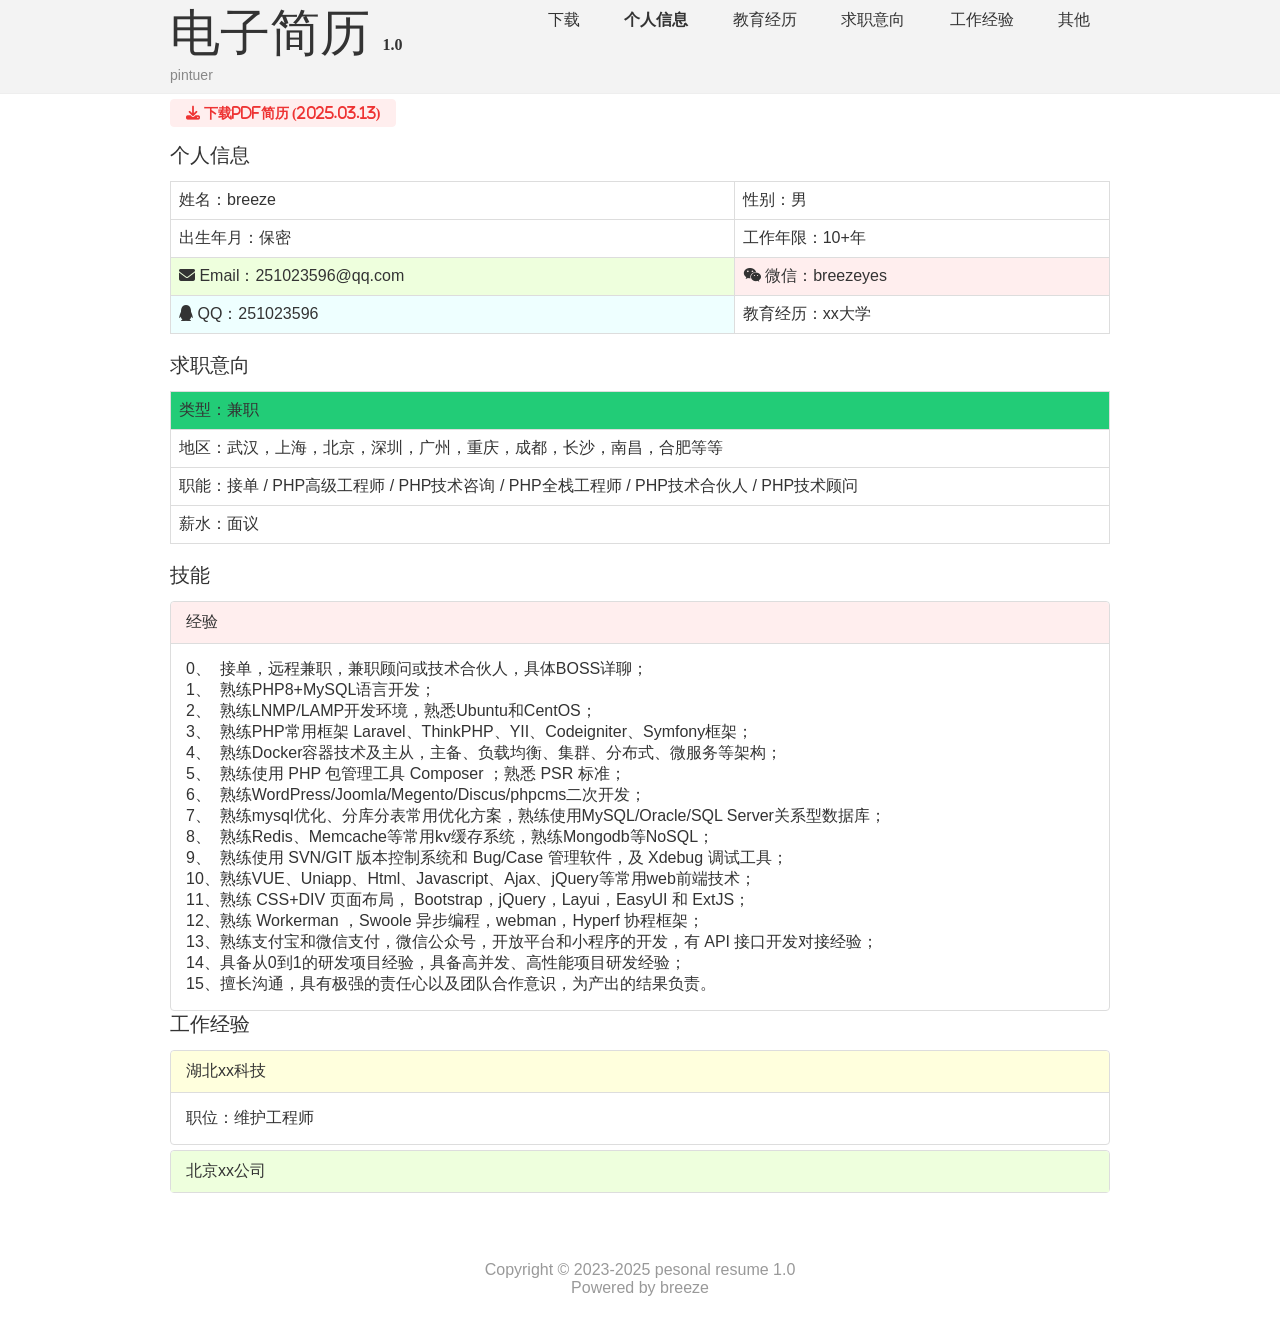
<file: cv/index.html>
<!DOCTYPE html>
<html lang="zh-cn">
<head>
    <title>个人电子简历</title>
    <meta http-equiv="Content-Type" content="text/html; charset=utf-8" />
    <meta http-equiv="X-UA-Compatible" content="IE=edge">
    <meta name="renderer" content="webkit">
    <meta name="viewport" content="width=device-width, initial-scale=1.0, maximum-scale=1.0, user-scalable=no">
    <link rel="stylesheet" href="css/pintuer.css">
    <link rel="stylesheet" href="css/resume.css">
    <script src="js/jquery.js"></script>
    <script src="js/pintuer.js"></script>
    <script src="js/resume.js"></script>
    <script src="js/respond.js"></script>
    <link type="image/x-icon" href="https://www.microsoft.com/favicon.ico" rel="shortcut icon" />
    <link href="https://www.microsoft.com/favicon.ico" rel="bookmark icon" />
	<link rel="stylesheet" href="https://cdn.bootcdn.net/ajax/libs/font-awesome/6.4.2/css/all.min.css">
	<script src="https://cdn.bootcdn.net/ajax/libs/font-awesome/6.4.2/js/fontawesome.min.js"></script>
    <!--[if lt IE 9]>  
    <script src="/js/respond.js"></script>  
    <![endif]-->
    <style>
		.demo-nav.fixed.fixed-top{z-index:8;background:#fff;width:100%;padding:0;border-bottom:solid 3px #0a8;-webkit-box-shadow:0 3px 6px rgba(0, 0, 0, .175);box-shadow:0 3px 6px rgba(0, 0, 0, .175);}
    </style>  
</head>
<body>
	<div class="layout" id="header">
        <div class="container">
            <div class="line">
                <div class="xb4 margin-bottom">
                    <div id="title">电子简历 <span class="sub">1.0</span></div>
                    <div id="subtitle">pintuer</div>
                </div>
                <div class="xb8">
                    <ul class="nav nav-menu nav-inline nav-right padding-small-top fixed spy"  data-offset-spy="90">
                        <li class="active"><a href="#download">下载</a></li>
                        <li><a href="#information">个人信息</a></li>
                        <li><a href="#education">教育经历</a></li>
                        <li><a href="#job">求职意向</a></li>
                        <li><a href="#case">工作经验</a></li>
                        <li><a href="#other">其他</a></li>
                    </ul>
                </div>
            </div>
        </div>
    </div>
    <div class="container">
        <div class="margin-small-top">
            <p id="download">
                <a href="../xxx.pdf" class="button bg-red-light fa-solid fa-download"> 下载PDF简历 (2025.03.13)</a>
            </p>

            <h2 id="information">个人信息</h2> 
			<div class="table-responsive">
			<table class="table table-bordered">
			  <tr><td>姓名：breeze</td><td>性别：男</td></tr>
			  <tr><td>出生年月：保密</td><td>工作年限：10+年</td></tr>
			  <tr><td class="bg-green-light"><i class="fa-solid fa-envelope"></i> Email：251023596@qq.com</td><td class="bg-red-light"><i class="fa-brands fa-weixin"></i> 微信：breezeyes</td></tr>
			  <tr><td class="bg-blue-light"><i class="fa-brands fa-qq"></i> QQ：251023596</td><td>教育经历：xx大学</td></tr>
			</table>
			</div>
            <br>
            
            <h2 id="job">求职意向</h2>
            <div class="table-responsive">
			<table class="table table-bordered">
			  <tr><td class="bg-green">类型：兼职</td></tr>
			  <tr><td>地区：武汉，上海，北京，深圳，广州，重庆，成都，长沙，南昌，合肥等等</td></tr>
			  <tr><td>职能：接单 / PHP高级工程师 / PHP技术咨询 / PHP全栈工程师 / PHP技术合伙人 / PHP技术顾问</td></tr>
			  <tr><td>薪水：面议</td></tr>
			</table>
			</div>
            <br>

            <h2 id="other">技能</h2>
            <div class="panel-group" id="accordion">
                <div class="panel active">
                    <div class="panel-head bg-red-light">经验</div>
                    <div class="panel-body">
                        0、&nbsp;&nbsp;接单，远程兼职，兼职顾问或技术合伙人，具体BOSS详聊；<br />
                        1、&nbsp;&nbsp;熟练PHP8+MySQL语⾔开发；<br />
                        2、&nbsp;&nbsp;熟练LNMP/LAMP开发环境，熟悉Ubuntu和CentOS；<br />
                        3、&nbsp;&nbsp;熟练PHP常⽤框架 Laravel、ThinkPHP、YII、Codeigniter、Symfony框架；<br />
                        4、&nbsp;&nbsp;熟练Docker容器技术及主从，主备、负载均衡、集群、分布式、微服务等架构；<br />
                        5、&nbsp;&nbsp;熟练使用 PHP 包管理工具 Composer ；熟悉 PSR 标准；<br />
                        6、&nbsp;&nbsp;熟练WordPress/Joomla/Megento/Discus/phpcms二次开发；<br />
                        7、&nbsp;&nbsp;熟练mysql优化、分库分表常⽤优化⽅案，熟练使用MySQL/Oracle/SQL Server关系型数据库；<br />
                        8、&nbsp;&nbsp;熟练Redis、Memcache等常⽤kv缓存系统，熟练Mongodb等NoSQL；<br />
                        9、&nbsp;&nbsp;熟练使用 SVN/GIT 版本控制系统和 Bug/Case 管理软件，及 Xdebug 调试工具；<br />
                        10、熟练VUE、Uniapp、Html、Javascript、Ajax、jQuery等常⽤web前端技术；<br />
                        11、熟练 CSS+DIV 页面布局， Bootstrap，jQuery，Layui，EasyUI 和 ExtJS；<br />
                        12、熟练 Workerman ，Swoole  异步编程，webman，Hyperf 协程框架；<br />
                        13、熟练支付宝和微信支付，微信公众号，开放平台和小程序的开发，有 API 接口开发对接经验；<br />
                        14、具备从0到1的研发项⽬经验，具备⾼并发、⾼性能项⽬研发经验；<br />
                        15、擅长沟通，具有极强的责任⼼以及团队合作意识，为产出的结果负责。
                    </div>
                </div>
            </div>

            <h2 id="case">工作经验</h2>
            <div class="collapse">
				<div class="panel active">
                    <div class="panel-head bg-yellow-light">湖北xx科技</div>
                    <div class="panel-body">
						职位：维护工程师<br>
                    </div>
                </div>
                
                <div class="panel">
                    <div class="panel-head bg-green-light">北京xx公司</div>
                    <div class="panel-body">
						职位：PHP高级工程师<br>
                    </div>
                </div>
            </div>
            <br>
        </div>
        <div id="footer" class="margin-large-top">
            Copyright &copy; 2023-2025 pesonal resume 1.0<br/>Powered by breeze
        </div>
    </div>
</body>
</html>
</file>
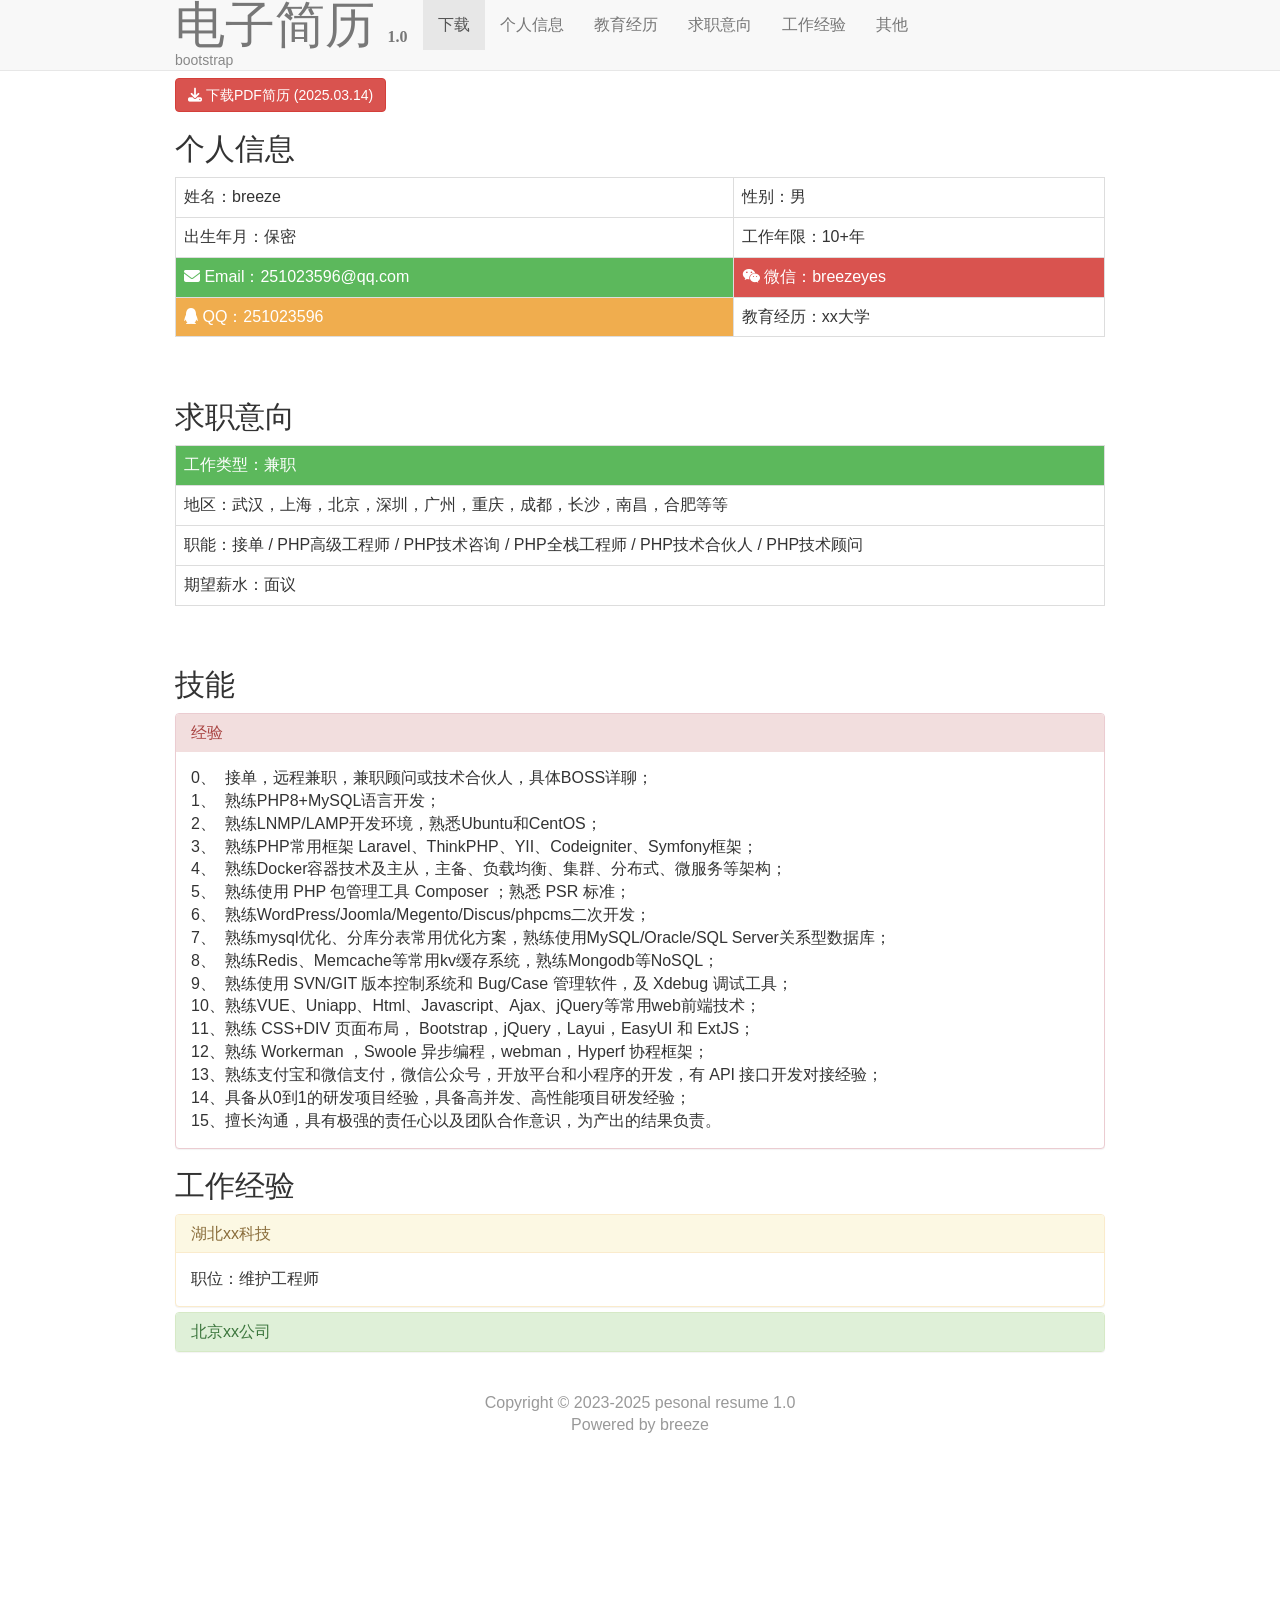
<file: resume/index.html>
<!DOCTYPE html>
<html lang="zh-cn">
<head>
    <title>个人简历</title>
    <meta http-equiv="Content-Type" content="text/html; charset=utf-8" />
    <meta http-equiv="X-UA-Compatible" content="IE=edge">
    <meta name="viewport" content="width=device-width, initial-scale=1">
    
    <!-- Bootstrap -->
    <link rel="stylesheet" href="https://cdn.bootcdn.net/ajax/libs/twitter-bootstrap/3.4.1/css/bootstrap.min.css">
    <link rel="stylesheet" href="https://cdn.bootcdn.net/ajax/libs/font-awesome/6.4.2/css/all.min.css">
	
	<!-- IE10 viewport hack for Surface/desktop Windows 8 bug -->
    <link href="css/ie10-viewport-bug-workaround.css" rel="stylesheet">

    <!-- Custom styles for this template -->
    <link href="css/navbar-fixed-top.css" rel="stylesheet">

    <!-- Just for debugging purposes. Don't actually copy these 2 lines! -->
    <!--[if lt IE 9]><script src="../../assets/js/ie8-responsive-file-warning.js"></script><![endif]-->
    <script src="js/ie-emulation-modes-warning.js"></script>
	
    <!-- HTML5 shim and Respond.js for IE8 support of HTML5 elements and media queries -->
    <!-- WARNING: Respond.js doesn't work if you view the page via file:// -->
    <!--[if lt IE 9]>
      <script src="https://oss.maxcdn.com/html5shiv/3.7.3/html5shiv.min.js"></script>
      <script src="https://oss.maxcdn.com/respond/1.4.2/respond.min.js"></script>
    <![endif]-->
    
    <link rel="stylesheet" href="css/resume.css">
    <link type="image/x-icon" href="http://www.microsoft.com/favicon.ico" rel="shortcut icon" />
    <link href="http://www.microsoft.com/favicon.ico" rel="bookmark icon" />
    <style>
		.demo-nav.fixed.fixed-top{z-index:8;background:#fff;width:100%;padding:0;border-bottom:solid 3px #0a8;-webkit-box-shadow:0 3px 6px rgba(0, 0, 0, .175);box-shadow:0 3px 6px rgba(0, 0, 0, .175);}
    </style>  
</head>
<body>
	<!-- Fixed navbar -->
    <nav class="navbar navbar-default navbar-fixed-top">
      <div class="container">
        <div class="navbar-header">
          <div id="title" class="navbar-brand">电子简历 <span class="sub">1.0</span></div>
          <div id="subtitle">bootstrap</div>
        </div>
        <div id="navbar" class="navbar-collapse collapse">
          <ul class="nav navbar-nav">
	          <li class="active"><a href="#download">下载</a></li>
	          <li><a href="#information">个人信息</a></li>
	          <li><a href="#education">教育经历</a></li>
	          <li><a href="#job">求职意向</a></li>
	          <li><a href="#case">工作经验</a></li>
	          <li><a href="#other">其他</a></li>
          </ul>
          <!--ul class="nav navbar-nav navbar-right">
            <li><a href="../navbar/">Default</a></li>
            <li><a href="../navbar-static-top/">Static top</a></li>
            <li class="active"><a href="./">Fixed top <span class="sr-only">(current)</span></a></li>
          </ul-->
        </div><!--/.nav-collapse -->
      </div>
    </nav>
    
    <div class="container">
            <p id="download">
                <a href="../xxx.pdf" class="btn btn-danger"><i class="fa-solid fa-download"></i> 下载PDF简历 (2025.03.14)</a>
            </p>

            <h2 id="information">个人信息</h2> 
			<div class="table-responsive">
			<table class="table table-bordered">
			  <tr><td>姓名：breeze</td><td>性别：男</td></tr>
			  <tr><td>出生年月：保密</td><td>工作年限：10+年</td></tr>
			  <tr><td class="btn-success"><i class="fa-solid fa-envelope"></i> Email：251023596@qq.com</td><td class="btn-danger"><i class="fa-brands fa-weixin"></i> 微信：breezeyes</td></tr>
			  <tr><td class="btn-warning"><i class="fa-brands fa-qq"></i> QQ：251023596</td><td>教育经历：xx大学</td></tr>
			</table>
			</div>
            <br>

            <h2 id="job">求职意向</h2>
            <div class="table-responsive">
			<table class="table table-bordered">
			  <tr><td class="btn-success">工作类型：兼职</td></tr>
			  <tr><td>地区：武汉，上海，北京，深圳，广州，重庆，成都，长沙，南昌，合肥等等</td></tr>
			  <tr><td>职能：接单 / PHP高级工程师 / PHP技术咨询 / PHP全栈工程师 / PHP技术合伙人 / PHP技术顾问</td></tr>
			  <tr><td>期望薪水：面议</td></tr>
			</table>
			</div>
            <br>

			<h2 id="other">技能</h2>
			<div class="panel-group" id="accordion2">
				<div class="panel panel-danger">
					<div class="panel-heading">
						<h4 class="panel-title">
							经验
						</h4>
					</div>
					<div class="panel-body">
						0、&nbsp;&nbsp;接单，远程兼职，兼职顾问或技术合伙人，具体BOSS详聊；<br />
						1、&nbsp;&nbsp;熟练PHP8+MySQL语⾔开发；<br />
						2、&nbsp;&nbsp;熟练LNMP/LAMP开发环境，熟悉Ubuntu和CentOS；<br />
						3、&nbsp;&nbsp;熟练PHP常⽤框架 Laravel、ThinkPHP、YII、Codeigniter、Symfony框架；<br />
						4、&nbsp;&nbsp;熟练Docker容器技术及主从，主备、负载均衡、集群、分布式、微服务等架构；<br />
						5、&nbsp;&nbsp;熟练使用 PHP 包管理工具 Composer ；熟悉 PSR 标准；<br />
						6、&nbsp;&nbsp;熟练WordPress/Joomla/Megento/Discus/phpcms二次开发；<br />
						7、&nbsp;&nbsp;熟练mysql优化、分库分表常⽤优化⽅案，熟练使用MySQL/Oracle/SQL Server关系型数据库；<br />
						8、&nbsp;&nbsp;熟练Redis、Memcache等常⽤kv缓存系统，熟练Mongodb等NoSQL；<br />
						9、&nbsp;&nbsp;熟练使用 SVN/GIT 版本控制系统和 Bug/Case 管理软件，及 Xdebug 调试工具；<br />
						10、熟练VUE、Uniapp、Html、Javascript、Ajax、jQuery等常⽤web前端技术；<br />
						11、熟练 CSS+DIV 页面布局， Bootstrap，jQuery，Layui，EasyUI 和 ExtJS；<br />
						12、熟练 Workerman ，Swoole  异步编程，webman，Hyperf 协程框架；<br />
						13、熟练支付宝和微信支付，微信公众号，开放平台和小程序的开发，有 API 接口开发对接经验；<br />
						14、具备从0到1的研发项⽬经验，具备⾼并发、⾼性能项⽬研发经验；<br />
						15、擅长沟通，具有极强的责任⼼以及团队合作意识，为产出的结果负责。
					</div>
				</div>
			</div>

            <h2 id="case">工作经验</h2>
            <div class="panel-group" id="accordion1">
				<div class="panel panel-warning">
			        <div class="panel-heading">
			            <h4 class="panel-title">
			                <a data-toggle="collapse" data-parent="#accordion" data-target="#c7">湖北xx科技</a>
			            </h4>
			        </div>
			        <div id="c7" class="panel-collapse collapse in">
			            <div class="panel-body">
						职位：维护工程师<br>
                    	</div>
			        </div>
			    </div>
			    <div class="panel panel-success">
			        <div class="panel-heading">
			            <h4 class="panel-title">
			                <a data-toggle="collapse" data-parent="#accordion" data-target="#c6">北京xx公司</a>
			            </h4>
			        </div>
			        <div id="c6" class="panel-collapse collapse">
			            <div class="panel-body">
						职位：PHP高级工程师<br>
                    	</div>
			        </div>
			    </div>
			</div>
        </div>
        <div id="footer" class="margin-large-top">
            Copyright &copy; 2023-2025 pesonal resume 1.0<br/>Powered by breeze
        </div>
    
    <script src="https://cdn.bootcdn.net/ajax/libs/jquery/3.7.1/jquery.min.js"></script>
	<script src="https://cdn.bootcdn.net/ajax/libs/twitter-bootstrap/3.4.1/js/bootstrap.min.js"></script>
	<script src="https://cdn.bootcdn.net/ajax/libs/font-awesome/6.4.2/js/fontawesome.min.js"></script>
    <!--script src="jquery-1.12.4/jquery.min.js"></script>
    <script src="bootstrap-3.3.7/js/bootstrap.min.js"></script-->
    <script src="js/resume.js"></script>
    <!-- IE10 viewport hack for Surface/desktop Windows 8 bug -->
    <script src="js/ie10-viewport-bug-workaround.js"></script>
</body>
</html>
</file>
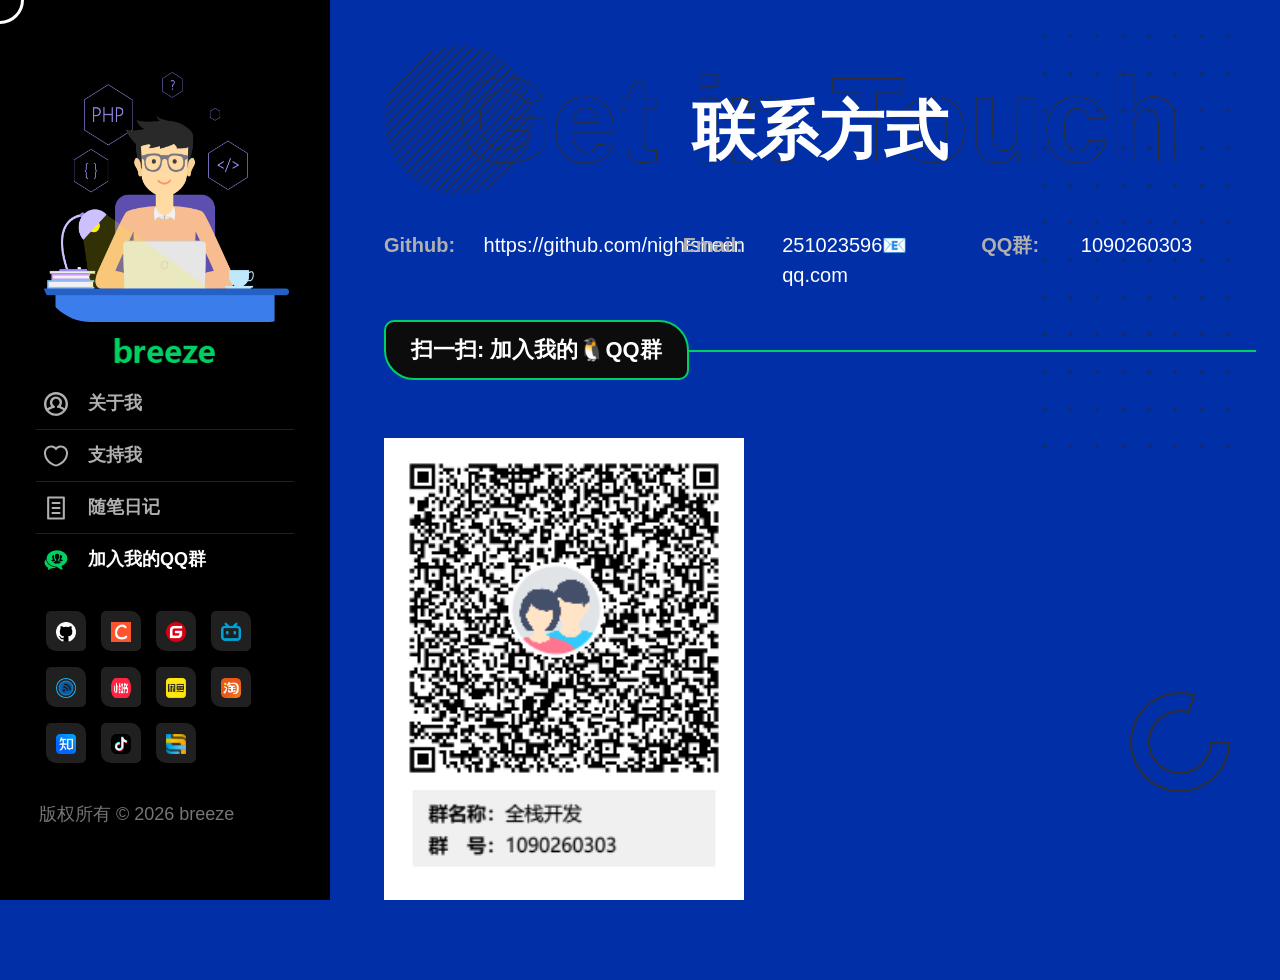
<file: contact.html>
<!DOCTYPE html>
<html lang="zh">
<head>
    <meta charset="utf-8">
    <meta http-equiv="X-UA-Compatible" content="IE=edge">
    <meta name="viewport" content="width=device-width, initial-scale=1, shrink-to-fit=no">
    <title>加入我的QQ群 - evanzhou.com</title>
    <link rel="stylesheet" type="text/css" href="./assets/css/bootstrap-5.3.3.min.css">
    <link rel="stylesheet" type="text/css" href="./assets/css/slick.css">
    <link rel="stylesheet" type="text/css" href="./assets/css/custom.css">
    <link rel="stylesheet" type="text/css" href="./assets/css/media-query.css">
    <link rel="stylesheet" type="text/css" href="./assets/css/prism.css">
    <!--link href="https://fonts.googleapis.com/css2?family=Jost:wght@400;600&family=Montserrat:wght@600;900&display=swap" rel="stylesheet"-->
    <link rel="icon" href="/favicon.ico">
    <link rel="shortcut icon" href="./assets/images/favicon.png">
</head>
<body class="line-numbers">
<div class="loader-wrapper">
    <div class="loader"></div>
    <div class="loader-section section-left"></div>
    <div class="loader-section section-right"></div>
</div>
<div class='cursor'></div>
<div class="main-wrapper">
    <header class="muri-header" id="muri_header">
        <nav class="primary-menu navbar navbar-expand-lg border-bottom-0 muri-sidebar">
            <div class="close-btn hash-has-sub"><a id="nav-close2" class="nav-close hash">
                <div class="close-line" id="hamburger-7"><span class="line"></span> <span class="line"></span> <span
                        class="line"></span></div>
            </a></div>
            <div class="col-sm-3 col-md-3 back-color-shape"></div>
            <div class="container-fluid px-lg-3 flex-lg-column profile-img-col justify-content-center muri-sidebar-content">
                <a href="/" class="muri-prof-img"> <span class="bg-dark-2 d-lg-inline-block"> <img
                        class="img-fluid d-block muri-pro-pic" src="./assets/images/sidebar/profile.png"
                        alt="breeze profile pic"> </span> </a>
                <div class="murillo-logo"><a href="./" class="mt-lg-4 portfolio-logo"> <span
                        class="d-lg-inline-block"> <img class="muri-logo" src="./assets/images/sidebar/logo.png"
                                                        alt="logo"> </span> </a></div>
                <div id="header-nav" class="collapse navbar-collapse w-100 my-lg-auto">
                    <ul class="navbar-nav muri-navbar-nav text-lg-center my-lg-auto tabs">
                        <li class="nav-item muri-navbar-item "><a class="nav-link muri-navbar-link smooth-scroll "
                                                                  href="./">
                            <svg viewBox="0 0 1024 1024" xmlns="http://www.w3.org/2000/svg" width="24" height="24">
                                <path d="M1024 512c0-281.6-230.4-512-512-512S0 230.4 0 512c0 107.52 30.72 204.8 87.04 286.72 10.24 10.24 15.36 20.48 25.6 30.72l5.12 5.12c51.2 61.44 117.76 112.64 189.44 143.36 0 0 5.12 0 5.12 5.12 10.24 5.12 20.48 10.24 30.72 10.24 5.12 0 10.24 5.12 15.36 5.12 10.24 5.12 20.48 5.12 30.72 5.12 5.12 0 15.36 5.12 20.48 5.12h5.12c10.24 0 25.6 5.12 35.84 5.12H460.8c15.36 0 35.84 5.12 51.2 5.12h15.36c15.36 0 30.72 0 46.08-5.12 10.24 0 20.48-5.12 25.6-5.12 15.36 0 25.6-5.12 40.96-10.24 10.24-5.12 20.48-5.12 30.72-10.24l46.08-15.36c10.24-5.12 15.36-5.12 25.6-10.24 15.36-5.12 30.72-15.36 40.96-25.6 5.12 0 10.24-5.12 10.24-5.12 51.2-35.84 97.28-81.92 138.24-138.24v-5.12C993.28 716.8 1024 619.52 1024 512zM512 102.4c225.28 0 409.6 184.32 409.6 409.6 0 66.56-15.36 128-40.96 179.2-51.2-35.84-107.52-66.56-168.96-87.04 20.48-20.48 30.72-46.08 40.96-76.8 20.48-66.56 20.48-133.12-10.24-194.56C680.96 204.8 527.36 153.6 399.36 209.92c-128 61.44-179.2 215.04-122.88 343.04 10.24 20.48 20.48 35.84 30.72 51.2-61.44 20.48-117.76 51.2-168.96 87.04-20.48-51.2-35.84-112.64-35.84-179.2 0-225.28 184.32-409.6 409.6-409.6z m296.96 691.2c-5.12 5.12-5.12 10.24-10.24 10.24l-20.48 20.48c-5.12 5.12-10.24 5.12-15.36 10.24-71.68 51.2-153.6 87.04-250.88 87.04h-40.96-5.12c-10.24 0-20.48-5.12-30.72-5.12-20.48-5.12-35.84-10.24-56.32-15.36-5.12 0-10.24-5.12-15.36-5.12-15.36-5.12-35.84-15.36-51.2-25.6-5.12-5.12-10.24-5.12-15.36-10.24-15.36-10.24-25.6-15.36-40.96-25.6-5.12-5.12-10.24-5.12-15.36-10.24-15.36-10.24-25.6-25.6-35.84-35.84l-5.12-5.12c66.56-51.2 148.48-87.04 230.4-102.4 20.48-5.12 40.96-20.48 40.96-40.96s-10.24-46.08-30.72-51.2c-30.72-15.36-56.32-40.96-71.68-71.68-30.72-81.92 0-174.08 76.8-209.92 76.8-35.84 168.96-5.12 204.8 71.68 15.36 35.84 20.48 76.8 5.12 117.76-15.36 40.96-40.96 71.68-76.8 87.04-20.48 10.24-30.72 30.72-30.72 51.2s20.48 40.96 40.96 40.96c81.92 15.36 163.84 51.2 230.4 102.4 0 5.12-5.12 10.24-10.24 15.36z"
                                      fill="#B0B0B0"></path>
                            </svg>
                            <span class="navbar-text"> 关于我 </span></a></li>
                        <li class="nav-item muri-navbar-item "><a class="nav-link muri-navbar-link smooth-scroll "
                                                                  href="./sponsor.html">
                            <svg viewBox="0 0 1117 1024" version="1.1" xmlns="http://www.w3.org/2000/svg" width="24"
                                 height="24">
                                <path d="M781.963636 116.363636C912.290909 116.363636 1019.345455 225.745455 1024 360.727273v37.236363c-20.945455 307.2-293.236364 451.490909-411.927273 498.036364-18.618182 9.309091-34.909091 11.636364-53.527272 11.636364s-34.909091-2.327273-53.527273-9.309091c-116.363636-48.872727-390.981818-190.836364-411.927273-498.036364v-37.236364C97.745455 225.745455 204.8 116.363636 335.127273 116.363636c86.109091 0 160.581818 46.545455 204.8 118.690909 4.654545 6.981818 11.636364 9.309091 18.618182 9.309091s13.963636-2.327273 18.618181-9.309091C619.054545 162.909091 695.854545 116.363636 781.963636 116.363636m0-93.090909c-83.781818 0-162.909091 30.254545-223.418181 86.109091C498.036364 53.527273 418.909091 23.272727 335.127273 23.272727 155.927273 23.272727 6.981818 169.890909 0 356.072727v48.872728c25.6 358.4 337.454545 523.636364 470.109091 577.163636 27.927273 11.636364 58.181818 16.290909 88.436364 16.290909 30.254545 0 60.509091-4.654545 88.436363-16.290909 132.654545-53.527273 444.509091-218.763636 470.109091-577.163636v-48.872728C1110.109091 169.890909 961.163636 23.272727 781.963636 23.272727z"
                                      fill="#B0B0B0"></path>
                            </svg>
                            <span class="navbar-text"> 支持我 </span></a></li>
                        <li class="nav-item muri-navbar-item "><a class="nav-link muri-navbar-link smooth-scroll "
                                                                  href="./list.html">
                            <svg viewBox="0 0 1024 1024" xmlns="http://www.w3.org/2000/svg" width="24" height="24">
                                <path d="M845.913043 22.26087H178.086957c-24.486957 0-44.521739 20.034783-44.52174 44.521739v890.434782c0 24.486957 20.034783 44.521739 44.52174 44.521739h667.826086c24.486957 0 44.521739-20.034783 44.52174-44.521739V66.782609c0-24.486957-20.034783-44.521739-44.52174-44.521739z m-44.521739 890.434782H222.608696V111.304348h578.782608v801.391304zM317.217391 723.478261c0-24.486957 20.034783-44.521739 44.521739-44.521739h300.52174c24.486957 0 44.521739 20.034783 44.521739 44.521739s-20.034783 44.521739-44.521739 44.521739h-300.52174c-24.486957 0-44.521739-20.034783-44.521739-44.521739z m6.678261-211.478261c0-24.486957 20.034783-44.521739 44.521739-44.521739h292.730435c24.486957 0 44.521739 20.034783 44.521739 44.521739s-20.034783 44.521739-44.521739 44.521739H368.417391c-24.486957 0-44.521739-20.034783-44.521739-44.521739z m0-211.478261c0-24.486957 20.034783-44.521739 44.521739-44.521739h292.730435c24.486957 0 44.521739 20.034783 44.521739 44.521739s-20.034783 44.521739-44.521739 44.521739H368.417391c-24.486957 0-44.521739-20.034783-44.521739-44.521739z"
                                      fill="#B0B0B0"></path>
                            </svg>
                            <span class="navbar-text"> 随笔日记 </span></a></li>
                        <li class="nav-item muri-navbar-item active"><a
                                class="nav-link muri-navbar-link smooth-scroll active" href="./contact.html">
                            <svg viewBox="0 0 1024 1024" xmlns="http://www.w3.org/2000/svg" width="24" height="24">
                                <path d="M89.6256 464.0256c-30.72 34.5088-61.2352 88.064-65.1264 141.6192C9.2416 697.6 81.9456 785.664 181.5936 839.3216c7.68 30.72-26.7264 84.1728-26.7264 84.1728-15.2576 7.68 7.68 7.68 7.68 7.68 53.6576 0 114.8928-45.9776 145.5104-68.9152 80.384 7.68 153.2928-11.4688 214.528-45.9776-233.792-11.4688-432.96-168.448-432.96-352.256z m0 0"
                                      fill="#B0B0B0"></path>
                                <path d="M1001.1904 448.5632c0-195.2768-195.2768-356.1472-444.2112-356.1472S112.6656 249.4976 112.6656 448.5632c0 187.6992 195.2768 348.5696 436.5312 348.5696 38.2976 38.2976 149.4016 118.6816 233.6768 118.6816 0 0 38.2976 7.68 22.9376-15.2576 0 0-68.9152-84.1728-53.6576-134.0416C901.568 705.28 1001.1904 586.5984 1001.1904 448.5632z m-604.16 122.88c-13.1072 0-24.576-1.3312-34.304-4.096-9.728-2.7648-18.0224-6.3488-24.6784-10.752-6.7584-4.5056-11.776-9.5232-15.1552-15.1552-3.3792-5.632-5.0176-11.264-5.0176-16.9984 0-6.7584 3.4816-12.1856 10.5472-16.2816 7.0656-4.1984 14.848-7.9872 23.2448-11.5712 8.4992-3.4816 16.2816-7.168 23.2448-11.0592 7.0656-3.8912 10.5472-8.8064 10.5472-14.848s-1.9456-11.6736-5.7344-16.7936c-3.8912-5.12-8.0896-10.9568-12.6976-17.5104-4.608-6.5536-8.9088-14.2336-12.6976-23.04-3.8912-8.8064-5.7344-20.0704-5.7344-33.8944 0-9.9328 1.024-19.5584 3.072-28.7744 2.048-9.216 5.2224-17.408 9.3184-24.4736 4.1984-7.0656 9.4208-12.5952 15.872-16.7936 6.4512-4.1984 13.9264-6.2464 22.528-6.2464 11.5712 0 21.0944 1.9456 28.7744 5.7344-1.9456 11.5712-2.8672 23.552-2.8672 36.0448 0 20.1728 1.6384 37.2736 5.0176 51.4048 3.3792 14.1312 7.5776 26.2144 12.6976 36.4544-4.8128 6.4512-9.3184 12.3904-13.4144 18.0224-4.1984 5.632-6.2464 12.288-6.2464 19.968 0 4.1984 2.2528 7.7824 6.7584 10.752 4.5056 3.072 9.8304 5.9392 16.0768 8.6016 6.2464 2.7648 12.9024 5.5296 19.968 8.3968 7.0656 2.8672 13.312 5.9392 18.7392 9.1136 0.3072 1.6384 0.512 4.1984 0.512 7.68 0 6.0416-2.6624 11.0592-7.8848 14.848-5.2224 3.7888-11.8784 7.4752-19.968 11.0592a655.5264 655.5264 0 0 0-25.9072 11.9808c-9.216 4.5056-17.7152 10.5472-25.3952 18.2272h-9.216zM696.1536 633.6c-9.0112 4.9152-20.7872 9.5232-35.5328 13.7216-14.7456 4.1984-31.6416 7.4752-50.8928 9.8304-19.2512 2.3552-38.912 3.584-59.0848 3.584-23.04 0-43.4176-1.2288-61.2352-3.584-17.8176-2.3552-32.6656-5.632-44.6464-9.6256-11.9808-3.9936-21.0944-8.6016-27.3408-13.7216-6.2464-5.12-9.3184-10.24-9.3184-15.36 0-7.9872 2.9696-14.9504 8.9088-20.8896 5.9392-5.9392 13.312-11.264 22.3232-16.0768 9.0112-4.8128 18.6368-9.216 29.0816-13.2096 10.4448-3.9936 20.0704-8.192 29.0816-12.6976 9.0112-4.5056 16.384-9.3184 22.3232-14.6432 5.9392-5.3248 8.9088-11.5712 8.9088-18.944 0-7.3728-1.536-14.2336-4.608-20.6848-3.072-6.4512-6.8608-12.9024-11.5712-19.456-4.608-6.5536-9.728-13.7216-15.1552-21.4016-5.4272-7.68-10.4448-16.2816-15.1552-25.9072-4.7104-9.6256-8.4992-20.6848-11.5712-33.1776-3.072-12.4928-4.608-26.9312-4.608-43.2128 0-35.5328 6.656-63.7952 19.968-84.7872 13.312-20.992 33.8944-31.4368 61.6448-31.4368 23.3472 0 41.7792 3.4816 55.1936 10.5472 13.4144 7.0656 23.6544 16.0768 30.5152 27.136 6.8608 11.0592 11.1616 23.2448 13.0048 36.4544 1.7408 13.312 2.6624 26.3168 2.6624 39.1168 0 17.3056-1.536 32.1536-4.608 44.6464-3.072 12.4928-6.7584 23.3472-11.264 32.6656-4.5056 9.3184-9.3184 17.5104-14.4384 24.6784-5.12 7.168-9.9328 14.1312-14.4384 20.6848-4.5056 6.5536-8.192 13.312-11.264 20.1728-3.072 6.8608-4.608 14.6432-4.608 23.2448 0 6.7584 2.9696 12.5952 8.9088 17.7152 5.9392 5.12 13.312 10.0352 22.3232 14.6432 9.0112 4.608 18.7392 9.0112 29.2864 13.2096 10.5472 4.1984 20.2752 8.704 29.2864 13.7216 9.0112 4.9152 16.384 10.4448 22.3232 16.2816 5.9392 5.8368 8.9088 12.9024 8.9088 20.8896 0.0896 5.7344-4.3136 10.9568-13.312 15.872z m47.808-68.4032a206.0288 206.0288 0 0 1-31.9488 3.3792c-9.0112-6.0416-18.5344-10.752-28.7744-14.1312-10.24-3.3792-19.968-6.4512-29.0816-9.1136-9.1136-2.7648-16.9984-5.7344-23.552-9.1136-6.5536-3.3792-10.4448-8.192-11.776-14.6432 1.3312-6.0416 5.4272-11.0592 12.4928-14.848 7.0656-3.8912 14.6432-7.4752 22.8352-10.752 8.192-3.3792 15.5648-6.9632 22.1184-10.752 6.5536-3.8912 9.8304-8.6016 9.8304-14.4384 0-6.7584-2.56-12.9024-7.68-18.5344s-10.4448-12.0832-15.872-19.456c5.12-11.1616 9.3184-24.4736 12.6976-39.8336 3.3792-15.36 5.0176-33.4848 5.0176-54.272 0-4.5056-0.2048-9.0112-0.7168-13.4144-0.512-4.5056-1.024-9.0112-1.6384-13.4144 8.2944-5.7344 15.872-8.6016 22.528-8.6016 15.0528 0 27.0336 2.4576 36.0448 7.4752 9.0112 4.9152 15.7696 11.1616 20.3776 18.5344 4.608 7.3728 7.68 15.2576 9.1136 23.7568 1.4336 8.4992 2.1504 16.2816 2.1504 23.2448 0 14.4384-2.3552 26.0096-6.9632 34.816-4.608 8.8064-9.728 16.384-15.36 22.8352-5.632 6.4512-10.752 12.288-15.36 17.7152-4.608 5.4272-6.9632 11.8784-6.9632 19.2512 0 3.4816 1.8432 6.7584 5.5296 9.6256 3.6864 2.8672 8.192 5.632 13.7216 8.192 5.4272 2.56 11.4688 5.0176 18.0224 7.4752 6.5536 2.3552 12.5952 4.9152 18.0224 7.68s10.0352 5.7344 13.7216 9.1136c3.6864 3.3792 5.5296 7.2704 5.5296 11.776 0 7.0656-2.3552 13.312-7.168 18.7392s-11.1616 10.0352-19.2512 13.7216c-8.0896 3.2768-17.3056 6.0416-27.648 7.9872z m0 0"
                                      fill="#B0B0B0"></path>
                            </svg>
                            <span class="navbar-text"> 加入我的QQ群 </span></a></li>
                    </ul>
                </div>
                <div class="muri-contact w-100 my-lg-auto" id="muri_contact">
                    <ul class="nav-social-icons text-lg-center">
                        <li class="nav-social-item mb-3">
                            <a href="https://github.com/nightsheen" target="_blank" class="nav-social-link">
                                <img src="./assets/images/sidebar/github.png" alt="github" width="20" height="20">
                            </a>
                        </li>
                        <li class="nav-social-item mb-3">
                            <a href="https://blog.csdn.net/breezecn" target="_blank" class="nav-social-link">
                                <img src="./assets/images/sidebar/csdn.png" alt="csdn" width="20" height="20">
                            </a>
                        </li>
                        <li class="nav-social-item mb-3">
                            <a href="https://gitee.com/nightsheen" target="_blank" class="nav-social-link">
                                <img src="./assets/images/sidebar/gitee.png" alt="gitee" width="20" height="20">
                            </a>
                        </li>
                        <li class="nav-social-item mb-3">
                            <a href="https://space.bilibili.com/3546697504393504" target="_blank" class="nav-social-link">
                                <img src="./assets/images/sidebar/bilibili.png" alt="bilibili" width="20" height="20">
                            </a>
                        </li>
                        <li class="nav-social-item mb-3">
                            <a href="https://www.cnblogs.com/breezecn" target="_blank" class="nav-social-link">
                                <img src="./assets/images/sidebar/cnblogs.png" alt="cnblogs" width="20" height="20">
                            </a>
                        </li>
                        <li class="nav-social-item mb-3">
                            <a href="https://www.xiaohongshu.com/" target="_blank" class="nav-social-link">
                                <img alt="xiaohongshu" width="20" height="20" src="[data-uri]" />
                            </a>
                        </li>
                        <li class="nav-social-item mb-3">
                            <a href="https://www.goofish.com/" target="_blank" class="nav-social-link">
                                <img alt="xianyu" width="20" height="20" src="./assets/images/sidebar/xianyu.png" />
                            </a>
                        </li>
                        <li class="nav-social-item mb-3">
                            <a href="https://www.taobao.com/" target="_blank" class="nav-social-link">
                                <img alt="taobao" width="20" height="20" src="./assets/images/sidebar/taobao.png" />
                            </a>
                        </li>
                        <li class="nav-social-item mb-3">
                            <a href="https://www.zhihu.com/" target="_blank" class="nav-social-link">
                                <img alt="zhihu" width="20" height="20" src="./assets/images/sidebar/zhihu.png" />
                            </a>
                        </li>
                        <li class="nav-social-item mb-3">
                            <a href="https://www.douyin.com/" target="_blank" class="nav-social-link">
                                <img alt="douyin" width="20" height="20" src="./assets/images/sidebar/douyin.png" />
                            </a>
                        </li>
                        <li class="nav-social-item mb-3">
                            <a href="https://www.huzhan.com/" target="_blank" class="nav-social-link">
                                <img alt="huzhan" width="20" height="20" src="./assets/images/sidebar/huzhan.png" />
                            </a>
                        </li>
                    </ul>
                </div>
                <div class="muri-copyright w-100" id="muri_copyright">
                    <div class="copyright-text text-gray">版权所有 &copy; 2026 breeze</div>
                </div>
            </div>
        </nav>
    </header>
    <div class="muri-resp-header">
        <div class="resposnive-navbar">
            <div class="container">
                <div class="row align-items-center">
                    <div class="col-6 col-md-4 col-lg-4"><a class="navbar-brand resp-muri-logo" href="/"> <img
                            src="./assets/images/sidebar/logo.png" alt="this is a logo of zjkal page"
                            class="align-text-top"> </a></div>
                    <div class="col-6 col-md-8 col-lg-8 icon-column position-relative">
                        <div class="three col">
                            <div class="hamburger" id="hamburger-6"><span class="line"></span> <span
                                    class="line"></span> <span class="line"></span></div>
                        </div>
                    </div>
                </div>
            </div>
        </div>
    </div>
    <div class="muri-content-wrap tab-content">
        <div class="line-circle-shape"><img src="./assets/images/homeimage/line-circle.png" class="muri-line-circle"
                                            alt="this is a line circle shape"></div>
        <div class="dot-rectangle-one"><img src="./assets/images/homeimage/dot-rectangle.png"
                                            class="muri-dot-rectangle-one" alt="this is a dot rectangle shape one">
        </div>
        <section class="muri-contact-page min-vh-100 tabs_tab position-relative" id="muri_contact_content">
            <div class="container">
                <div class="row justify-content-center text-center">
                    <div class="col-lg-12">
                        <div class="muri-contactus-title position-relative"><h1
                                class="strock-heading contact-back-title mb-0">Get in Touch</h1>
                            <div class="muri-headi-text contact-main-title w-text mb-0"> 联系方式</div>
                        </div>
                    </div>
                </div>
                <div class="contact-us-detail" style="padding-bottom: 0">
                    <div class="row align-items-start">
                        <div class="col-12 col-md-6 col-lg-4 col-xxl-4 p-0">
                            <div class="muri-about-detail row contact-phone"><span
                                    class="col-4 col-md-4 col-lg-4 col-xxl-3 deatil-title jost-600">Github:</span> <a
                                    href="https://github.com/" target="_blank"
                                    class="col-8 col-md-8 col-lg-8 col-xxl-8 deatil-des jost-400 w-text">https://github.com/nightsheen</a>
                            </div>
                        </div>
                        <div class="col-12 col-md-6 col-lg-4 col-xxl-4 p-0">
                            <div class="muri-about-detail row contact-email"><span
                                    class="col-4 col-md-4 col-lg-4 col-xxl-3 deatil-title jost-600">Email:</span> <a
                                    href="#" class="col-8 col-md-8 col-lg-8 col-xxl-8 deatil-des jost-400 w-text">251023596📧qq.com</a>
                            </div>
                        </div>
                        <div class="col-12 col-md-6 col-lg-4 col-xxl-4 p-0">
                            <div class="muri-about-detail row contact-city"><span
                                    class="col-4 col-md-4 col-lg-4 col-xxl-3 deatil-title jost-600">QQ群:</span> <a
                                    href="#" target="_blank"
                                    class="col-8 col-md-8 col-lg-8 col-xxl-8 deatil-des jost-400 w-text">1090260303</a>
                            </div>
                        </div>
                    </div>
                </div>
                <div class="muri-get-touch">
                    <div class="row">
                        <div class="col">
                            <div class="about-title w-text">扫一扫: 加入我的🐧QQ群</div>
                            <div class="bar fill2"></div>
                        </div>
                    </div>
                    <div class="contact-form pt-5 pb-0">
                        <div class="row">
                            <div class="col-12 col-md-6 col-lg-6 contact-form-col"><img
                                    src="./assets/images/qqgroup.png" alt="QQ群"
                                    style="width:100%;max-width: 360px;"/></div>
                        </div>
                    </div>
                </div>
            </div>
        </section>
        <div class="dot-rectangle-two"><img src="./assets/images/homeimage/dot-rectangle.png"
                                            class="muri-dot-rectangle-two" alt="this is a dot rectangle shape two">
        </div>
        <div class="dline-half-circle"><img src="./assets/images/homeimage/half-circle.png" class="muri-half-circle"
                                            alt="this is a double line half circle"></div>
    </div>
</div>
<script src="./assets/js/jquery-4.0.0.min.js"></script>
<script src="./assets/js/bootstrap-5.3.3.min.js"></script>
<script src="./assets/js/preloader.js"></script>
<script src="./assets/js/slick.min.js"></script>
<script src="./assets/js/jquery.magnific-popup.min.js"></script>
<script src="./assets/js/gsap.min.js"></script>
<script src="./assets/js/prism.js"></script>
<script src="./assets/js/custom.js"></script>
<script src="./assets/js/nocopy.js"></script>
</body>
</html>
</file>
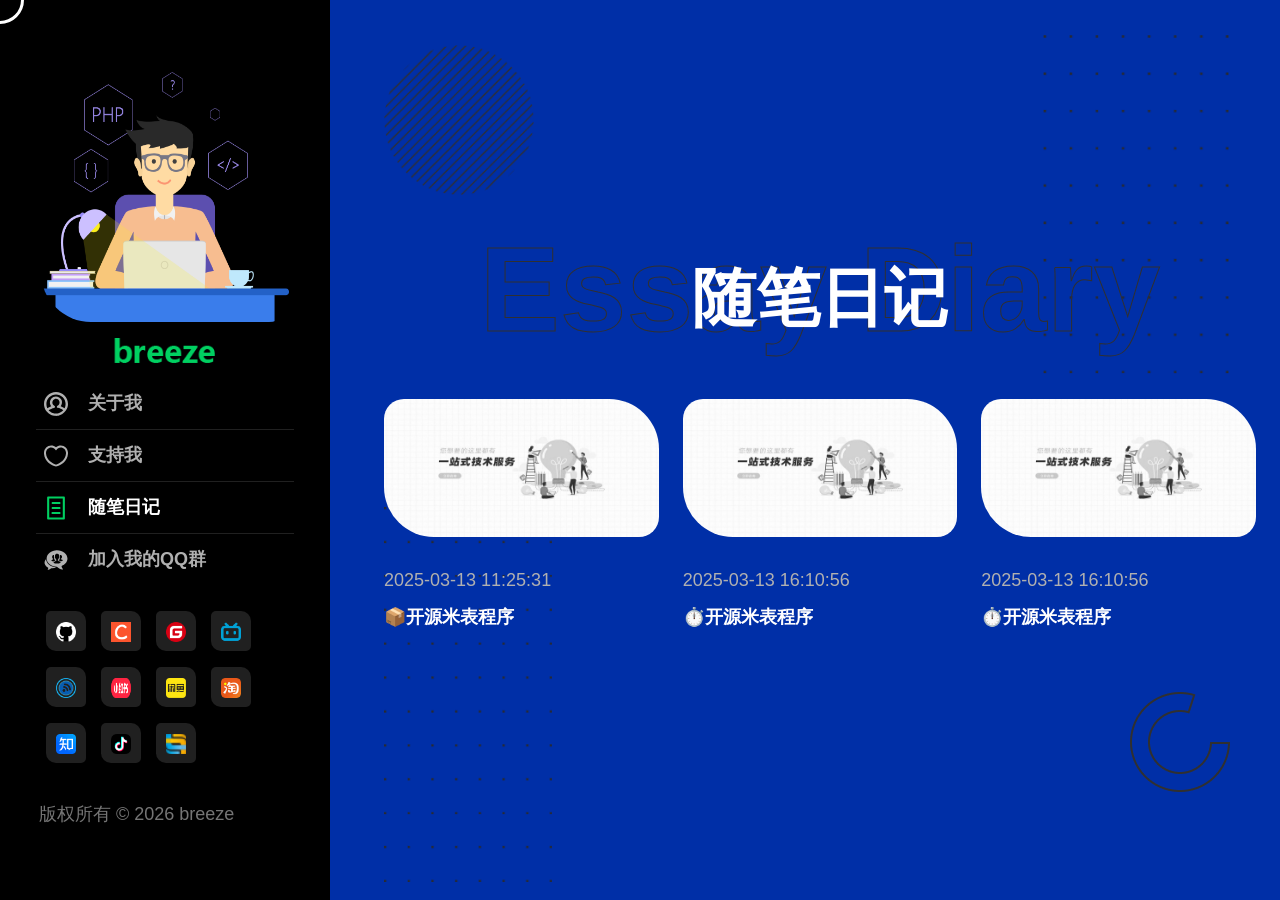
<file: list.html>
<!DOCTYPE html>
<html lang="zh">
<head>
    <meta charset="utf-8">
    <meta http-equiv="X-UA-Compatible" content="IE=edge">
    <meta name="viewport" content="width=device-width, initial-scale=1, shrink-to-fit=no">
    <title>随笔日记 - evanzhou.com</title>
    <link rel="stylesheet" type="text/css" href="./assets/css/bootstrap-5.3.3.min.css">
    <link rel="stylesheet" type="text/css" href="./assets/css/slick.css">
    <link rel="stylesheet" type="text/css" href="./assets/css/custom.css">
    <link rel="stylesheet" type="text/css" href="./assets/css/media-query.css">
    <link rel="stylesheet" type="text/css" href="./assets/css/prism.css">
    <!--link href="https://fonts.googleapis.com/css2?family=Jost:wght@400;600&family=Montserrat:wght@600;900&display=swap" rel="stylesheet"-->
    <link rel="icon" href="/favicon.ico">
    <link rel="shortcut icon" href="./assets/images/favicon.png">
</head>
<body class="line-numbers">
<div class="loader-wrapper">
    <div class="loader"></div>
    <div class="loader-section section-left"></div>
    <div class="loader-section section-right"></div>
</div>
<div class='cursor'></div>
<div class="main-wrapper">
    <header class="muri-header" id="muri_header">
        <nav class="primary-menu navbar navbar-expand-lg border-bottom-0 muri-sidebar">
            <div class="close-btn hash-has-sub"><a id="nav-close2" class="nav-close hash">
                <div class="close-line" id="hamburger-7"><span class="line"></span> <span class="line"></span> <span
                        class="line"></span></div>
            </a></div>
            <div class="col-sm-3 col-md-3 back-color-shape"></div>
            <div class="container-fluid px-lg-3 flex-lg-column profile-img-col justify-content-center muri-sidebar-content">
                <a href="./" class="muri-prof-img"> <span class="bg-dark-2 d-lg-inline-block"> <img
                        class="img-fluid d-block muri-pro-pic" src="./assets/images/sidebar/profile.png"
                        alt="breeze profile pic"> </span> </a>
                <div class="murillo-logo"><a href="./" class="mt-lg-4 portfolio-logo"> <span
                        class="d-lg-inline-block"> <img class="muri-logo" src="./assets/images/sidebar/logo.png"
                                                        alt="logo"> </span> </a></div>
                <div id="header-nav" class="collapse navbar-collapse w-100 my-lg-auto">
                    <ul class="navbar-nav muri-navbar-nav text-lg-center my-lg-auto tabs">
                        <li class="nav-item muri-navbar-item "><a class="nav-link muri-navbar-link smooth-scroll "
                                                                  href="./">
                            <svg viewBox="0 0 1024 1024" xmlns="http://www.w3.org/2000/svg" width="24" height="24">
                                <path d="M1024 512c0-281.6-230.4-512-512-512S0 230.4 0 512c0 107.52 30.72 204.8 87.04 286.72 10.24 10.24 15.36 20.48 25.6 30.72l5.12 5.12c51.2 61.44 117.76 112.64 189.44 143.36 0 0 5.12 0 5.12 5.12 10.24 5.12 20.48 10.24 30.72 10.24 5.12 0 10.24 5.12 15.36 5.12 10.24 5.12 20.48 5.12 30.72 5.12 5.12 0 15.36 5.12 20.48 5.12h5.12c10.24 0 25.6 5.12 35.84 5.12H460.8c15.36 0 35.84 5.12 51.2 5.12h15.36c15.36 0 30.72 0 46.08-5.12 10.24 0 20.48-5.12 25.6-5.12 15.36 0 25.6-5.12 40.96-10.24 10.24-5.12 20.48-5.12 30.72-10.24l46.08-15.36c10.24-5.12 15.36-5.12 25.6-10.24 15.36-5.12 30.72-15.36 40.96-25.6 5.12 0 10.24-5.12 10.24-5.12 51.2-35.84 97.28-81.92 138.24-138.24v-5.12C993.28 716.8 1024 619.52 1024 512zM512 102.4c225.28 0 409.6 184.32 409.6 409.6 0 66.56-15.36 128-40.96 179.2-51.2-35.84-107.52-66.56-168.96-87.04 20.48-20.48 30.72-46.08 40.96-76.8 20.48-66.56 20.48-133.12-10.24-194.56C680.96 204.8 527.36 153.6 399.36 209.92c-128 61.44-179.2 215.04-122.88 343.04 10.24 20.48 20.48 35.84 30.72 51.2-61.44 20.48-117.76 51.2-168.96 87.04-20.48-51.2-35.84-112.64-35.84-179.2 0-225.28 184.32-409.6 409.6-409.6z m296.96 691.2c-5.12 5.12-5.12 10.24-10.24 10.24l-20.48 20.48c-5.12 5.12-10.24 5.12-15.36 10.24-71.68 51.2-153.6 87.04-250.88 87.04h-40.96-5.12c-10.24 0-20.48-5.12-30.72-5.12-20.48-5.12-35.84-10.24-56.32-15.36-5.12 0-10.24-5.12-15.36-5.12-15.36-5.12-35.84-15.36-51.2-25.6-5.12-5.12-10.24-5.12-15.36-10.24-15.36-10.24-25.6-15.36-40.96-25.6-5.12-5.12-10.24-5.12-15.36-10.24-15.36-10.24-25.6-25.6-35.84-35.84l-5.12-5.12c66.56-51.2 148.48-87.04 230.4-102.4 20.48-5.12 40.96-20.48 40.96-40.96s-10.24-46.08-30.72-51.2c-30.72-15.36-56.32-40.96-71.68-71.68-30.72-81.92 0-174.08 76.8-209.92 76.8-35.84 168.96-5.12 204.8 71.68 15.36 35.84 20.48 76.8 5.12 117.76-15.36 40.96-40.96 71.68-76.8 87.04-20.48 10.24-30.72 30.72-30.72 51.2s20.48 40.96 40.96 40.96c81.92 15.36 163.84 51.2 230.4 102.4 0 5.12-5.12 10.24-10.24 15.36z"
                                      fill="#B0B0B0"></path>
                            </svg>
                            <span class="navbar-text"> 关于我 </span></a></li>
                        <li class="nav-item muri-navbar-item "><a class="nav-link muri-navbar-link smooth-scroll "
                                                                  href="./sponsor.html">
                            <svg viewBox="0 0 1117 1024" version="1.1" xmlns="http://www.w3.org/2000/svg" width="24"
                                 height="24">
                                <path d="M781.963636 116.363636C912.290909 116.363636 1019.345455 225.745455 1024 360.727273v37.236363c-20.945455 307.2-293.236364 451.490909-411.927273 498.036364-18.618182 9.309091-34.909091 11.636364-53.527272 11.636364s-34.909091-2.327273-53.527273-9.309091c-116.363636-48.872727-390.981818-190.836364-411.927273-498.036364v-37.236364C97.745455 225.745455 204.8 116.363636 335.127273 116.363636c86.109091 0 160.581818 46.545455 204.8 118.690909 4.654545 6.981818 11.636364 9.309091 18.618182 9.309091s13.963636-2.327273 18.618181-9.309091C619.054545 162.909091 695.854545 116.363636 781.963636 116.363636m0-93.090909c-83.781818 0-162.909091 30.254545-223.418181 86.109091C498.036364 53.527273 418.909091 23.272727 335.127273 23.272727 155.927273 23.272727 6.981818 169.890909 0 356.072727v48.872728c25.6 358.4 337.454545 523.636364 470.109091 577.163636 27.927273 11.636364 58.181818 16.290909 88.436364 16.290909 30.254545 0 60.509091-4.654545 88.436363-16.290909 132.654545-53.527273 444.509091-218.763636 470.109091-577.163636v-48.872728C1110.109091 169.890909 961.163636 23.272727 781.963636 23.272727z"
                                      fill="#B0B0B0"></path>
                            </svg>
                            <span class="navbar-text"> 支持我 </span></a></li>
                        <li class="nav-item muri-navbar-item active"><a class="nav-link muri-navbar-link smooth-scroll "
                                                                        href="./list.html">
                            <svg viewBox="0 0 1024 1024" xmlns="http://www.w3.org/2000/svg" width="24" height="24">
                                <path d="M845.913043 22.26087H178.086957c-24.486957 0-44.521739 20.034783-44.52174 44.521739v890.434782c0 24.486957 20.034783 44.521739 44.52174 44.521739h667.826086c24.486957 0 44.521739-20.034783 44.52174-44.521739V66.782609c0-24.486957-20.034783-44.521739-44.52174-44.521739z m-44.521739 890.434782H222.608696V111.304348h578.782608v801.391304zM317.217391 723.478261c0-24.486957 20.034783-44.521739 44.521739-44.521739h300.52174c24.486957 0 44.521739 20.034783 44.521739 44.521739s-20.034783 44.521739-44.521739 44.521739h-300.52174c-24.486957 0-44.521739-20.034783-44.521739-44.521739z m6.678261-211.478261c0-24.486957 20.034783-44.521739 44.521739-44.521739h292.730435c24.486957 0 44.521739 20.034783 44.521739 44.521739s-20.034783 44.521739-44.521739 44.521739H368.417391c-24.486957 0-44.521739-20.034783-44.521739-44.521739z m0-211.478261c0-24.486957 20.034783-44.521739 44.521739-44.521739h292.730435c24.486957 0 44.521739 20.034783 44.521739 44.521739s-20.034783 44.521739-44.521739 44.521739H368.417391c-24.486957 0-44.521739-20.034783-44.521739-44.521739z"
                                      fill="#B0B0B0"></path>
                            </svg>
                            <span class="navbar-text"> 随笔日记 </span></a></li>
                        <li class="nav-item muri-navbar-item "><a class="nav-link muri-navbar-link smooth-scroll "
                                                                  href="./contact.html">
                            <svg viewBox="0 0 1024 1024" xmlns="http://www.w3.org/2000/svg" width="24" height="24">
                                <path d="M89.6256 464.0256c-30.72 34.5088-61.2352 88.064-65.1264 141.6192C9.2416 697.6 81.9456 785.664 181.5936 839.3216c7.68 30.72-26.7264 84.1728-26.7264 84.1728-15.2576 7.68 7.68 7.68 7.68 7.68 53.6576 0 114.8928-45.9776 145.5104-68.9152 80.384 7.68 153.2928-11.4688 214.528-45.9776-233.792-11.4688-432.96-168.448-432.96-352.256z m0 0"
                                      fill="#B0B0B0"></path>
                                <path d="M1001.1904 448.5632c0-195.2768-195.2768-356.1472-444.2112-356.1472S112.6656 249.4976 112.6656 448.5632c0 187.6992 195.2768 348.5696 436.5312 348.5696 38.2976 38.2976 149.4016 118.6816 233.6768 118.6816 0 0 38.2976 7.68 22.9376-15.2576 0 0-68.9152-84.1728-53.6576-134.0416C901.568 705.28 1001.1904 586.5984 1001.1904 448.5632z m-604.16 122.88c-13.1072 0-24.576-1.3312-34.304-4.096-9.728-2.7648-18.0224-6.3488-24.6784-10.752-6.7584-4.5056-11.776-9.5232-15.1552-15.1552-3.3792-5.632-5.0176-11.264-5.0176-16.9984 0-6.7584 3.4816-12.1856 10.5472-16.2816 7.0656-4.1984 14.848-7.9872 23.2448-11.5712 8.4992-3.4816 16.2816-7.168 23.2448-11.0592 7.0656-3.8912 10.5472-8.8064 10.5472-14.848s-1.9456-11.6736-5.7344-16.7936c-3.8912-5.12-8.0896-10.9568-12.6976-17.5104-4.608-6.5536-8.9088-14.2336-12.6976-23.04-3.8912-8.8064-5.7344-20.0704-5.7344-33.8944 0-9.9328 1.024-19.5584 3.072-28.7744 2.048-9.216 5.2224-17.408 9.3184-24.4736 4.1984-7.0656 9.4208-12.5952 15.872-16.7936 6.4512-4.1984 13.9264-6.2464 22.528-6.2464 11.5712 0 21.0944 1.9456 28.7744 5.7344-1.9456 11.5712-2.8672 23.552-2.8672 36.0448 0 20.1728 1.6384 37.2736 5.0176 51.4048 3.3792 14.1312 7.5776 26.2144 12.6976 36.4544-4.8128 6.4512-9.3184 12.3904-13.4144 18.0224-4.1984 5.632-6.2464 12.288-6.2464 19.968 0 4.1984 2.2528 7.7824 6.7584 10.752 4.5056 3.072 9.8304 5.9392 16.0768 8.6016 6.2464 2.7648 12.9024 5.5296 19.968 8.3968 7.0656 2.8672 13.312 5.9392 18.7392 9.1136 0.3072 1.6384 0.512 4.1984 0.512 7.68 0 6.0416-2.6624 11.0592-7.8848 14.848-5.2224 3.7888-11.8784 7.4752-19.968 11.0592a655.5264 655.5264 0 0 0-25.9072 11.9808c-9.216 4.5056-17.7152 10.5472-25.3952 18.2272h-9.216zM696.1536 633.6c-9.0112 4.9152-20.7872 9.5232-35.5328 13.7216-14.7456 4.1984-31.6416 7.4752-50.8928 9.8304-19.2512 2.3552-38.912 3.584-59.0848 3.584-23.04 0-43.4176-1.2288-61.2352-3.584-17.8176-2.3552-32.6656-5.632-44.6464-9.6256-11.9808-3.9936-21.0944-8.6016-27.3408-13.7216-6.2464-5.12-9.3184-10.24-9.3184-15.36 0-7.9872 2.9696-14.9504 8.9088-20.8896 5.9392-5.9392 13.312-11.264 22.3232-16.0768 9.0112-4.8128 18.6368-9.216 29.0816-13.2096 10.4448-3.9936 20.0704-8.192 29.0816-12.6976 9.0112-4.5056 16.384-9.3184 22.3232-14.6432 5.9392-5.3248 8.9088-11.5712 8.9088-18.944 0-7.3728-1.536-14.2336-4.608-20.6848-3.072-6.4512-6.8608-12.9024-11.5712-19.456-4.608-6.5536-9.728-13.7216-15.1552-21.4016-5.4272-7.68-10.4448-16.2816-15.1552-25.9072-4.7104-9.6256-8.4992-20.6848-11.5712-33.1776-3.072-12.4928-4.608-26.9312-4.608-43.2128 0-35.5328 6.656-63.7952 19.968-84.7872 13.312-20.992 33.8944-31.4368 61.6448-31.4368 23.3472 0 41.7792 3.4816 55.1936 10.5472 13.4144 7.0656 23.6544 16.0768 30.5152 27.136 6.8608 11.0592 11.1616 23.2448 13.0048 36.4544 1.7408 13.312 2.6624 26.3168 2.6624 39.1168 0 17.3056-1.536 32.1536-4.608 44.6464-3.072 12.4928-6.7584 23.3472-11.264 32.6656-4.5056 9.3184-9.3184 17.5104-14.4384 24.6784-5.12 7.168-9.9328 14.1312-14.4384 20.6848-4.5056 6.5536-8.192 13.312-11.264 20.1728-3.072 6.8608-4.608 14.6432-4.608 23.2448 0 6.7584 2.9696 12.5952 8.9088 17.7152 5.9392 5.12 13.312 10.0352 22.3232 14.6432 9.0112 4.608 18.7392 9.0112 29.2864 13.2096 10.5472 4.1984 20.2752 8.704 29.2864 13.7216 9.0112 4.9152 16.384 10.4448 22.3232 16.2816 5.9392 5.8368 8.9088 12.9024 8.9088 20.8896 0.0896 5.7344-4.3136 10.9568-13.312 15.872z m47.808-68.4032a206.0288 206.0288 0 0 1-31.9488 3.3792c-9.0112-6.0416-18.5344-10.752-28.7744-14.1312-10.24-3.3792-19.968-6.4512-29.0816-9.1136-9.1136-2.7648-16.9984-5.7344-23.552-9.1136-6.5536-3.3792-10.4448-8.192-11.776-14.6432 1.3312-6.0416 5.4272-11.0592 12.4928-14.848 7.0656-3.8912 14.6432-7.4752 22.8352-10.752 8.192-3.3792 15.5648-6.9632 22.1184-10.752 6.5536-3.8912 9.8304-8.6016 9.8304-14.4384 0-6.7584-2.56-12.9024-7.68-18.5344s-10.4448-12.0832-15.872-19.456c5.12-11.1616 9.3184-24.4736 12.6976-39.8336 3.3792-15.36 5.0176-33.4848 5.0176-54.272 0-4.5056-0.2048-9.0112-0.7168-13.4144-0.512-4.5056-1.024-9.0112-1.6384-13.4144 8.2944-5.7344 15.872-8.6016 22.528-8.6016 15.0528 0 27.0336 2.4576 36.0448 7.4752 9.0112 4.9152 15.7696 11.1616 20.3776 18.5344 4.608 7.3728 7.68 15.2576 9.1136 23.7568 1.4336 8.4992 2.1504 16.2816 2.1504 23.2448 0 14.4384-2.3552 26.0096-6.9632 34.816-4.608 8.8064-9.728 16.384-15.36 22.8352-5.632 6.4512-10.752 12.288-15.36 17.7152-4.608 5.4272-6.9632 11.8784-6.9632 19.2512 0 3.4816 1.8432 6.7584 5.5296 9.6256 3.6864 2.8672 8.192 5.632 13.7216 8.192 5.4272 2.56 11.4688 5.0176 18.0224 7.4752 6.5536 2.3552 12.5952 4.9152 18.0224 7.68s10.0352 5.7344 13.7216 9.1136c3.6864 3.3792 5.5296 7.2704 5.5296 11.776 0 7.0656-2.3552 13.312-7.168 18.7392s-11.1616 10.0352-19.2512 13.7216c-8.0896 3.2768-17.3056 6.0416-27.648 7.9872z m0 0"
                                      fill="#B0B0B0"></path>
                            </svg>
                            <span class="navbar-text"> 加入我的QQ群 </span></a></li>
                    </ul>
                </div>
                <div class="muri-contact w-100 my-lg-auto" id="muri_contact">
                    <ul class="nav-social-icons text-lg-center">
                        <li class="nav-social-item mb-3">
                            <a href="https://github.com/nightsheen" target="_blank" class="nav-social-link">
                                <img src="./assets/images/sidebar/github.png" alt="github" width="20" height="20">
                            </a>
                        </li>
                        <li class="nav-social-item mb-3">
                            <a href="https://blog.csdn.net/breezecn" target="_blank" class="nav-social-link">
                                <img src="./assets/images/sidebar/csdn.png" alt="csdn" width="20" height="20">
                            </a>
                        </li>
                        <li class="nav-social-item mb-3">
                            <a href="https://gitee.com/nightsheen" target="_blank" class="nav-social-link">
                                <img src="./assets/images/sidebar/gitee.png" alt="gitee" width="20" height="20">
                            </a>
                        </li>
                        <li class="nav-social-item mb-3">
                            <a href="https://space.bilibili.com/3546697504393504" target="_blank" class="nav-social-link">
                                <img src="./assets/images/sidebar/bilibili.png" alt="bilibili" width="20" height="20">
                            </a>
                        </li>
                        <li class="nav-social-item mb-3">
                            <a href="https://www.cnblogs.com/breezecn" target="_blank" class="nav-social-link">
                                <img src="./assets/images/sidebar/cnblogs.png" alt="cnblogs" width="20" height="20">
                            </a>
                        </li>
                        <li class="nav-social-item mb-3">
                            <a href="https://www.xiaohongshu.com/" target="_blank" class="nav-social-link">
                                <img alt="xiaohongshu" width="20" height="20" src="[data-uri]" />
                            </a>
                        </li>
                        <li class="nav-social-item mb-3">
                            <a href="https://www.goofish.com/" target="_blank" class="nav-social-link">
                                <img alt="xianyu" width="20" height="20" src="./assets/images/sidebar/xianyu.png" />
                            </a>
                        </li>
                        <li class="nav-social-item mb-3">
                            <a href="https://www.taobao.com/" target="_blank" class="nav-social-link">
                                <img alt="taobao" width="20" height="20" src="./assets/images/sidebar/taobao.png" />
                            </a>
                        </li>
                        <li class="nav-social-item mb-3">
                            <a href="https://www.zhihu.com/" target="_blank" class="nav-social-link">
                                <img alt="zhihu" width="20" height="20" src="./assets/images/sidebar/zhihu.png" />
                            </a>
                        </li>
                        <li class="nav-social-item mb-3">
                            <a href="https://www.douyin.com/" target="_blank" class="nav-social-link">
                                <img alt="douyin" width="20" height="20" src="./assets/images/sidebar/douyin.png" />
                            </a>
                        </li>
                        <li class="nav-social-item mb-3">
                            <a href="https://www.huzhan.com/" target="_blank" class="nav-social-link">
                                <img alt="huzhan" width="20" height="20" src="./assets/images/sidebar/huzhan.png" />
                            </a>
                        </li>
                    </ul>
                </div>
                <div class="muri-copyright w-100" id="muri_copyright">
                    <div class="copyright-text text-gray">版权所有 &copy; 2026 breeze</div>
                </div>
            </div>
        </nav>
    </header>
    <div class="muri-resp-header">
        <div class="resposnive-navbar">
            <div class="container">
                <div class="row align-items-center">
                    <div class="col-6 col-md-4 col-lg-4"><a class="navbar-brand resp-muri-logo" href="/"> <img
                            src="./assets/images/sidebar/logo.png" alt="this is a logo of zjkal page"
                            class="align-text-top"> </a></div>
                    <div class="col-6 col-md-8 col-lg-8 icon-column position-relative">
                        <div class="three col">
                            <div class="hamburger" id="hamburger-6"><span class="line"></span> <span
                                    class="line"></span> <span class="line"></span></div>
                        </div>
                    </div>
                </div>
            </div>
        </div>
    </div>
    <div class="muri-content-wrap tab-content">
        <div class="line-circle-shape"><img src="./assets/images/homeimage/line-circle.png" class="muri-line-circle"
                                            alt="this is a line circle shape"></div>
        <div class="dot-rectangle-one"><img src="./assets/images/homeimage/dot-rectangle.png"
                                            class="muri-dot-rectangle-one" alt="this is a dot rectangle shape one">
        </div>
        <section class="muri-news-page min-vh-100 tabs_tab position-relative" id="muri_news_content">
            <div class="container">
                <div class="row justify-content-center text-center">
                    <div class="col-lg-12">
                        <div class="muri-news-title position-relative"><h1 class="strock-heading news-back-title mb-0">
                            Essay Diary</h1>
                            <div class="muri-headi-text news-main-title w-text mb-0"> 随笔日记</div>
                        </div>
                    </div>
                </div>
                <div class="row muri-news-blog">
                    <div class="col-12 col-md-6 col-lg-4">
                        <div class="news-blog-card position-relative news-blog-one static-img-blog">
                            <div class="blog-news-img position-relative">
                                <a href="./detail.html">
                                    <img src="./assets/images/blog/banner.jpg" alt="📦占位符" class="news-image">
                                </a>
                            </div>
                            <div class="news-deatils">
                                <span class="news-date jost-400"><a href="/detail.html">2025-03-13 11:25:31</a></span>
                                <div class="news-title">
                                    <a href="./detail.html">📦开源米表程序</a>
                                </div>
                            </div>
                        </div>
                    </div>
                    <div class="col-12 col-md-6 col-lg-4">
                        <div class="news-blog-card position-relative news-blog-one static-img-blog">
                            <div class="blog-news-img position-relative">
                                <a href="./detail.html">
                                    <img src="./assets/images/blog/banner.jpg" alt="⏱️占位符" class="news-image">
                                </a>
                            </div>
                            <div class="news-deatils">
                                <span class="news-date jost-400"><a href="/detail.html">2025-03-13 16:10:56</a></span>
                                <div class="news-title">
                                    <a href="./detail.html">⏱️开源米表程序</a>
                                </div>
                            </div>
                        </div>
                    </div>
                    <div class="col-12 col-md-6 col-lg-4">
                        <div class="news-blog-card position-relative news-blog-one static-img-blog">
                            <div class="blog-news-img position-relative">
                                <a href="./detail.html">
                                    <img src="./assets/images/blog/banner.jpg" alt="⏱️占位符" class="news-image">
                                </a>
                            </div>
                            <div class="news-deatils">
                                <span class="news-date jost-400"><a href="/detail.html">2025-03-13 16:10:56</a></span>
                                <div class="news-title">
                                    <a href="./detail.html">⏱️开源米表程序</a>
                                </div>
                            </div>
                        </div>
                    </div>
                </div>
            </div>
        </section>
        <div class="dot-rectangle-two"><img src="./assets/images/homeimage/dot-rectangle.png"
                                            class="muri-dot-rectangle-two" alt="this is a dot rectangle shape two">
        </div>
        <div class="dline-half-circle"><img src="./assets/images/homeimage/half-circle.png" class="muri-half-circle"
                                            alt="this is a double line half circle"></div>
    </div>
</div>
<script src="./assets/js/jquery-4.0.0.min.js"></script>
<script src="./assets/js/bootstrap-5.3.3.min.js"></script>
<script src="./assets/js/preloader.js"></script>
<script src="./assets/js/slick.min.js"></script>
<script src="./assets/js/jquery.magnific-popup.min.js"></script>
<script src="./assets/js/gsap.min.js"></script>
<script src="./assets/js/prism.js"></script>
<script src="./assets/js/custom.js"></script>
<script src="./assets/js/nocopy.js"></script>
</body>
</html>
</file>
<file: cv/css/pintuer.css>
html{margin:0;padding:0;border:0;-webkit-text-size-adjust:100%;-ms-text-size-adjust:100%;-webkit-tap-highlight-color:rgba(0, 0, 0, 0);}
body, div, span, object, iframe, h1, h2, h3, h4, h5, h6, p, blockquote, pre, a, abbr, acronym, address, code, del, dfn, em, q, dl, dt, dd, ol, ul, li, fieldset, form, legend, caption, tbody, tfoot, thead, article, aside, dialog, figure, footer, header, hgroup, nav, section{margin:0;padding:0;border:0;font-size:14px;font:inherit;vertical-align:baseline;}
article, aside, details, figcaption, figure, dialog, footer, header, hgroup, menu, nav, section{display:block;}
body{font-size:14px;color:#333;background:#fff;font-family:"Microsoft YaHei","simsun","Helvetica Neue", Arial, Helvetica, sans-serif;}
img{border:0;vertical-align:bottom;}
::-webkit-input-placeholder{color:#999;}
:-moz-placeholder{color:#999;}
::-moz-placeholder{color:#999;}
:-ms-input-placeholder{color:#ccc;}
*{-webkit-box-sizing:border-box;-moz-box-sizing:border-box;box-sizing:border-box;}
*:before,*:after{-webkit-box-sizing:border-box;-moz-box-sizing:border-box;box-sizing:border-box;}
button::-moz-focus-inner,input::-moz-focus-inner{padding:0;border:0;}
textarea{overflow:auto;}
input:focus,textarea:focus,button:focus,select:focus{outline:none;}
input::-ms-clear{display:none;}
article,aside,details,figcaption,figure,footer,header,hgroup,main,nav,section,summary{display:block;}
audio,canvas,progress,video{display:inline-block;vertical-align:baseline;}
audio:not([controls]){display:none;height:0;}
[hidden],template{display:none;}
a{background:transparent;}
a:active,a:hover{outline:0;}
a:focus{outline:thin dotted;outline:5px auto -webkit-focus-ring-color;outline-offset:-2px;}
abbr[title]{border-bottom:1px dotted;}
b,strong{font-weight:bold;}
dfn{font-style:italic;}
mark{color:#000;background:#ff0;}
small{font-size:80%;}
sub,sup{position:relative;font-size:75%;line-height:0;vertical-align:baseline;}
sup{top:-.5em;}
sub{bottom:-.25em;}
svg:not(:root){overflow:hidden;}
figure{margin:1em 40px;}
hr{height:0;-moz-box-sizing:content-box;box-sizing:content-box;}
pre{overflow:auto;}
code,kbd,pre,samp{font-family:monospace, monospace;font-size:1em;}
button,input,optgroup,select,textarea{margin:0;font:inherit;}
button{overflow:visible;}
button,select{text-transform:none;}
button,html input[type="button"],input[type="reset"],input[type="submit"]{-webkit-appearance:button;cursor:pointer;}
button[disabled],html input[disabled]{cursor:default;}
button::-moz-focus-inner,input::-moz-focus-inner{padding:0;border:0;}
input{line-height:normal;}
input[type="checkbox"],input[type="radio"]{box-sizing:border-box;padding:0;}
input[type="number"]::-webkit-inner-spin-button,input[type="number"]::-webkit-outer-spin-button{height:auto;}
input[type="search"]{-webkit-box-sizing:content-box;-moz-box-sizing:content-box;box-sizing:content-box;-webkit-appearance:textfield;}
input[type="search"]::-webkit-search-cancel-button,input[type="search"]::-webkit-search-decoration{-webkit-appearance:none;}
fieldset{padding:.35em .625em .75em;margin:0 2px;border:1px solid #c0c0c0;}
legend{padding:0;border:0;}
optgroup{font-weight:bold;}
table{border-spacing:0;border-collapse:collapse;}
td,th{padding:0;}
.button{border:solid 1px #ddd;background:transparent;border-radius:4px;font-size:14px;padding:6px 15px;margin:0;display:inline-block;line-height:20px;transition:all 1s cubic-bezier(0.175, 0.885, 0.32, 1) 0s;}
.button[disabled]{pointer-events:none;cursor:not-allowed;webkit-box-shadow:none;box-shadow:none;filter:alpha(opacity=50);opacity:.5;}
.button:active{background-image:none;outline:0;transition:all 0.3s cubic-bezier(0.175, 0.885, 0.32, 1) 0s;}
.button:hover{transition:all 0.3s cubic-bezier(0.175, 0.885, 0.32, 1) 0s;}
.button-block{display:block;width:100%;}
.button-large{padding:15px 20px;font-size:24px;line-height:24px;}
.button-big{padding:10px 15px;font-size:18px;line-height:22px;}
.button-small{padding:5px 10px;font-size:12px;font-weight:normal;line-height:18px;}
.button-little{padding:3px 5px;font-size:12px;font-weight:normal;line-height:16px;}
.button.bg-main,.button.bg-sub,.button.bg-dot,.button.bg-black,.button.bg-gray,.button.bg-red,.button.bg-yellow,.button.bg-blue,.button.bg-green{color:#fff;}
.layout{width:100%;}
.container,.container-layout{margin:0 auto;padding:0 10px;}
@media (min-width:760px){.container{width:760px;}}
@media (min-width:1000px){.container{width:1000px;}}
@media (min-width:1200px){.container{width:1200px;}}
.line{margin:0;padding:0;}
.x1,.x2,.x3,.x4,.x5,.x6,.x7,.x8,.x9,.x10,.x11,.x12,.xl1,.xl2,.xl3,.xl4,.xl5,.xl6,.xl7,.xl8,.xl9,.xl10,.xl11,.xl12,.xs1,.xs2,.xs3,.xs4,.xs5,.xs6,.xs7,.xs8,.xs9,.xs10,.xs11,.xs12,.xm1,.xm2,.xm3,.xm4,.xm5,.xm6,.xm7,.xm8,.xm9,.xm10,.xm11,.xm12,.xb1,.xb2,.xb3,.xb4,.xb5,.xb6,.xb7,.xb8,.xb9,.xb10,.xb11,.xb12{position:relative;min-height:1px;}
.line-big{margin-left:-10px;margin-right:-10px;}
.line-big .x1,.line-big .x2,.line-big .x3,.line-big .x4,.line-big .x5,.line-big .x6,.line-big .x7,.line-big .x8,.line-big .x9,.line-big .x10,.line-big .x11,.line-big .x12,
.line-big .xl1,.line-big .xl2,.line-big .xl3,.line-big .xl4,.line-big .xl5,.line-big .xl6,.line-big .xl7,.line-big .xl8,.line-big .xl9,.line-big .xl10,.line-big .xl11,.line-big .xl12,
.line-big .xs1,.line-big .xs2,.line-big .xs3,.line-big .xs4,.line-big .xs5,.line-big .xs6,.line-big .xs7,.line-big .xs8,.line-big .xs9,.line-big .xs10,.line-big .xs11,.line-big .xs12,
.line-big .xm1,.line-big .xm2,.line-big .xm3,.line-big .xm4,.line-big .xm5,.line-big .xm6,.line-big .xm7,.line-big .xm8,.line-big .xm9,.line-big .xm10,.line-big .xm11,.line-big .xm12,
.line-big .xb1,.line-big .xb2,.line-big .xb3,.line-big .xb4,.line-big .xb5,.line-big .xb6,.line-big .xb7,.line-big .xb8,.line-big .xb9,.line-big .xb10,.line-big .xb11,.line-big .xb12{position:relative;min-height:1px;padding-right:10px;padding-left:10px;}
.line-middle{margin-left:-5px;margin-right:-5px;}
.line-middle .x1,.line-middle .x2,.line-middle .x3,.line-middle .x4,.line-middle .x5,.line-middle .x6,.line-middle .x7,.line-middle .x8,.line-middle .x9,.line-middle .x10,.line-middle .x11,.line-middle .x12,
.line-middle .xl1,.line-middle .xl2,.line-middle .xl3,.line-middle .xl4,.line-middle .xl5,.line-middle .xl6,.line-middle .xl7,.line-middle .xl8,.line-middle .xl9,.line-middle .xl10,.line-middle .xl11,.line-middle .xl12,
.line-middle .xs1,.line-middle .xs2,.line-middle .xs3,.line-middle .xs4,.line-middle .xs5,.line-middle .xs6,.line-middle .xs7,.line-middle .xs8,.line-middle .xs9,.line-middle .xs10,.line-middle .xs11,.line-middle .xs12,
.line-middle .xm1,.line-middle .xm2,.line-middle .xm3,.line-middle .xm4,.line-middle .xm5,.line-middle .xm6,.line-middle .xm7,.line-middle .xm8,.line-middle .xm9,.line-middle .xm10,.line-middle .xm11,.line-middle .xm12,
.line-middle .xb1,.line-middle .xb2,.line-middle .xb3,.line-middle .xb4,.line-middle .xb5,.line-middle .xb6,.line-middle .xb7,.line-middle .xb8,.line-middle .xb9,.line-middle .xb10,.line-middle .xb11,.line-middle .xb12{position:relative;min-height:1px;padding-right:5px;padding-left:5px;}
.line-small{margin-left:-2px;margin-right:-2px;}
.line-small .x1,.line-small .x2,.line-small .x3,.line-small .x4,.line-small .x5,.line-small .x6,.line-small .x7,.line-small .x8,.line-small .x9,.line-small .x10,.line-small .x11,.line-small .x12,
.line-small .xl1,.line-small .xl2,.line-small .xl3,.line-small .xl4,.line-small .xl5,.line-small .xl6,.line-small .xl7,.line-small .xl8,.line-small .xl9,.line-small .xl10,.line-small .xl11,.line-small .xl12,
.line-small .xs1,.line-small .xs2,.line-small .xs3,.line-small .xs4,.line-small .xs5,.line-small .xs6,.line-small .xs7,.line-small .xs8,.line-small .xs9,.line-small .xs10,.line-small .xs11,.line-small .xs12,
.line-small .xm1,.line-small .xm2,.line-small .xm3,.line-small .xm4,.line-small .xm5,.line-small .xm6,.line-small .xm7,.line-small .xm8,.line-small .xm9,.line-small .xm10,.line-small .xm11,.line-small .xm12,
.line-small .xb1,.line-small .xb2,.line-small .xb3,.line-small .xb4,.line-small .xb5,.line-small .xb6,.line-small .xb7,.line-small .xb8,.line-small .xb9,.line-small .xb10,.line-small .xb11,.line-small .xb12{position:relative;min-height:1px;padding-right:2px;padding-left:2px;}
.x1,.x2,.x3,.x4,.x5,.x6,.x7,.x8,.x9,.x10,.x11,.x12{float:left;}
.x1{width:8.33333333%;}.x2{width:16.66666667%;}.x3{width:25%;}.x4{width:33.33333333%;}.x5{width:41.66666667%;}.x6{width:50%;}.x7{width:58.33333333%;}.x8{width:66.66666667%;}.x9{width:75%;}.x10{width:83.33333333%;}.x11{width:91.66666667%;}.x12{width:100%;}
.x0-left{left:0;}.x1-left{left:8.33333333%;}.x2-left{left:16.66666667%;}.x3-left{left:25%;}.x4-left{left:33.33333333%;}.x5-left{left:41.66666667%;}.x6-left{left:50%;}.x7-left{left:58.33333333%;}.x8-left{left:66.66666667%;}.x9-left{left:75%;}.x10-left{left:83.33333333%;}.x11-left{left:91.66666667%;}.x12-left{left:100%;}
.x0-right{right:0;}.x1-right{right:8.33333333%;}.x2-right{right:16.66666667%;}.x3-right{right:25%;}.x4-right{right:33.33333333%;}.x5-right{right:41.66666667%;}.x6-right{right:50%;}.x7-right{right:58.33333333%;}.x8-right{right:66.66666667%;}.x9-right{right:75%;}.x10-right{right:83.33333333%;}.x11-right{right:91.66666667%;}.x12-right{right:100%;}
.x0-move{margin-left:0;}.x1-move{margin-left:8.33333333%;}.x2-move{margin-left:16.66666667%;}.x3-move{margin-left:25%;}.x4-move{margin-left:33.33333333%;}.x5-move{margin-left:41.66666667%;}.x6-move{margin-left:50%;}.x7-move{margin-left:58.33333333%;}.x8-move{margin-left:66.66666667%;}.x9-move{margin-left:75%;}.x10-move{margin-left:83.33333333%;}.x11-move{margin-left:91.66666667%;}.x12-move{margin-left:100%;}
@media (min-width:300px){
.xl1,.xl2,.xl3,.xl4,.xl5,.xl6,.xl7,.xl8,.xl9,.xl10,.xl11,.xl12{float:left;}
.xl1{width:8.33333333%;}.xl2{width:16.66666667%;}.xl3{width:25%;}.xl4{width:33.33333333%;}.xl5{width:41.66666667%;}.xl6{width:50%;}.xl7{width:58.33333333%;}.xl8{width:66.66666667%;}.xl9{width:75%;}.xl10{width:83.33333333%;}.xl11{width:91.66666667%;}.xl12{width:100%;}
.xl0-left{left:0;}.xl1-left{left:8.33333333%;}.xl2-left{left:16.66666667%;}.xl3-left{left:25%;}.xl4-left{left:33.33333333%;}.xl5-left{left:41.66666667%;}.xl6-left{left:50%;}.xl7-left{left:58.33333333%;}.xl8-left{left:66.66666667%;}.xl9-left{left:75%;}.xl10-left{left:83.33333333%;}.xl11-left{left:91.66666667%;}.xl12-left{left:100%;}
.xl0-right{right:0;}.xl1-right{right:8.33333333%;}.xl2-right{right:16.66666667%;}.xl3-right{right:25%;}.xl4-right{right:33.33333333%;}.xl5-right{right:41.66666667%;}.xl6-right{right:50%;}.xl7-right{right:58.33333333%;}.xl8-right{right:66.66666667%;}.xl9-right{right:75%;}.xl10-right{right:83.33333333%;}.xl11-right{right:91.66666667%;}.xl12-right{right:100%;}
.xl0-move{margin-left:0;}.xl1-move{margin-left:8.33333333%;}.xl2-move{margin-left:16.66666667%;}.xl3-move{margin-left:25%;}.xl4-move{margin-left:33.33333333%;}.xl5-move{margin-left:41.66666667%;}.xl6-move{margin-left:50%;}.xl7-move{margin-left:58.33333333%;}.xl8-move{margin-left:66.66666667%;}.xl9-move{margin-left:75%;}.xl10-move{margin-left:83.33333333%;}.xl11-move{margin-left:91.66666667%;}.xl12-move{margin-left:100%;}
}
@media (min-width:760px){
.xs1,.xs2,.xs3,.xs4,.xs5,.xs6,.xs7,.xs8,.xs9,.xs10,.xs11,.xs12{float:left;}
.xs1{width:8.33333333%;}.xs2{width:16.66666667%;}.xs3{width:25%;}.xs4{width:33.33333333%;}.xs5{width:41.66666667%;}.xs6{width:50%;}.xs7{width:58.33333333%;}.xs8{width:66.66666667%;}.xs9{width:75%;}.xs10{width:83.33333333%;}.xs11{width:91.66666667%;}.xs12{width:100%;}
.xs0-left{left:0;}.xs1-left{left:8.33333333%;}.xs2-left{left:16.66666667%;}.xs3-left{left:25%;}.xs4-left{left:33.33333333%;}.xs5-left{left:41.66666667%;}.xs6-left{left:50%;}.xs7-left{left:58.33333333%;}.xs8-left{left:66.66666667%;}.xs9-left{left:75%;}.xs10-left{left:83.33333333%;}.xs11-left{left:91.66666667%;}.xs12-left{left:100%;}
.xs0-right{right:0;}.xs1-right{right:8.33333333%;}.xs2-right{right:16.66666667%;}.xs3-right{right:25%;}.xs4-right{right:33.33333333%;}.xs5-right{right:41.66666667%;}.xs6-right{right:50%;}.xs7-right{right:58.33333333%;}.xs8-right{right:66.66666667%;}.xs9-right{right:75%;}.xs10-right{right:83.33333333%;}.xs11-right{right:91.66666667%;}.xs12-right{right:100%;}
.xs0-move{margin-left:0;}.xs1-move{margin-left:8.33333333%;}.xs2-move{margin-left:16.66666667%;}.xs3-move{margin-left:25%;}.xs4-move{margin-left:33.33333333%;}.xs5-move{margin-left:41.66666667%;}.xs6-move{margin-left:50%;}.xs7-move{margin-left:58.33333333%;}.xs8-move{margin-left:66.66666667%;}.xs9-move{margin-left:75%;}.xs10-move{margin-left:83.33333333%;}.xs11-move{margin-left:91.66666667%;}.xs12-move{margin-left:100%;}
}
@media (min-width:1000px){
.xm1,.xm2,.xm3,.xm4,.xm5,.xm6,.xm7,.xm8,.xm9,.xm10,.xm11,.xm12{float:left;}
.xm1{width:8.33333333%;}.xm2{width:16.66666667%;}.xm3{width:25%;}.xm4{width:33.33333333%;}.xm5{width:41.66666667%;}.xm6{width:50%;}.xm7{width:58.33333333%;}.xm8{width:66.66666667%;}.xm9{width:75%;}.xm10{width:83.33333333%;}.xm11{width:91.66666667%;}.xm12{width:100%;}
.xm0-left{left:0;}.xm1-left{left:8.33333333%;}.xm2-left{left:16.66666667%;}.xm3-left{left:25%;}.xm4-left{left:33.33333333%;}.xm5-left{left:41.66666667%;}.xm6-left{left:50%;}.xm7-left{left:58.33333333%;}.xm8-left{left:66.66666667%;}.xm9-left{left:75%;}.xm10-left{left:83.33333333%;}.xm11-left{left:91.66666667%;}.xm12-left{left:100%;}
.xm0-right{right:0;}.xm1-right{right:8.33333333%;}.xm2-right{right:16.66666667%;}.xm3-right{right:25%;}.xm4-right{right:33.33333333%;}.xm5-right{right:41.66666667%;}.xm6-right{right:50%;}.xm7-right{right:58.33333333%;}.xm8-right{right:66.66666667%;}.xm9-right{right:75%;}.xm10-right{right:83.33333333%;}.xm11-right{right:91.66666667%;}.xm12-right{right:100%;}
.xm0-move{margin-left:0;}.xm1-move{margin-left:8.33333333%;}.xm2-move{margin-left:16.66666667%;}.xm3-move{margin-left:25%;}.xm4-move{margin-left:33.33333333%;}.xm5-move{margin-left:41.66666667%;}.xm6-move{margin-left:50%;}.xm7-move{margin-left:58.33333333%;}.xm8-move{margin-left:66.66666667%;}.xm9-move{margin-left:75%;}.xm10-move{margin-left:83.33333333%;}.xm11-move{margin-left:91.66666667%;}.xm12-move{margin-left:100%;}
}
@media (min-width:1200px){
.xb1,.xb2,.xb3,.xb4,.xb5,.xb6,.xb7,.xb8,.xb9,.xb10,.xb11,.xb12{float:left;}
.xb1{width:8.33333333%;}.xb2{width:16.66666667%;}.xb3{width:25%;}.xb4{width:33.33333333%;}.xb5{width:41.66666667%;}.xb6{width:50%;}.xb7{width:58.33333333%;}.xb8{width:66.66666667%;}.xb9{width:75%;}.xb10{width:83.33333333%;}.xb11{width:91.66666667%;}.xb12{width:100%;}
.xb0-left{left:0;}.xb1-left{left:8.33333333%;}.xb2-left{left:16.66666667%;}.xb3-left{left:25%;}.xb4-left{left:33.33333333%;}.xb5-left{left:41.66666667%;}.xb6-left{left:50%;}.xb7-left{left:58.33333333%;}.xb8-left{left:66.66666667%;}.xb9-left{left:75%;}.xb10-left{left:83.33333333%;}.xb11-left{left:91.66666667%;}.xb12-left{left:100%;}
.xb0-right{right:0;}.xb1-right{right:8.33333333%;}.xb2-right{right:16.66666667%;}.xb3-right{right:25%;}.xb4-right{right:33.33333333%;}.xb5-right{right:41.66666667%;}.xb6-right{right:50%;}.xb7-right{right:58.33333333%;}.xb8-right{right:66.66666667%;}.xb9-right{right:75%;}.xb10-right{right:83.33333333%;}.xb11-right{right:91.66666667%;}.xb12-right{right:100%;}
.xb0-move{margin-left:0;}.xb1-move{margin-left:8.33333333%;}.xb2-move{margin-left:16.66666667%;}.xb3-move{margin-left:25%;}.xb4-move{margin-left:33.33333333%;}.xb5-move{margin-left:41.66666667%;}.xb6-move{margin-left:50%;}.xb7-move{margin-left:58.33333333%;}.xb8-move{margin-left:66.66666667%;}.xb9-move{margin-left:75%;}.xb10-move{margin-left:83.33333333%;}.xb11-move{margin-left:91.66666667%;}.xb12-move{margin-left:100%;}
}
@media (max-width:760px){
.show-l{display:block !important;}
.hidden-l{display:none !important;}
}
@media (min-width:761px) and (max-width:1000px){
.show-s{display:block !important;}
.hidden-s{display:none !important;}
}
@media (min-width:1001px) and (max-width:1200px){
.show-m{display:block !important;}
.hidden-m{display:none !important;}
}
@media (min-width:1201px){
.show-b{display:block !important;}
.hidden-b{display:none !important;}
}
@font-face{
font-family:'FontAwesome';
src:url('http://libs.baidu.com/fontawesome/4.1.0/fonts/fontawesome-webfont.eot?v=4.1.0');
src:url('http://libs.baidu.com/fontawesome/4.1.0/fonts/fontawesome-webfont.eot?#iefix&v=4.1.0') format('embedded-opentype'), url('http://libs.baidu.com/fontawesome/4.1.0/fonts/fontawesome-webfont.woff?v=4.1.0') format('woff'), url('http://libs.baidu.com/fontawesome/4.1.0/fonts/fontawesome-webfont.ttf?v=4.1.0') format('truetype'), url('http://libs.baidu.com/fontawesome/4.1.0/fonts/fontawesome-webfont.svg?v=4.1.0#fontawesomeregular') format('svg');
font-weight:normal;font-style:normal;}
[class*='icon-']:before{display:inline-block;font-family:"FontAwesome";font-weight:normal;font-style:normal;vertical-align:baseline;line-height:1;-webkit-font-smoothing:antialiased;-moz-osx-font-smoothing:grayscale;}
.icon-glass:before{content:"\f000";}.icon-music:before{content:"\f001";}.icon-search:before{content:"\f002";}.icon-envelope-o:before{content:"\f003";}.icon-heart:before{content:"\f004";}.icon-star:before{content:"\f005";}.icon-star-o:before{content:"\f006";}.icon-user:before{content:"\f007";}.icon-film:before{content:"\f008";}.icon-th-large:before{content:"\f009";}.icon-th:before{content:"\f00a";}.icon-th-list:before{content:"\f00b";}.icon-check:before{content:"\f00c";}.icon-times:before{content:"\f00d";}.icon-search-plus:before{content:"\f00e";}
.icon-search-minus:before{content:"\f010";}.icon-power-off:before{content:"\f011";}.icon-signal:before{content:"\f012";}.icon-gear:before,.icon-cog:before{content:"\f013";}.icon-trash-o:before{content:"\f014";}.icon-home:before{content:"\f015";}.icon-file-o:before{content:"\f016";}.icon-clock-o:before{content:"\f017";}.icon-road:before{content:"\f018";}.icon-download:before{content:"\f019";}.icon-arrow-circle-o-down:before{content:"\f01a";}.icon-arrow-circle-o-up:before{content:"\f01b";}.icon-inbox:before{content:"\f01c";}.icon-play-circle-o:before{content:"\f01d";}.icon-rotate-right:before,.icon-repeat:before{content:"\f01e";}
.icon-refresh:before{content:"\f021";}.icon-list-alt:before{content:"\f022";}.icon-lock:before{content:"\f023";}.icon-flag:before{content:"\f024";}.icon-headphones:before{content:"\f025";}.icon-volume-off:before{content:"\f026";}.icon-volume-down:before{content:"\f027";}.icon-volume-up:before{content:"\f028";}.icon-qrcode:before{content:"\f029";}.icon-barcode:before{content:"\f02a";}.icon-tag:before{content:"\f02b";}.icon-tags:before{content:"\f02c";}.icon-book:before{content:"\f02d";}.icon-bookmark:before{content:"\f02e";}.icon-print:before{content:"\f02f";}
.icon-camera:before{content:"\f030";}.icon-font:before{content:"\f031";}.icon-bold:before{content:"\f032";}.icon-italic:before{content:"\f033";}.icon-text-height:before{content:"\f034";}.icon-text-width:before{content:"\f035";}.icon-align-left:before{content:"\f036";}.icon-align-center:before{content:"\f037";}.icon-align-right:before{content:"\f038";}.icon-align-justify:before{content:"\f039";}.icon-list:before{content:"\f03a";}.icon-dedent:before,.icon-outdent:before{content:"\f03b";}.icon-indent:before{content:"\f03c";}.icon-video-camera:before{content:"\f03d";}.icon-photo:before,.icon-image:before,.icon-picture-o:before{content:"\f03e";}
.icon-pencil:before{content:"\f040";}.icon-map-marker:before{content:"\f041";}.icon-adjust:before{content:"\f042";}.icon-tint:before{content:"\f043";}.icon-edit:before,.icon-pencil-square-o:before{content:"\f044";}.icon-share-square-o:before{content:"\f045";}.icon-check-square-o:before{content:"\f046";}.icon-arrows:before{content:"\f047";}.icon-step-backward:before{content:"\f048";}.icon-fast-backward:before{content:"\f049";}.icon-backward:before{content:"\f04a";}.icon-play:before{content:"\f04b";}.icon-pause:before{content:"\f04c";}.icon-stop:before{content:"\f04d";}.icon-forward:before{content:"\f04e";}
.icon-fast-forward:before{content:"\f050";}.icon-step-forward:before{content:"\f051";}.icon-eject:before{content:"\f052";}.icon-chevron-left:before{content:"\f053";}.icon-chevron-right:before{content:"\f054";}.icon-plus-circle:before{content:"\f055";}.icon-minus-circle:before{content:"\f056";}.icon-times-circle:before{content:"\f057";}.icon-check-circle:before{content:"\f058";}.icon-question-circle:before{content:"\f059";}.icon-info-circle:before{content:"\f05a";}.icon-crosshairs:before{content:"\f05b";}.icon-times-circle-o:before{content:"\f05c";}.icon-check-circle-o:before{content:"\f05d";}.icon-ban:before{content:"\f05e";}
.icon-arrow-left:before{content:"\f060";}.icon-arrow-right:before{content:"\f061";}.icon-arrow-up:before{content:"\f062";}.icon-arrow-down:before{content:"\f063";}.icon-mail-forward:before,.icon-share:before{content:"\f064";}.icon-expand:before{content:"\f065";}.icon-compress:before{content:"\f066";}.icon-plus:before{content:"\f067";}.icon-minus:before{content:"\f068";}.icon-asterisk:before{content:"\f069";}.icon-exclamation-circle:before{content:"\f06a";}.icon-gift:before{content:"\f06b";}.icon-leaf:before{content:"\f06c";}.icon-fire:before{content:"\f06d";}.icon-eye:before{content:"\f06e";}
.icon-eye-slash:before{content:"\f070";}.icon-warning:before,.icon-exclamation-triangle:before{content:"\f071";}.icon-plane:before{content:"\f072";}.icon-calendar:before{content:"\f073";}.icon-random:before{content:"\f074";}.icon-comment:before{content:"\f075";}.icon-magnet:before{content:"\f076";}.icon-chevron-up:before{content:"\f077";}.icon-chevron-down:before{content:"\f078";}.icon-retweet:before{content:"\f079";}.icon-shopping-cart:before{content:"\f07a";}.icon-folder:before{content:"\f07b";}.icon-folder-open:before{content:"\f07c";}.icon-arrows-v:before{content:"\f07d";}.icon-arrows-h:before{content:"\f07e";}
.icon-bar-chart-o:before{content:"\f080";}.icon-twitter-square:before{content:"\f081";}.icon-facebook-square:before{content:"\f082";}.icon-camera-retro:before{content:"\f083";}.icon-key:before{content:"\f084";}.icon-gears:before,.icon-cogs:before{content:"\f085";}.icon-comments:before{content:"\f086";}.icon-thumbs-o-up:before{content:"\f087";}.icon-thumbs-o-down:before{content:"\f088";}.icon-star-half:before{content:"\f089";}.icon-heart-o:before{content:"\f08a";}.icon-sign-out:before{content:"\f08b";}.icon-linkedin-square:before{content:"\f08c";}.icon-thumb-tack:before{content:"\f08d";}.icon-external-link:before{content:"\f08e";}
.icon-sign-in:before{content:"\f090";}.icon-trophy:before{content:"\f091";}.icon-github-square:before{content:"\f092";}.icon-upload:before{content:"\f093";}.icon-lemon-o:before{content:"\f094";}.icon-phone:before{content:"\f095";}.icon-square-o:before{content:"\f096";}.icon-bookmark-o:before{content:"\f097";}.icon-phone-square:before{content:"\f098";}.icon-twitter:before{content:"\f099";}.icon-facebook:before{content:"\f09a";}.icon-github:before{content:"\f09b";}.icon-unlock:before{content:"\f09c";}.icon-credit-card:before{content:"\f09d";}.icon-rss:before{content:"\f09e";}
.icon-hdd-o:before{content:"\f0a0";}.icon-bullhorn:before{content:"\f0a1";}.icon-bell:before{content:"\f0f3";}.icon-certificate:before{content:"\f0a3";}.icon-hand-o-right:before{content:"\f0a4";}.icon-hand-o-left:before{content:"\f0a5";}.icon-hand-o-up:before{content:"\f0a6";}.icon-hand-o-down:before{content:"\f0a7";}.icon-arrow-circle-left:before{content:"\f0a8";}.icon-arrow-circle-right:before{content:"\f0a9";}.icon-arrow-circle-up:before{content:"\f0aa";}.icon-arrow-circle-down:before{content:"\f0ab";}.icon-globe:before{content:"\f0ac";}.icon-wrench:before{content:"\f0ad";}.icon-tasks:before{content:"\f0ae";}
.icon-filter:before{content:"\f0b0";}.icon-briefcase:before{content:"\f0b1";}.icon-arrows-alt:before{content:"\f0b2";}.icon-group:before,.icon-users:before{content:"\f0c0";}.icon-chain:before,.icon-link:before{content:"\f0c1";}.icon-cloud:before{content:"\f0c2";}.icon-flask:before{content:"\f0c3";}.icon-cut:before,.icon-scissors:before{content:"\f0c4";}.icon-copy:before,.icon-files-o:before{content:"\f0c5";}.icon-paperclip:before{content:"\f0c6";}.icon-save:before,.icon-floppy-o:before{content:"\f0c7";}.icon-square:before{content:"\f0c8";}.icon-navicon:before,.icon-reorder:before,.icon-bars:before{content:"\f0c9";}.icon-list-ul:before{content:"\f0ca";}.icon-list-ol:before{content:"\f0cb";}.icon-strikethrough:before{content:"\f0cc";}.icon-underline:before{content:"\f0cd";}.icon-table:before{content:"\f0ce";}
.icon-magic:before{content:"\f0d0";}.icon-truck:before{content:"\f0d1";}.icon-pinterest:before{content:"\f0d2";}.icon-pinterest-square:before{content:"\f0d3";}.icon-google-plus-square:before{content:"\f0d4";}.icon-google-plus:before{content:"\f0d5";}.icon-money:before{content:"\f0d6";}.icon-caret-down:before{content:"\f0d7";}.icon-caret-up:before{content:"\f0d8";}.icon-caret-left:before{content:"\f0d9";}.icon-caret-right:before{content:"\f0da";}.icon-columns:before{content:"\f0db";}.icon-unsorted:before,.icon-sort:before{content:"\f0dc";}.icon-sort-down:before,.icon-sort-desc:before{content:"\f0dd";}.icon-sort-up:before,.icon-sort-asc:before{content:"\f0de";}
.icon-envelope:before{content:"\f0e0";}.icon-linkedin:before{content:"\f0e1";}.icon-rotate-left:before,.icon-undo:before{content:"\f0e2";}.icon-legal:before,.icon-gavel:before{content:"\f0e3";}.icon-dashboard:before,.icon-tachometer:before{content:"\f0e4";}.icon-comment-o:before{content:"\f0e5";}.icon-comments-o:before{content:"\f0e6";}.icon-flash:before,.icon-bolt:before{content:"\f0e7";}.icon-sitemap:before{content:"\f0e8";}.icon-umbrella:before{content:"\f0e9";}.icon-paste:before,.icon-clipboard:before{content:"\f0ea";}.icon-lightbulb-o:before{content:"\f0eb";}.icon-exchange:before{content:"\f0ec";}.icon-cloud-download:before{content:"\f0ed";}.icon-cloud-upload:before{content:"\f0ee";}
.icon-user-md:before{content:"\f0f0";}.icon-stethoscope:before{content:"\f0f1";}.icon-suitcase:before{content:"\f0f2";}.icon-bell-o:before{content:"\f0a2";}.icon-coffee:before{content:"\f0f4";}.icon-cutlery:before{content:"\f0f5";}.icon-file-text-o:before{content:"\f0f6";}.icon-building-o:before{content:"\f0f7";}.icon-hospital-o:before{content:"\f0f8";}.icon-ambulance:before{content:"\f0f9";}.icon-medkit:before{content:"\f0fa";}.icon-fighter-jet:before{content:"\f0fb";}.icon-beer:before{content:"\f0fc";}.icon-h-square:before{content:"\f0fd";}.icon-plus-square:before{content:"\f0fe";}
.icon-angle-double-left:before{content:"\f100";}.icon-angle-double-right:before{content:"\f101";}.icon-angle-double-up:before{content:"\f102";}.icon-angle-double-down:before{content:"\f103";}.icon-angle-left:before{content:"\f104";}.icon-angle-right:before{content:"\f105";}.icon-angle-up:before{content:"\f106";}.icon-angle-down:before{content:"\f107";}.icon-desktop:before{content:"\f108";}.icon-laptop:before{content:"\f109";}.icon-tablet:before{content:"\f10a";}.icon-mobile-phone:before,.icon-mobile:before{content:"\f10b";}.icon-circle-o:before{content:"\f10c";}.icon-quote-left:before{content:"\f10d";}.icon-quote-right:before{content:"\f10e";}
.icon-spinner:before{content:"\f110";}.icon-circle:before{content:"\f111";}.icon-mail-reply:before,.icon-reply:before{content:"\f112";}.icon-github-alt:before{content:"\f113";}.icon-folder-o:before{content:"\f114";}.icon-folder-open-o:before{content:"\f115";}.icon-smile-o:before{content:"\f118";}.icon-frown-o:before{content:"\f119";}.icon-meh-o:before{content:"\f11a";}.icon-gamepad:before{content:"\f11b";}.icon-keyboard-o:before{content:"\f11c";}.icon-flag-o:before{content:"\f11d";}.icon-flag-checkered:before{content:"\f11e";}
.icon-terminal:before{content:"\f120";}.icon-code:before{content:"\f121";}.icon-mail-reply-all:before,.icon-reply-all:before{content:"\f122";}.icon-star-half-empty:before,.icon-star-half-full:before,.icon-star-half-o:before{content:"\f123";}.icon-location-arrow:before{content:"\f124";}.icon-crop:before{content:"\f125";}.icon-code-fork:before{content:"\f126";}.icon-unlink:before,.icon-chain-broken:before{content:"\f127";}.icon-question:before{content:"\f128";}.icon-info:before{content:"\f129";}.icon-exclamation:before{content:"\f12a";}.icon-superscript:before{content:"\f12b";}.icon-subscript:before{content:"\f12c";}.icon-eraser:before{content:"\f12d";}.icon-puzzle-piece:before{content:"\f12e";}
.icon-microphone:before{content:"\f130";}.icon-microphone-slash:before{content:"\f131";}.icon-shield:before{content:"\f132";}.icon-calendar-o:before{content:"\f133";}.icon-fire-extinguisher:before{content:"\f134";}.icon-rocket:before{content:"\f135";}.icon-maxcdn:before{content:"\f136";}.icon-chevron-circle-left:before{content:"\f137";}.icon-chevron-circle-right:before{content:"\f138";}.icon-chevron-circle-up:before{content:"\f139";}.icon-chevron-circle-down:before{content:"\f13a";}.icon-html5:before{content:"\f13b";}.icon-css3:before{content:"\f13c";}.icon-anchor:before{content:"\f13d";}.icon-unlock-alt:before{content:"\f13e";}
.icon-bullseye:before{content:"\f140";}.icon-ellipsis-h:before{content:"\f141";}.icon-ellipsis-v:before{content:"\f142";}.icon-rss-square:before{content:"\f143";}.icon-play-circle:before{content:"\f144";}.icon-ticket:before{content:"\f145";}.icon-minus-square:before{content:"\f146";}.icon-minus-square-o:before{content:"\f147";}.icon-level-up:before{content:"\f148";}.icon-level-down:before{content:"\f149";}.icon-check-square:before{content:"\f14a";}.icon-pencil-square:before{content:"\f14b";}.icon-external-link-square:before{content:"\f14c";}.icon-share-square:before{content:"\f14d";}.icon-compass:before{content:"\f14e";}
.icon-toggle-down:before,.icon-caret-square-o-down:before{content:"\f150";}.icon-toggle-up:before,.icon-caret-square-o-up:before{content:"\f151";}.icon-toggle-right:before,.icon-caret-square-o-right:before{content:"\f152";}.icon-euro:before,.icon-eur:before{content:"\f153";}.icon-gbp:before{content:"\f154";}.icon-dollar:before,.icon-usd:before{content:"\f155";}.icon-rupee:before,.icon-inr:before{content:"\f156";}.icon-cny:before,.icon-rmb:before,.icon-yen:before,.icon-jpy:before{content:"\f157";}.icon-ruble:before,.icon-rouble:before,.icon-rub:before{content:"\f158";}.icon-won:before,.icon-krw:before{content:"\f159";}.icon-bitcoin:before,.icon-btc:before{content:"\f15a";}.icon-file:before{content:"\f15b";}.icon-file-text:before{content:"\f15c";}.icon-sort-alpha-asc:before{content:"\f15d";}.icon-sort-alpha-desc:before{content:"\f15e";}
.icon-sort-amount-asc:before{content:"\f160";}.icon-sort-amount-desc:before{content:"\f161";}.icon-sort-numeric-asc:before{content:"\f162";}.icon-sort-numeric-desc:before{content:"\f163";}.icon-thumbs-up:before{content:"\f164";}.icon-thumbs-down:before{content:"\f165";}.icon-youtube-square:before{content:"\f166";}.icon-youtube:before{content:"\f167";}.icon-xing:before{content:"\f168";}.icon-xing-square:before{content:"\f169";}.icon-youtube-play:before{content:"\f16a";}.icon-dropbox:before{content:"\f16b";}.icon-stack-overflow:before{content:"\f16c";}.icon-instagram:before{content:"\f16d";}.icon-flickr:before{content:"\f16e";}
.icon-adn:before{content:"\f170";}.icon-bitbucket:before{content:"\f171";}.icon-bitbucket-square:before{content:"\f172";}.icon-tumblr:before{content:"\f173";}.icon-tumblr-square:before{content:"\f174";}.icon-long-arrow-down:before{content:"\f175";}.icon-long-arrow-up:before{content:"\f176";}.icon-long-arrow-left:before{content:"\f177";}.icon-long-arrow-right:before{content:"\f178";}.icon-apple:before{content:"\f179";}.icon-windows:before{content:"\f17a";}.icon-android:before{content:"\f17b";}.icon-linux:before{content:"\f17c";}.icon-dribbble:before{content:"\f17d";}.icon-skype:before{content:"\f17e";}
.icon-foursquare:before{content:"\f180";}.icon-trello:before{content:"\f181";}.icon-female:before{content:"\f182";}.icon-male:before{content:"\f183";}.icon-gittip:before{content:"\f184";}.icon-sun-o:before{content:"\f185";}.icon-moon-o:before{content:"\f186";}.icon-archive:before{content:"\f187";}.icon-bug:before{content:"\f188";}.icon-vk:before{content:"\f189";}.icon-weibo:before{content:"\f18a";}.icon-renren:before{content:"\f18b";}.icon-pagelines:before{content:"\f18c";}.icon-stack-exchange:before{content:"\f18d";}.icon-arrow-circle-o-right:before{content:"\f18e";}
.icon-arrow-circle-o-left:before{content:"\f190";}.icon-toggle-left:before,.icon-caret-square-o-left:before{content:"\f191";}.icon-dot-circle-o:before{content:"\f192";}.icon-wheelchair:before{content:"\f193";}.icon-vimeo-square:before{content:"\f194";}.icon-turkish-lira:before,.icon-try:before{content:"\f195";}.icon-plus-square-o:before{content:"\f196";}.icon-space-shuttle:before{content:"\f197";}.icon-slack:before{content:"\f198";}.icon-envelope-square:before{content:"\f199";}.icon-wordpress:before{content:"\f19a";}.icon-openid:before{content:"\f19b";}.icon-institution:before,.icon-bank:before,.icon-university:before{content:"\f19c";}.icon-mortar-board:before,.icon-graduation-cap:before{content:"\f19d";}.icon-yahoo:before{content:"\f19e";}
.icon-google:before{content:"\f1a0";}.icon-reddit:before{content:"\f1a1";}.icon-reddit-square:before{content:"\f1a2";}.icon-stumbleupon-circle:before{content:"\f1a3";}.icon-stumbleupon:before{content:"\f1a4";}.icon-delicious:before{content:"\f1a5";}.icon-digg:before{content:"\f1a6";}.icon-pied-piper-square:before,.icon-pied-piper:before{content:"\f1a7";}.icon-pied-piper-alt:before{content:"\f1a8";}.icon-drupal:before{content:"\f1a9";}.icon-joomla:before{content:"\f1aa";}.icon-language:before{content:"\f1ab";}.icon-fax:before{content:"\f1ac";}.icon-building:before{content:"\f1ad";}.icon-child:before{content:"\f1ae";}
.icon-paw:before{content:"\f1b0";}.icon-spoon:before{content:"\f1b1";}.icon-cube:before{content:"\f1b2";}.icon-cubes:before{content:"\f1b3";}.icon-behance:before{content:"\f1b4";}.icon-behance-square:before{content:"\f1b5";}.icon-steam:before{content:"\f1b6";}.icon-steam-square:before{content:"\f1b7";}.icon-recycle:before{content:"\f1b8";}.icon-automobile:before,.icon-car:before{content:"\f1b9";}.icon-cab:before,.icon-taxi:before{content:"\f1ba";}.icon-tree:before{content:"\f1bb";}.icon-spotify:before{content:"\f1bc";}.icon-deviantart:before{content:"\f1bd";}.icon-soundcloud:before{content:"\f1be";}
.icon-database:before{content:"\f1c0";}.icon-file-pdf-o:before{content:"\f1c1";}.icon-file-word-o:before{content:"\f1c2";}.icon-file-excel-o:before{content:"\f1c3";}.icon-file-powerpoint-o:before{content:"\f1c4";}.icon-file-photo-o:before,.icon-file-picture-o:before,.icon-file-image-o:before{content:"\f1c5";}.icon-file-zip-o:before,.icon-file-archive-o:before{content:"\f1c6";}.icon-file-sound-o:before,.icon-file-audio-o:before{content:"\f1c7";}.icon-file-movie-o:before,.icon-file-video-o:before{content:"\f1c8";}.icon-file-code-o:before{content:"\f1c9";}.icon-vine:before{content:"\f1ca";}.icon-codepen:before{content:"\f1cb";}.icon-jsfiddle:before{content:"\f1cc";}.icon-life-bouy:before,.icon-life-saver:before,.icon-support:before,.icon-life-ring:before{content:"\f1cd";}.icon-circle-o-notch:before{content:"\f1ce";}
.icon-ra:before,.icon-rebel:before{content:"\f1d0";}.icon-ge:before,.icon-empire:before{content:"\f1d1";}.icon-git-square:before{content:"\f1d2";}.icon-git:before{content:"\f1d3";}.icon-hacker-news:before{content:"\f1d4";}.icon-tencent-weibo:before{content:"\f1d5";}.icon-qq:before{content:"\f1d6";}.icon-wechat:before,.icon-weixin:before{content:"\f1d7";}.icon-send:before,.icon-paper-plane:before{content:"\f1d8";}.icon-send-o:before,.icon-paper-plane-o:before{content:"\f1d9";}.icon-history:before{content:"\f1da";}.icon-circle-thin:before{content:"\f1db";}.icon-header:before{content:"\f1dc";}.icon-paragraph:before{content:"\f1dd";}.icon-sliders:before{content:"\f1de";}.icon-share-alt:before{content:"\f1e0";}.icon-share-alt-square:before{content:"\f1e1";}.icon-bomb:before{content:"\f1e2";}
.close{display:inline-block;font-size:24px;cursor:pointer;line-height:24px;}
.close:before{content:"\00d7";}
.leftward{display:inline-block;width:0;height:0;margin-left:2px;vertical-align:middle;border-right:4px solid;border-top:4px solid transparent;border-bottom:4px solid transparent;}
.rightward{display:inline-block;width:0;height:0;margin-left:2px;vertical-align:middle;border-left:4px solid;border-top:4px solid transparent;border-bottom:4px solid transparent;}
.upward{display:inline-block;width:0;height:0;margin-left:2px;vertical-align:middle;border-bottom:4px solid;border-right:4px solid transparent;border-left:4px solid transparent;}
.downward,.arrow{display:inline-block;width:0;height:0;margin-left:2px;vertical-align:middle;border-top:4px solid;border-right:4px solid transparent;border-left:4px solid transparent;}
.tag{font-size:75%;border-radius:0.25em;background:#999;padding:0.1em 0.5em 0.2em;color:#fff;}
.tag.bg-back,.tag.bg-mix,.tag.bg-white,.tag.bg-red-light,.tag.bg-yellow-light,.tag.bg-blue-light,.tag.bg-green-light{color:inherit;}
.badge{display:inline-block;min-width:10px;padding:3px 7px;font-size:12px;line-height:1;color:#fff;text-align:center;white-space:nowrap;vertical-align:baseline;background-color:#999;border-radius:2em;}
.badge:empty{display:none}
.badge.bg-back,.badge.bg-mix{color:inherit;}
.badge.bg-white,.badge.bg-red-light,.badge.bg-yellow-light,.badge.bg-blue-light,.badge.bg-green-light{color:#333;}
.badge-corner{position:relative;}
.badge-corner .badge{position:absolute;right:-10px;top:-9px;font-weight:normal;cursor:pointer;}
.progress{height:14px;overflow:hidden;background-color:#f5f5f5;border-radius:7px;-webkit-box-shadow:inset 0 1px 2px rgba(0, 0, 0, .1);box-shadow:inset 0 1px 2px rgba(0, 0, 0, .1);}
.progress-bar{color:#fff;float:left;background-color:#0a0;display:inline-block;font-size:12px;line-height:14px;text-align:center;}
.progress-bar:after{content:"\3000";}
.progress .progress-bar:last-child{border-radius:0 7px 7px 0;}
.progress-big{height:26px;border-radius:13px;}
.progress-big .progress-bar{font-size:14px;line-height:26px;}
.progress-big .progress-bar:last-child{border-radius:0 13px 13px 0;}
.progress-small{height:6px;border-radius:3px;}
.progress-small .progress-bar{font-size:6px;line-height:6px;}
.progress-small .progress-bar:last-child{border-radius:0 3px 3px 0;}
.progress-bar.bg-back,.progress-bar.bg-mix,.progress-bar.bg-white{color:inherit;}
@-webkit-keyframes progress-bar-active{from{background-position:30px 0;}to{background-position:0 0;}}
@keyframes progress-bar-active{from{background-position:30px 0;}to{background-position:0 0;}}
.progress-striped .progress-bar{background-image:-webkit-linear-gradient(45deg, rgba(255, 255, 255, .25) 25%, transparent 25%, transparent 50%, rgba(255, 255, 255, .25) 50%, rgba(255, 255, 255, .25) 75%, transparent 75%, transparent);background-image:linear-gradient(45deg, rgba(255, 255, 255, .25) 25%, transparent 25%, transparent 50%, rgba(255, 255, 255, .25) 50%, rgba(255, 255, 255, .25) 75%, transparent 75%, transparent);background-size:30px 30px;}
.progress.active .progress-bar{-webkit-animation:progress-bar-active 2s linear infinite normal;animation:progress-bar-active 2s linear infinite normal;}
.range{position:raelative;height:10px;background-color:#f5f5f5;border-radius:5px;-webkit-box-shadow:inset 0 1px 2px rgba(0, 0, 0, .1);box-shadow:inset 0 1px 2px rgba(0, 0, 0, .1);}
.range-scroll{position:aabsolute;width:16px;height:16px;margin-top:-3px;border-radius:8px;cursor:pointer;-webkit-box-shadow:1px 1px 1px rgba(0, 0, 0, .175);box-shadow:1px 1px 1px rgba(0, 0, 0, .175);}
.range-bar{position:absaolute;height:10px;float:left;display:inline-block;border-radius:5px;}
.range-bar span{position:relative;}
.range-scroll-left{float:left;margin-left:-8px;}
.range-scroll-right{float:right;margin-right:-8px;}
.range-group{display:table;}
.range-group .range-area,.range-group input{display:table-cell;}
.range-group .range-area{width:100%;}
.range-group input{width:1%;}
.drop{position:relative;}
.drop-menu{position:absolute;display:none;top:100%;left:0;z-index:1;float:left;min-width:160px;padding:5px 0;margin:1px 0 0;list-style:none;background-color:#fff;background-clip:padding-box;border:1px solid #ccc;border:1px solid rgba(0, 0, 0, .15);border-radius:4px;-webkit-box-shadow:0 6px 12px rgba(0, 0, 0, .175);box-shadow:0 6px 12px rgba(0, 0, 0, .175);}
.drop-menu.pull-right{right:0;left:auto;}
.drop-menu a{color:#333;padding:5px 20px;display:block;clear:both;white-space:nowrap;transition:all 1s cubic-bezier(0.175, 0.885, 0.32, 1) 0s;}
.drop-menu a:hover,.drop-menu a:focus{background:#f5f5f5;transition:all 1s cubic-bezier(0.175, 0.885, 0.32, 1) 0s;}
.drop-menu .disabled a{color:#999;pointer-events:none;}
.drop-menu .disabled a:hover,.drop-menu .disabled a:focus{cursor:not-allowed;}
.drop-menu .divider{background-color:#ddd;height:1px;overflow:hidden;margin:8px 0;}
.drop-menu .drop-meun-head{display:block;padding:5px 20px;font-size:12px;color:#999;}
.open .drop-menu{display:block;}
.button-group, .button-group-y{display:inline-block;position:relative;vertical-align:middle;}
.button-group .button, .button-group .button-group{float:left;position:relative;font-weight:normal;}
.button-group :not(:first-child):not(:last-child):not(.dropdown-toggle).button,.button-group .button-group .button{border-radius:0;}
.button-group .button, .button-group .button-group .button{margin-left:-1px;}
.button-group :first-child:not(:last-child).button:not(.dropdown-toggle){border-top-right-radius:0px;border-bottom-right-radius:0px;}
.button-group :last-child:not(:first-child).button:not(.dropdown-toggle){border-bottom-left-radius:0px;border-top-left-radius:0px;}
.button-group .button-group:first-child .button:last-child,
.button-group .button-group:first-child .dropdown-toggle{border-top-left-radius:5px;border-bottom-left-radius:5px;}
.button-group .button-group:last-child .button:first-child{border-top-right-radius:5px;border-bottom-right-radius:5px;}
.button-group :not(:first-child).dropdown-toggle{border-bottom-left-radius:0px;border-top-left-radius:0px;padding:6px;}
.button-toolbar{display:inline-block;}
.button-toolbar .button-group{display:inline-block;}
.button-group-y .button, .button-group-y .button-group{float:none;clear:both;display:block;width:100%;font-weight:normal;}
.button-group-y :not(:first-child):not(:last-child):not(.dropdown-toggle).button,
.button-group-y .button-group .button{border-radius:0;}
.button-group-y .button, .button-group-y .button-group-y .button, .button-group-y .button-group .button{margin-left:0;margin-top:-1px;}
.button-group-y :first-child:not(:last-child).button:not(.dropdown-toggle){border-bottom-left-radius:0px;border-bottom-right-radius:0px;}
.button-group-y :last-child:not(:first-child).button:not(.dropdown-toggle){border-top-right-radius:0px;border-top-left-radius:0px;}
.button-group-y .button-group:first-child .button:last-child,
.button-group-y .button-group:first-child .dropdown-toggle{border-top-left-radius:5px;border-top-right-radius:5px;}
.button-group-y .button-group:last-child .button:first-child{border-bottom-left-radius:5px;border-bottom-right-radius:5px;}
.button-group-justified{display:table;width:100%;table-layout:fixed;border-collapse:separate;text-align:center;}
.button-group-justified > .button,.button-group-justified > .button-group{display:table-cell;float:none;width:1%;}
.button-group-justified > .button-group .button{width:100%;margin:0;}
.button-group-justified .drop-menu{text-align:left;}
.button-group-large .button{padding:15px 20px;font-size:24px;line-height:24px;font-weight:bold;}
.button-group-big .button{padding:10px 15px;font-size:18px;line-height:22px;}
.button-group-small .button{padding:5px 10px;font-size:12px;font-weight:normal;line-height:18px;}
.button-group-little .button{padding:3px 5px;font-size:12px;font-weight:normal;line-height:16px;}
.button-group label input{position:absolute;filter:alpha(opacity=0);opacity:0;z-index:-1;}
.border-red .button.active,.border-yellow .button.active,.border-blue .button.active,.border-green .button.active,.border-main .button.active,.border-sub .button.active,.border-dot .button.active,.border-black .button.active,.border-gray .button.active{color:#fff;}
.dropup .drop-menu{top:auto;bottom:100%;margin-bottom:1px;}
.selected-inline li{position:relative;display:inline-block;width:auto;border:solid 1px #ddd;border-radius:4px;margin-right:5px;padding:3px 9px;cursor:pointer;}
.selected-inline .selected{border:solid 2px #f60;padding:2px 8px;}
.txt{display:inline-block;width:48px;height:48px;line-height:48px;text-align:center;background-color:#f5f5f5;}
.txt-border{display:inline-block;width:48px;height:48px;line-height:48px;border:solid 1px #ddd;padding:3px;vertical-align:bottom;}
.txt-border .txt{display:block;width:100%;height:100%;line-height:40px;}
.txt.bg-main,.txt.bg-sub,.txt.bg-dot,.txt.bg-black,.txt.bg-gray,.txt.bg-red,.txt.bg-yellow,.txt.bg-blue,.txt.bg-green{color:#fff;}
.txt .bg-main,.txt .bg-sub,.txt .bg-dot,.txt .bg-black,.txt .bg-gray,.txt .bg-red,.txt .bg-yellow,.txt .bg-blue,.txt .bg-green{color:#fff;}
.txt span{font-size:12px;}
.txt-border.txt-large{padding:5px;}
.txt-large{width:128px;height:128px;line-height:128px;font-size:36px;}
.txt-large .txt{width:116px;height:116px;line-height:116px;}
.txt-large strong{font-size:80px;font-weight:normal;}
.txt-border.txt-big{padding:4px;}
.txt-big{width:64px;height:64px;line-height:64px;font-size:20px;}
.txt-big .txt{width:54px;height:54px;line-height:54px;}
.txt-big strong{font-size:36px;font-weight:normal;}
.txt-border.txt-small{padding:2px;}
.txt-small{width:32px;height:32px;line-height:32px;}
.txt-small .txt{width:26px;height:26px;line-height:26px;}
.txt-border.txt-little{padding:1px;}
.txt-little{width:16px;height:16px;line-height:16px;font-size:12px;}
.txt-little .txt{width:12px;height:12px;line-height:12px;font-size:12px;}
.media, .media-body{overflow:hidden;zoom:1;}
.media, .media .media{margin-top:15px;}
.media:first-child{margin-top:0;}
.media-body{margin-top:3px;}
.media strong{display:block;}
.media p{margin:5px 0 0 0;text-align:justify;line-height:18px;}
.media.media-y{text-align:center;}
.media.media-x .media-body{margin:0;}
.media.media-x .float-left{margin-right:10px;}
.media.media-x .float-right{margin-left:10px;}
.media.media-x strong{margin-bottom:5px;}
.media-inline .media{display:inline-block;margin-right:15px;margin-top:0;}
.media-inline .media:last-child{margin-right:0;}
.input{font-size:14px;padding:6px;border:solid 1px #ddd;width:100%;height:34px;line-height:20px;display:block;border-radius:4px;-webkit-appearance:none;box-shadow:0 1px 1px rgba(0, 0, 0, 0.075) inset;transition:all 1s cubic-bezier(0.175, 0.885, 0.32, 1) 0s;}
.label{padding-bottom:7px;display:block;line-height:20px;}
.label label{font-weight:bold;}
.input-file{display:inline-block;position:relative;overflow:hidden;text-align:center;width:auto;color:#333;}
.input-file input[type="file"]{position:absolute;top:0;right:0;font-size:14px;background-color:#fff;transform:translate(-300px, 0px) scale(4);height:40px;opacity:0;filter:alpha(opacity=0);}
.input:focus{border-color:#09c;transition:all 0.3s cubic-bezier(0.175, 0.885, 0.32, 1) 0s;}
.input-auto{width:auto;display:inline-block;}
input[disabled],input[readonly],textarea[disabled],textarea[readonly],select[disabled],select[readonly]{cursor:not-allowed;background:#eee;}/*IE6无效*/
textarea.input{height:auto;}
.input-note, .label .float-right{color:#999;font-size:12px;padding-top:2px;line-height:18px;}
.field{position:relative;}
.form-group{padding-bottom:10px;}
.field-icon .input{text-indent:25px;}
.field-icon .icon{position:absolute;left:0;right:auto;width:34px;height:34px;text-align:center;line-height:34px;font-size:16px;font-weight:normal;}
.field-icon-right .icon{position:absolute;right:0;top:0;width:34px;height:34px;text-align:center;line-height:34px;font-size:16px;font-weight:normal;}
.form-x .form-group:after, .form-inline:after{clear:both;content:" ";display:block;height:0;overflow:hidden;visibility:hidden;}
@media (min-width:760px){
.form-x .form-group .label{float:left;width:15%;text-align:right;padding:7px 7px 7px 0;white-space:nowrap;text-overflow:ellipsis;overflow:hidden;}
.form-x .form-group .field{float:left;width:85%;}
.form-x .form-button{margin-left:15%;}
}
@media (min-width:760px){
.form-inline{display:inline-block;}
.form-inline .input{width:auto;display:inline-block;}
.form-inline .form-group{display:inline-table;padding-bottom:0;vertical-align:middle;}
.form-inline .form-group .input-group{display:inline-table;width:auto;vertical-align:middle;}
.form-inline .form-group .input-group .input{width:auto;}
.form-inline .form-group .label{display:inline-block;}
.form-inline .form-group .field{display:inline-block;}
.form-inline .form-button{display:inline-block;vertical-align:middle;}
.form-inline .form-button .button{width:auto;}
.form-auto .input{width:auto;display:inline-block;}
.form-auto .input-group{display:inline-table;width:auto;display:inline-block;}
.form-auto .input-group .input{width:auto;display:inline-block;}
.input-inline{padding-left:1px;}
.input-inline input{position:relative;float:left;border-radius:0;margin-left:-1px;width:auto;}
.form-small .input-inline input,.form-big .input-inline input{border-radius:0;}
.input-inline input:first-child{left:1px;border-radius:4px 0 0 4px;}
.input-inline input:last-child{border-radius:0 4px 4px 0;}
}
.input-block{padding-top:8px;}
.input-block:first-child{padding-top:1px;}
.input-block input{position:relative;margin-top:-1px;border-radius:0;}
.form-small .input-block input,.form-big .input-block input{border-radius:0;}
.input-block input:first-child{border-radius:4px 4px 0 0;}
.input-block input:last-child{border-radius:0 0 4px 4px;}
.label-block label{display:block;line-height:24px;}
.input-group{border-collapse:separate;display:table;position:relative;}
.input-group .addon, .input-group .addbtn, .input-group .input{display:table-cell;}
.input-group .addon, .input-group .addbtn{width:1%;white-space:nowrap;vertical-align:middle;}
.input-group .addbtn .button{font-weight:normal;}
.input-group .input{width:100%;}
.input-group .addon{background-color:#f5f5f5;border:1px solid #ddd;border-radius:4px;line-height:1;padding:6px 12px;text-align:center;}
.input-group .addon:first-child, .input-group .addbtn:first-child .button{border-right:0 none;}
.input-group .addon:first-child, .input-group .addbtn:first-child .button, .input-group .input:first-child{border-top-right-radius:0;border-bottom-right-radius:0;}
.input-group .addon:last-child, .input-group .addbtn:last-child .button{border-left:0 none;}
.input-group .addon:last-child, .input-group .addbtn:last-child .button, .input-group .input:last-child{border-top-left-radius:0;border-bottom-left-radius:0;}
.input-group .addon:not(:first-child):not(:last-child),.input-group .addbtn:not(:first-child):not(:last-child) .button,.input-group .input:not(:first-child):not(:last-child){border-radius:0;}
.form-tips .form-group .field{position:relative;zoom:1;}
.form-tips .input-help{position:absolute;z-index:1;float:left;left:0;top:100%;}
.form-tips .input-help ul{border:solid 1px #ddd;background:#fff;padding:10px 10px 10px 25px;box-shadow:0 0 5px #ddd;border-radius:4px;width:160px;min-width:160px;width:auto;_width:160px;}
.input-big, .form-big .input, .form-big .button{padding:10px;font-size:16px;line-height:24px;height:46px;}
.input-small, .form-small .input, .form-small .button{padding:5px;font-size:12px;line-height:18px;height:28px;}
.form-small .addon,.form-small .addbtn{padding:5px 8px;font-size:12px;}
.list-group, .list-link{border:solid 1px #ddd;border-radius:4px;list-style:none;padding:0;}
.list-group li, .list-link a{padding:10px 15px;display:block;border-bottom:solid 1px #ddd;transition:all 1s cubic-bezier(0.175, 0.885, 0.32, 1) 0s;}
.list-group li:last-child, .list-link a:last-child{border-bottom:0 none;}
.list-striped li:nth-child(odd){background-color:#f5f5f5;}
.list-link a{color:#333;}
.list-link a:hover{background-color:#f5f5f5;transition:all 0.3s cubic-bezier(0.175, 0.885, 0.32, 1) 0s;}
.list-link a.active:link,.list-link a.active:visited{background-color:#f5f5f5;}
.panel{border:solid 1px #ddd;border-radius:4px;}
.panel-head{background-color:#f5f5f5;padding:10px 15px;border-radius:4px 4px 0 0;border-bottom:solid 1px #ddd;}
.panel-foot{background-color:#f5f5f5;padding:10px 15px;border-radius:0 0 4px 4px;border-top:solid 1px #ddd;}
.panel-body{padding:15px;}
.panel .bg-main,.panel .bg-sub,.panel .bg-dot,.panel .bg-red,.panel .bg-yellow,.panel .bg-green{color:#fff;}
.panel .panel-body + .table, .panel .panel-body + .list-group{border-top:solid 1px #ddd;}
.panel .list-group{border:none;border-radius:0;}
.tab .tab-head strong{float:left;padding:8px 20px 0 0;line-height:20px;}
.tab .tab-more{float:right;margin:10px 0 0 10px;font-size:12px;}
.tab .tab-nav{list-style:none;}
.tab .tab-nav li{display:inline-block;}
.tab .tab-nav li a{color:#333;padding:8px 20px;display:block;border:solid 1px #ddd;line-height:20px;border-bottom:none;border-radius:4px 4px 0 0;}
.tab .tab-nav .active{background-color:#fff;}
.tab .tab-nav .active a{cursor:default;}
.tab .tab-body{border-top:solid 1px #ddd;margin-top:-1px;padding-top:15px;}
.tab .tab-body-bordered{border:solid 1px #ddd;border-radius:4px;padding:15px;}
.tab .tab-body .tab-panel{display:none;}
.tab .tab-body .active{display:block;}
.tab.tab-small strong{padding-top:3px;}
.tab.tab-small .tab-more{margin:5px 0 0 10px;}
.tab.tab-small li a{padding:3px 10px;}
.dialog-mask{position:fixed;left:0;top:0;right:0;bottom:0;background:#000;z-index:10;filter:alpha(opacity=50);opacity:.5;display:block;overflow-x:hidden;overflow-y:auto;}
.dialog{border:1px solid #ddd;box-shadow:0 3px 9px rgba(0, 0, 0, 0.5);border-radius:4px;background-color:#fff;display:none;}
.dialog .dialog-head,.dialog .dialog-foot{padding:10px 20px;}
.dialog .dialog-head{border-bottom:solid 1px #ddd;background-color:#f5f5f5;border-radius:4px 4px 0 0;}
.dialog .dialog-head strong{font-size:16px;}
.dialog .dialog-head .close{float:right;line-height:24px;}
.dialog .dialog-body{padding:15px 20px;}
.dialog .dialog-foot{text-align:right;border-top:solid 1px #ddd;}
.dialog.open{display:block;}
.tip{display:inline-block;background-color:#f5f5f5;border:1px solid #ddd;border-radius:3px;box-shadow:0 2px 5px rgba(0, 0, 0, 0.2);}
.tip p{margin:0px;}
.tip .tip-line{margin:0px;padding:2px 5px;font-size:12px;line-height:16px;}
.tip .tip-title{padding:2px 8px;}
.tip .tip-body{padding:8px;background:#fff;color:#666;border-radius:0 0 3px 3px;font-size:12px;line-height:20px;}
.tip .image{border-radius:3px;}
.tip-bottom.border-red .arrow{border-bottom-color:#f00;}
.tip.bg-main,.tip.bg-sub,.tip.bg-dot,.tip.bg-red,.tip.bg-yellow,.tip.bg-green{color:#fff;}
.alert{border-radius:5px;padding:15px;border:solid 1px #ddd;background-color:#f5f5f5;}
.alert .close{float:right;line-height:18px;}
.radio .icon,.checkbox .icon{display:none;}
.radio .active .icon,.checkbox .active .icon{display:inline-block;}
.collapse .panel{margin-bottom:5px;}
.collapse .panel:last-child{margin-bottom:0;}
.collapse .panel .panel-head{border-bottom-width:0;}
.collapse .panel .panel-body{display:none;}
.collapse .panel.active .panel-head{border-bottom-width:1px;}
.collapse .panel.active .panel-body{display:block;}
.banner{position:relative;width:100%;overflow:hidden;}
.carousel{position:relative;list-style:none;padding:0;}
.carousel .item{display:nones;float:left;position:relative;}
.carousel .active{display:block;}
.carousel img{display:block;max-width:100%;height:auto;}
.banner .pointer{position:absolute;bottom:0;padding:15px;}
.banner .pager-prev, .banner .pager-next{position:absolute;display:none;top:50%;margin-top:-25px;}
.banner .pager-prev{left:20px;}
.banner .pager-next{right:20px;}
.banner:hover .pager-prev,.banner:hover .pager-next{display:block;}
.icon-navicon{display:none;}
@media (max-width:760px){
.icon-navicon{display:block;}
.nav-navicon, .nav.nav-navicon,.navbar-body.nav-navicon{display:none;}
}
.nav{list-style:none;padding:5px 0 0 0;margin:0;}
.nav li{position:relative;}
.nav a{color:#333;line-height:20px;padding:5px 0;transition:all 1s cubic-bezier(0.175, 0.885, 0.32, 1) 0s;display:block;}
.nav a:hover{transition:all 0.3s cubic-bezier(0.175, 0.885, 0.32, 1) 0s;}
.nav .arrow{display:none;}
.nav .active a{font-weight:bold;}
.nav-head{font-size:14px;font-weight:bold;height:30px;line-height:30px;}
@media (min-width:760px){
.nav{padding:0;}
.nav-inline .nav-head{padding-right:20px;}
.nav-inline li{display:inline-block;vertical-align:top;}
.nav-inline li a{padding:5px 20px;line-height:20px;display:block;}
.nav-inline .nav-more{float:right;}
.nav-split .nav-head{height:20px;line-height:20px;}
.nav-split li{border-right:solid 1px rgba(0, 0, 0, .20);}
.nav-split li a{padding:0px 20px;}
.nav-split .nav-head, .nav-split ul li, .nav-split li:last-child{border-right-width:0;}
.nav-right{text-align:right;}
.nav-right .nav-head{float:left;}
.nav.nav-justified{display:table;width:100%;}
.nav-justified .nav-head{padding:0 20px;float:none;}
.nav-justified .nav-more{float:none;}
.nav-justified li{display:table-cell;}
.nav-justified .nav-head, .nav-justified li a{text-align:center;display:block;}
.nav-justified.nav-split .nav-head{padding:0 20px;border-right-width:1px;}
.nav-big .nav-head{font-size:18px;height:30px;line-height:30px;padding:0 20px;}
.nav-big a{font-size:18px;line-height:30px;}
.nav-big.nav-split a{line-height:30px;}
}
.nav-main .nav-head{border:solid 1px #ddd;background:#ddd;padding:0 20px;line-height:28px;}
.nav-main li{margin-top:-1px;}
.nav-main a{border:solid 1px #ddd;padding:4px 20px;}
.nav-main a:hover{background:#f5f5f5;transition:all 0.3s cubic-bezier(0.175, 0.885, 0.32, 1) 0s;}
.nav-main .active{background-color:#f5f5f5;}
.nav-main li:first-child,.nav-main li:first-child a{border-radius:4px 4px 0 0;}
.nav-main li:last-child a{border-radius:0 0 4px 4px;}
.nav-main ul li:first-child a,.nav-main ul li:last-child a{border-radius:0;}
@media (min-width:760px){
.nav-main.nav-inline{padding:0 0 0 1px;}
.nav-main.nav-inline a{padding:4px 20px;}
.nav-main.nav-inline li{float:left;margin:0 0 0 -1px;}
.nav-main.nav-inline li:first-child,.nav-main.nav-inline li:first-child a{border-radius:4px 0 0 4px;}
.nav-main.nav-inline li:last-child a{border-radius:0 4px 4px 0;}
.nav-main.nav-inline ul li{float:none;margin:0;}
.nav-main.nav-justified .nav-head{float:none;}
.nav-main.nav-justified{width:100%;display:table;}
.nav-main.nav-justified li{width:auto;float:none;margin-left:-1px;}
.nav-main.nav-justified > li + li > a{border-left:0 none;}
.nav-main.nav-big .nav-head{height:40px;line-height:38px;}
.nav-main.nav-big.nav-inline a{line-height:30px;}
}
.nav-main.border-main .nav-head, .nav-main.border-sub .nav-head, .nav-main.border-dot .nav-head,
.nav-main.border-black .nav-head, .nav-main.border-gray .nav-head, .nav-main.border-red .nav-head,
.nav-main.border-yellow .nav-head, .nav-main.border-blue .nav-head, .nav-main.border-green .nav-head{color:#fff;}
.nav-sub .nav-head{border-bottom:solid 2px #ddd;margin-bottom:2px;padding:0 20px;height:30px;line-height:28px;}
.nav-sub a{border-bottom:solid 2px #ddd;display:block;margin-bottom:2px;border-radius:4px 4px 0 0;padding:4px 20px;}
.nav-sub a:hover{background:#f5f5f5;}
.nav-sub .active a{border-color:#333;}
@media (min-width:760px){
.nav-sub.nav-inline li{float:left;margin:0;}
.nav-sub.nav-inline a{padding:4px 20px;margin:0;}
.nav-sub.nav-justified{width:100%;display:table;}
.nav-sub.nav-justified li{width:auto;float:none;}
.nav-sub.nav-big .nav-head{line-height:38px;height:40px;}
.nav-sub.nav-big a{line-height:30px;}
}
.nav-tabs .nav-head{line-height:30px;padding:0 20px;}
.nav-tabs a{display:block;border-radius:4px;padding:5px 20px;margin-bottom:2px;}
.nav-tabs .active a{border:solid 1px #ddd;padding-top:4px;padding-bottom:4px;}
.nav-tabs a:hover{background:#f5f5f5;}
@media (min-width:760px){
.nav-tabs.nav-inline{border-bottom:solid 1px #ddd;position:relative;}
.nav-tabs.nav-inline .nav-head{height:29px;line-height:29px;}
.nav-tabs.nav-inline a{border-radius:4px 4px 0 0;text-align:center;margin:0;position:relative;padding-bottom:4px;}
.nav-tabs.nav-inline .active a{border-bottom:none;background:#fff;margin-bottom:-1px;padding:4px 20px 5px 20px;}
.nav-tabs.nav-big .nav-head{line-height:39px;height:39px;}
.nav-tabs.nav-big a{padding:10px 20px 9px 20px;}
.nav-tabs.nav-big .active a{padding:9px 20px 10px 20px;}
}
.nav-pills .nav-head{line-height:30px;padding:0 20px;}
.nav-pills a{display:block;border-radius:2em;margin-bottom:2px;padding:5px 20px;}
.nav-pills .active a, .nav-pills a:hover{background:#f5f5f5;}
.nav-pills .active ul a{background:#fff;}
@media (min-width:760px){
.nav-pills.nav-inline a{margin:0;}
.nav-pills.nav-justified{width:100%;display:table;}
.nav-pills.nav-justified li{width:auto;}
.nav-pills.nav-big .nav-head{line-height:40px;height:40px;}
.nav-pills.nav-big.nav-inline a{line-height:30px;}
}
.nav-pills.border-main .active a,.nav-pills.border-sub .active a, .nav-pills.border-dot .active a,.nav-pills.border-black .active a,.nav-pills.border-gray .active a,.nav-pills.border-red .active a,.nav-pills.border-yellow .active a,.nav-pills.border-blue .active a,.nav-pills.border-green .active a{color:#fff;}
.nav.nav-sitemap{list-style:none;display:table;width:100%;margin-bottom:15px;}
.nav-sitemap ul{padding-left:0;}
.nav-sitemap li{font-weight:bold;display:table-cell;text-align:left;}
.nav-sitemap ul li{display:block;float:none;font-weight:normal;line-height:25px;}
.bg-inverse .nav{padding:5px 0;}
.bg-inverse .nav li a:hover,.bg-inverse .nav .active a{background-color:rgba(0, 0, 0, .20);color:#fff;}
.bg-inverse .nav-inline .nav-head, .bg-inverse .nav-inline li a{text-indent:1em;}/*for mobile*/
@media (min-width:760px){
.bg-inverse .nav{padding:0;}
.bg-inverse .nav-inline .nav-head{height:40px;line-height:40px;padding:0 20px;text-indent:0;}
.bg-inverse .nav-inline li{float:left;margin-right:1px;}
.bg-inverse .nav-inline li a{line-height:30px;padding:5px 20px;text-indent:0;}
.bg-inverse .nav-split .nav-head{border-right-width:1px;}
.bg-inverse .nav-split li{margin:0;}
.bg-inverse .nav-justified li{float:none;}
.bg-inverse .nav-inline.nav-big li a{line-height:40px;}
.bg-inverse .nav-inline.nav-big .nav-head{height:50px;line-height:50px;padding:0 20px;}
}
.bg-inverse .nav-tabs{padding:5px;}
.bg-inverse .nav-tabs .nav-head,.bg-inverse .nav-tabs li a{text-indent:0;}
.bg-inverse .nav-tabs.nav-inline,.bg-inverse .nav-tabs li a{border:none;}
.bg-inverse .nav.nav-tabs .active a,.bg-inverse .nav.nav-tabs a:hover{color:#333;background-color:#fff;padding-top:5px;padding-bottom:5px;}
@media (min-width:760px){
.bg-inverse .nav-tabs{padding:0;}
.bg-inverse .nav-tabs li a{margin:5px 0;padding:5px 20px;line-height:20px;border-radius:4px;}
.bg-inverse .nav.nav-tabs .active a{margin:5px 0 0 0;border:none;line-height:25px;border-radius:4px 4px 0 0;}
.bg-inverse .nav.nav-tabs.nav-big a{margin:5px 0;padding:0 20px;}
.bg-inverse .nav.nav-tabs.nav-big .active a{margin:5px 0 0 0;padding:0 20px;line-height:45px;}
}
.bg-inverse .nav-pills{padding:5px;}
.bg-inverse .nav-pills .nav-head,.bg-inverse .nav-pills li a{text-indent:0;}
@media (min-width:760px){
.bg-inverse .nav-pills{padding:0;}
.bg-inverse .nav-pills li a{line-height:20px;margin:5px 0;}
.bg-inverse .nav-pills.nav-big li a{line-height:30px;margin:5px 0;padding:5px 20px;}
}
.bg-inverse .nav-sitemap li a{text-indent:0.5em;}
.bg-inverse .nav.nav-pills .active a,.bg-inverse .nav.nav-pills.nav-inline a:hover{color:#333;background-color:#fff;}
.navbar{position:relative;}
.navbar-head{padding:5px;line-height:30px;}
.navbar-head .logo{padding:3px 0;display:block;}
.navbar-head .icon-navicon{padding:4px 12px;font-size:16px;float:right;}
.navbar-big .navbar-head .icon-navicon{margin-top:5px;}
.navbar-big .navbar-head .logo{padding:2px 0;display:block;}
.navbar p{margin:0;}
.navbar-body{border:solid 1px rgba(0, 0, 0, .2);margin-top:1px;border-top:none;display:block;background:rgba(0, 0, 0, .05);position:absolute-bak;width:100%;}
.navbar-body .nav{margin-top:-1px;padding:0;}
.navbar-body .nav a{text-indent:1em;}
.navbar-body .nav li{border-top:solid 1px rgba(0, 0, 0, .2);}
.navbar-form input{vertical-align:bottom;}
.navbar-form, .navbar-text{border-top:solid 1px rgba(0, 0, 0, .2);padding:5px 14px;margin-top:-1px;}
.navbar-body .input,.navbar-body .button{padding:4px 10px;height:30px;}
.navbar-body .nav-pills a{text-indent:0;}
@media (max-width:760px){
.navbar-body .nav a{border-radius:0;margin-bottom:0px;}
.navbar-body .nav a:hover{background:#fff;}
}
@media (min-width:760px){
.navbar-body,.navbar-body .nav,.navbar-form, .navbar-text{margin-top:0;border:0;}
.navbar-body .nav a{text-indent:0;}
.navbar-head{float:left;padding:0 5px 0 0;}
.navbar-body{background:transparent;margin:0;position:relative;}
.navbar-body .nav li{float:left;border:0;}
.navbar-body .nav ul li{float:none;}
.navbar-form{padding:0 10px;}
.navbar-text{padding:0;line-height:30px;}
.navbar-left{float:left;}
.navbar-right{float:right;}
.bg-inverse .navbar-head,.bg-inverse .navbar-text{padding:5px;}
.bg-inverse .navbar-form{padding:5px 10px;}
.navbar-big .navbar-head{line-height:40px;}
.navbar-big .navbar-text{padding:8px;font-size:18px;}
.navbar-big .navbar-form{padding:8px 10px;}
.navbar-big .navbar-body .input,.navbar-big .navbar-body .button{padding:5px 10px;height:34px;}
.navbar-big .nav-pills a{margin:5px 0;}
}
.nav ul{display:block;list-style:none;padding:0;}
.nav ul a{font-weight:normal;padding:5px 20px;}
.nav ul ul a{padding-left:40px;}
.nav ul ul ul a{padding-left:60px;}
.nav ul ul ul ul a{padding-left:80px;}
.nav .active ul a{font-weight:normal;}
.nav-menu .drop-menu{display:none;margin-top:-1px;}
.nav-menu ul{padding:5px 0;}
.nav-menu .arrow{display:inline-block;}
.nav-menu ul .arrow{display:none;}
.nav-menu li:hover ul{display:block;}
.nav-menu.nav-big ul a{line-height:20px;}
.nav-menu ul ul,.nav-menu.nav-main ul ul,.nav-menu.nav-sub ul ul,.nav-menu.nav-tabs ul ul,.nav-menu.nav-pills ul ul{padding:0;}
.nav-menu ul a,.nav-menu.nav-tabs ul a,.nav-menu.nav-pills .active ul a,.nav-menu.nav-big.nav-inline ul a,.bg-inverse .nav-menu.nav-inline ul a,.bg-inverse .nav-menu.nav-inline .active ul a,.bg-inverse .nav-menu.nav-inline.nav-big ul a,.bg-inverse .nav-menu.nav-inline.nav-big .active ul a,.navbar-body .nav ul a
{line-height:20px;background:#fff;font-size:inherit;border:none;border-radius:0;padding-top:5px;padding-bottom:5px;margin:0;text-indent:0;}
.nav-menu ul a,.nav-menu.nav-pills .active ul a,.bg-inverse .nav-menu ul a,.bg-inverse .nav-menu .active ul a{color:#333;}
.navbar-body .nav ul li{border:0;}
@media (min-width:760px){
.nav-menu ul{position:absolute;display:none;left:100%;top:-6px;z-index:1;float:left;min-width:160px;background-color:#fff;background-clip:padding-box;border:1px solid #ccc;border:1px solid rgba(0, 0, 0, .15);border-radius:4px;-webkit-box-shadow:0 6px 12px rgba(0, 0, 0, .175);box-shadow:0 6px 12px rgba(0, 0, 0, .175);}
.nav-menu .arrow{display:inline-block;float:right;margin-top:6px;border-left:4px solid;border-top:4px solid transparent;border-bottom:4px solid transparent;}
.nav-menu ul .arrow{margin:6px -10px 0 0;display:inline-block;}
.nav-menu ul a,.nav-menu ul ul a,.nav-menu ul ul ul a,.nav-menu ul ul ul ul a{padding-left:20px;}
.nav-menu ul ul{padding:5px 0;}
.nav-menu li:hover ul ul, .nav-menu li:hover ul ul ul, .nav-menu li:hover ul ul ul ul{display:none;}
.nav-menu li:hover ul, .nav-menu li li:hover ul, .nav-menu li li li:hover ul, .nav-menu li li li li:hover ul{display:block;}
.nav-inline.nav-menu ul{top:100%;left:0;}
.nav-inline.nav-menu ul li{display:block;}
.nav-inline.nav-menu ul ul{top:-6px;left:100%;}
.nav-inline.nav-menu ul a{display:block;padding:5px 20px;text-align:left;font-size:inherit;}
.nav-inline.nav-menu ul a:hover{background:#f5f5f5;}
.nav-inline.nav-menu .arrow{float:none;border-top:4px solid;border-right:4px solid transparent;border-left:4px solid transparent;margin-top:0;}
.nav-inline.nav-menu ul .arrow{float:right;margin-top:6px;border-left:4px solid;border-top:4px solid transparent;border-bottom:4px solid transparent;}
.nav-main .arrow,.nav-main.nav-inline ul .arrow,.nav-sub .arrow,.nav-sub.nav-inline ul .arrow,.nav-tabs .arrow,.nav-tabs.nav-inline ul .arrow,.nav-pills .arrow,.nav-pills.nav-inline ul .arrow{margin-right:-10px;}
.nav-main.nav-inline .arrow,.nav-sub.nav-inline .arrow,.nav-tabs.nav-inline .arrow,.nav-pills.nav-inline .arrow{margin-right:0;}
.nav-menu ul ul,.nav-menu.nav-main ul ul,.nav-menu.nav-sub ul ul,.nav-menu.nav-tabs ul ul,.nav-menu.nav-pills ul ul{padding:5px 0;}
.nav-main.nav-inline ul li,.nav-sub.nav-inline ul li,.bg-inverse .nav-inline ul li{float:none;}
}
.fixed-top{position:fixed;top:0;}
.fixed-bottom{position:fixed;bottom:0;}
.fixed-left{position:fixed;left:0;}
.fixed-right{position:fixed;right:0;}
.fixed-top-left{position:fixed;top:0;left:0;}
.fixed-top-right{position:fixed;top:0;right:0;}
.fixed-bottom-left{position:fixed;bottom:0;left:0;}
.fixed-bottom-right{position:fixed;bottom:0;right:0;}
.bread{border-radius:4px;padding:8px 15px;font-size:12px;margin-bottom:15px;color:#999;}
.bread li{display:inline-block;}
.bread li:after{content:"\002f";padding:0 8px;color:#ddd;}
.bread li:last-child:after{content:"";}
.step{position:relative;height:10px;border-radius:5px;background-color:#f5f5f5;margin-bottom:30px;border-radius:5px;-webkit-box-shadow:inset 0 1px 2px rgba(0, 0, 0, .1);box-shadow:inset 0 1px 2px rgba(0, 0, 0, .1);}
.step-bar{position:relative;height:10px;float:left;display:inline-block;text-align:center;color:#aaa;}
.step-bar:first-child{border-radius:5px 0 0 5px;}
.step-bar:last-child{border-radius:0 5px 5px 0;}
.step-point{position:relative;display:inline-block;width:20px;height:20px;line-height:20px;top:-5px;border-radius:50%;color:#fff;background-color:#bbb;-webkit-box-shadow:1px 1px 1px rgba(0, 0, 0, .175);box-shadow:1px 1px 1px rgba(0, 0, 0, .175);}
.step-text{display:block;}
.step .complete, .step .complete .step-point{background:#cf9;}
.step .active, .step .active .step-point{background:#0a0;}
.list-text{list-style:inside;padding:0;}
.list-text li{line-height:24px;}
.list-text .date{font-size:12px;float:right;}
.list-text .divider{list-style-type:none;background-color:#ddd;height:1px;overflow:hidden;margin:15px 0;}
.list-text.list-underline{list-style:outside;padding-left:15px;}
.list-text.list-underline li{border-bottom:solid 1px #ddd;line-height:36px;}
.list-underline.list-striped li{padding:0 10px;}
.list-text.list-striped{list-style:none;padding:0;}
.list-box a{background-color:#f5f5f5;display:block;padding:15px;height:150px;text-align:justify;font-size:16px;text-overflow:ellipsis;overflow:hidden;}
.list-box .date{display:block;font-size:12px;}
.list-media{list-style:none;padding:0;}
.list-media li{margin-bottom:10px;}
.list-media.list-underline li{padding-bottom:15px;border-bottom:solid 1px #ddd;line-height:inherit;}
.pagination{list-style:none;margin:0;padding:0;display:inline-block;vertical-align:bottom;}
.pagination li{display:inline-block;border:solid 1px #ddd;border-radius:4px;}
.pagination a{color:#333;padding:8px 12px;line-height:18px;display:block;transition:all 1s cubic-bezier(0.175, 0.885, 0.32, 1) 0s;}
.pagination .disabled a:link, .pagination .disabled a:visited, .pagination .disabled a:hover{cursor:not-allowed;pointer-events:none;color:#ddd;}
.pagination .active{pointer-events:none;}
.pagination .active,.pagination a:hover{background:#f5f5f5;border-radius:4px;transition:all 0.3s cubic-bezier(0.175, 0.885, 0.32, 1) 0s;}
.pagination-group{border-right:solid 1px #ddd;border-radius:4px;}
.pagination-group li{float:left;border-right:none;border-radius:0;}
.pagination-group li:not(:first-child):not(:last-child){border-radius:0;}
.pagination-group li:first-child{border-radius:4px 0 0 4px;}
.pagination-group li:last-child{border-radius:0 4px 4px 0;}
.pagination-group .active,.pagination-group a:hover{background:#f5f5f5;border-radius:0;}
.pagination-big a{padding:10px 16px;font-size:16px;}
.pagination-small a{padding:5px 10px;font-size:12px;}
.pagination.border-main .active a, .pagination.border-sub .active a, .pagination.border-dot .active a,
.pagination.border-black .active a, .pagination.border-gray .active a, .pagination.border-red .active a,
.pagination.border-yellow .active a, .pagination.border-blue .active a, .pagination.border-green .active a{color:#fff;}
.pager{list-style:none;padding:0;text-align:center;clear:both;}
.pager li{display:inline-block;}
.pager li a{color:#333;border:solid 1px #ddd;border-radius:15px;padding:5px 15px;transition:all 1s cubic-bezier(0.175, 0.885, 0.32, 1) 0s;}
.pager li a:hover{background-color:#f5f5f5;transition:all 0.3s cubic-bezier(0.175, 0.885, 0.32, 1) 0s;}
.pager-prev, .pager .pager-prev, .pager-next, .pager .pager-next{font-size:36px;padding:0;color:#ddd;border:solid 1px #ddd;background-color:rgba(255, 255, 255, .2);width:50px;height:50px;line-height:45px;display:inline-block;border-radius:50%;text-align:center;cursor:pointer;}
.pager-prev:hover, .pager-next:hover{background-color:rgba(0, 0, 0, .2);}
.pager-group li{float:left;display:inline-block;}
.pager-group li:not(:first-child):not(:last-child){border-radius:0;}
.pager-group li a:first-child{border-radius:4px 0 0 4px;}
.pager-group li a:last-child{border-radius:0 4px 4px 0;}
.pointer{padding:0px;}
.pointer li{border:solid 1px #ddd;width:10px;height:10px;margin:1px;display:inline-block;border-radius:10px;cursor:pointer;}
.pointer .active{border:none;background:#ddd;width:12px;height:12px;margin:0;}
.keypoint{padding:50px;}
.keypoint h1{font-size:48px;margin-bottom:15px;}
.keypoint p{font-size:18px;}
.detail h1{text-align:center;}
.detail p{text-indent:2em;}
h1,.h1{font-size:24px;}
h2,.h2{font-size:20px;}
h3,.h3{font-size:18px;}
h4,.h4{font-size:16px;}
h5,.h5{font-size:14px;}
h6,.h6{font-size:12px;}
h1 small,.h1 small,h2 small,.h2 small,h3 small,.h3 small{font-size:60%;filter:alpha(opacity=60);opacity:.6;}
h4 small,.h4 small,h5 small,.h5 small,h6 small,.h6 small{font-size:12px;filter:alpha(opacity=60);opacity:.6;}
p,.p{margin-bottom:15px;line-height:24px;}
.text-indent,.text-indent p,.text-indent div{text-indent:2em;}
.text-left{text-align:left;}
.text-center{text-align:center;}
.text-right{text-align:right;}
.text-justify{text-align:justify;}
.text-large{font-size:24px;}
.text-big{font-size:16px;}
.text-default{font-size:14px;}
.text-small{font-size:12px;}
.text-little{font-size:10px;}
.height-large{line-height:40px;}
.height-big{line-height:30px;}
.height{line-height:24px;}
.height-small{line-height:20px;}
.height-little{line-height:16px;}
.border{border:solid 1px #ddd;}
.border-top{border-top:solid 1px #ddd;}
.border-right{border-right:solid 1px #ddd;}
.border-bottom{border-bottom:solid 1px #ddd;}
.border-left{border-left:solid 1px #ddd;}
.border-left-right{border-left:solid 1px #ddd;border-right:solid 1px #ddd;}
.border-top-bottom{border-top:solid 1px #ddd;border-bottom:solid 1px #ddd;}
.border-large{border-width:10px;}
.border-big{border-width:5px;}
.border-middle{border-width:3px;}
.border-small{border-width:2px;}
hr{background:#ddd;color:#ddd;clear:both;float:none;width:100%;height:1px;margin:10px 0;border:none;-moz-box-sizing:content-box;box-sizing:content-box;}
hr.space{background:#fff;color:#fff;visibility:hidden;}
.img-border{border:solid 1px #ddd;padding:4px;}
.img-responsive{display:block;max-width:100%;height:auto;}
ul{padding-left:20px;}
ol{padding-left:24px;}
.list-cn{list-style-type:cjk-ideographic;}
.list-alpha{list-style-type:upper-alpha;}
.list-unstyle{list-style:none;padding-left:0;}
.list-unstyle ul{list-style:disc;}
.list-inline li{display:inline-block;padding:0 10px;width:auto;}
dt{font-weight:bold;}
dd{padding:8px 0 15px 0;}
@media (min-width:760px){
.dl-inline dt{width:15%;display:inline-block;float:left;text-align:right;white-space:nowrap;text-overflow:ellipsis;overflow:hidden;}
.dl-inline dd{width:85%;display:inline-block;float:left;padding:0 0 15px 15px;}
}
.table{width:100%;max-width:100%;border-collapse:collapse;border-spacing:0;}
.table th{border-bottom:2px solid #ddd;vertical-align:bottom;padding:8px;text-align:left;}
.table td{border-top:1px solid #ddd;padding:8px;vertical-align:top;}
.table-striped > tbody > tr:nth-child(odd) > td, .table-striped > tbody > tr:nth-child(odd) > th{background-color:#f9f9f9;}/*条纹-IE9以下无效果*/
.table-bordered th,.table-bordered td{border:solid 1px #ddd;}
.table-bordered th{border-bottom:2px solid #ddd;}
.table-hover > tbody > tr:hover > td,.table-hover > tbody > tr:hover > th{background-color:#f5f5f5;}/*不支持IE6*/
.table-condensed th,.table-condensed td{padding:5px;}
@media (max-width:760px){
.table-responsive{width:100%;overflow-x:scroll;overflow-y:hidden;-webkit-overflow-scrolling:touch;-ms-overflow-style:-ms-autohiding-scrollbar;}
.table-responsive .table tr th, .table-responsive .table tr td{white-space:nowrap;}
}
blockquote{border:solid 1px #ddd;border-left-width:6px;padding:20px;border-radius:4px;}
blockquote strong{display:block;font-size:16px;margin-bottom:10px;}
blockquote p:last-child{margin:0;}
.quote-floatright{border-left-width:1px;border-right-width:6px;text-align:right;}
.float-left{float:left !important;}
.float-right{float:right !important;}
.clearfix:after, .layout:after, .container:after, .container-layout:after, .line:after, .line-small:after, .line-middle:after, .line-big:after, .nav-main:after, .nav-sub:after, .navbar:after{content:" ";display:block;height:0;clear:both;visibility:hidden;overflow:hidden;}
.clearfix, .layout, .container, .container-layout, .line, .line-small, .line-middle, .line-big, .nav-main, .nav-sub, .navbar{display:block;}
.clear{clear:both;}
.print-show{display:none !important;}
@media print{
  .print-show{display:block !important;}
  table.print-show{display:table;}
  tr.print-show{display:table-row !important;}
  th.print-show,td.print-show{display:table-cell !important;}
  .print-hidden{display:none !important;}
}
.show{display:block !important;}
.hidden{display:none !important;visibility:hidden !important;}
.padding-large{padding:30px;}
.padding-large-top{padding-top:30px;}
.padding-large-right{padding-right:30px;}
.padding-large-bottom{padding-bottom:30px;}
.padding-large-left{padding-left:30px;}
.padding-big{padding:20px;}
.padding-big-top{padding-top:20px;}
.padding-big-right{padding-right:20px;}
.padding-big-bottom{padding-bottom:20px;}
.padding-big-left{padding-left:20px;}
.padding{padding:10px;}
.padding-top{padding-top:10px;}
.padding-right{padding-right:10px;}
.padding-bottom{padding-bottom:10px;}
.padding-left{padding-left:10px;}
.padding-small{padding:5px;}
.padding-small-top{padding-top:5px;}
.padding-small-right{padding-right:5px;}
.padding-small-bottom{padding-bottom:5px;}
.padding-small-left{padding-left:5px;}
.padding-little{padding:2px;}
.padding-little-top{padding-top:2px;}
.padding-little-right{padding-right:2px;}
.padding-little-bottom{padding-bottom:2px;}
.padding-little-left{padding-left:2px;}
.margin-large{margin:30px;}
.margin-large-top{margin-top:30px;}
.margin-large-right{margin-right:30px;}
.margin-large-bottom{margin-bottom:30px;}
.margin-large-left{margin-left:30px;}
.margin-big{margin:20px;}
.margin-big-top{margin-top:20px;}
.margin-big-right{margin-right:20px;}
.margin-big-bottom{margin-bottom:20px;}
.margin-big-left{margin-left:20px;}
.margin{margin:10px !important;clear:both;}
.margin-top{margin-top:10px;}
.margin-right{margin-right:10px;}
.margin-bottom{margin-bottom:10px;}
.margin-left{margin-left:10px;}
.margin-small{margin:5px;}
.margin-small-top{margin-top:5px;}
.margin-small-right{margin-right:5px;}
.margin-small-bottom{margin-bottom:5px;}
.margin-small-left{margin-left:5px;}
.margin-little{margin:2px;}
.margin-little-top{margin-top:2px;}
.margin-little-right{margin-right:2px;}
.margin-little-bottom{margin-bottom:2px;}
.margin-little-left{margin-left:2px;}
.radius-none{border-radius:0;}
.radius-small{border-radius:2px;}
.radius{border-radius:4px;}
.radius-big{border-radius:6px;}
.radius-rounded{border-radius:2em;padding-left:1em;padding-right:1em;}
.radius-circle{border-radius:50%;}
.bounce,.bounce-hover,.flash,.flash-hover,.shake,.shake-hover,.swing,.swing-hover,.wobble,.wobble-hover,.ring,.ring-hover{-webkit-animation:1s ease;-moz-animation:1s ease;-ms-animation:1s ease;animation:1s ease;}
.fadein,.fadein-top,.fadein-right,.fadein-bottom,.fadein-left,.bouncein,.rotatein{-webkit-animation:1s ease-out backwards;-moz-animation:1s ease-out backwards;-ms-animation:1s ease-out backwards;animation:1s ease-out backwards;}
.fadeout,.fadeout-top,.fadeout-right,.fadeout-bottom,.fadeout-left,.bounceout,.rotateout{-webkit-animation:1s ease-in forwards;-moz-animation:1s ease-in forwards;-ms-animation:1s ease-in forwards;animation:1s ease-in forwards;}
.rotate,.rotate-hover{-webkit-animation:2s infinite linear;-moz-animation:2s infinite linear;-ms-animation:2s infinite linear;animation:2s infinite linear;}
.fadein{-webkit-animation-name:a-fadein;-moz-animation-name:a-fadein;-ms-animation-name:a-fadein;animation-name:a-fadein;}
@-webkit-keyframes a-fadein{0%{opacity:0;}100%{opacity:1;}}
@-moz-keyframes a-fadein{0%{opacity:0;}100%{opacity:1;}}
@-ms-keyframes a-fadein{0%{opacity:0;}100%{opacity:1;}}
@keyframes a-fadein{0%{opacity:0;}100%{opacity:1;}}
.fadein-top{-webkit-animation-name:fadeinT;-moz-animation-name:fadeinT;-ms-animation-name:fadeinT;animation-name:fadeinT;}
@-webkit-keyframes fadeinT{0%{opacity:0;-webkit-transform:translateY(-50px);}100%{opacity:1;-webkit-transform:translateY(0);}}
@-moz-keyframes fadeinT{0%{opacity:0;-moz-transform:translateY(-50px);}100%{opacity:1;-moz-transform:translateY(0);}}
@-ms-keyframes fadeinT{0%{opacity:0;-ms-transform:translateY(-50px);}100%{opacity:1;-ms-transform:translateY(0);}}
@keyframes fadeinT{0%{opacity:0;transform:translateY(-50px);}100%{opacity:1;transform:translateY(0);}}
.fadein-right{-webkit-animation-name:fadeinR;-moz-animation-name:fadeinR;-ms-animation-name:fadeinR;animation-name:fadeinR;}
@-webkit-keyframes fadeinR{0%{opacity:0;-webkit-transform:translateX(50px);}100%{opacity:1;-webkit-transform:translateX(0);}}
@-moz-keyframes fadeinR{0%{opacity:0;-moz-transform:translateX(50px);}100%{opacity:1;-moz-transform:translateX(0);}}
@-ms-keyframes fadeinR{0%{opacity:0;-ms-transform:translateX(50px);}100%{opacity:1;-ms-transform:translateX(0);}}
@keyframes fadeinR{0%{opacity:0;transform:translateX(50px);}100%{opacity:1;transform:translateX(0);}}
.fadein-bottom{-webkit-animation-name:fadeinB;-moz-animation-name:fadeinB;-ms-animation-name:fadeinB;animation-name:fadeinB;}
@-webkit-keyframes fadeinB{0%{opacity:0;-webkit-transform:translateY(50px);}100%{opacity:1;-webkit-transform:translateY(0);}}
@-moz-keyframes fadeinB{0%{opacity:0;-moz-transform:translateY(50px);}100%{opacity:1;-moz-transform:translateY(0);}}
@-ms-keyframes fadeinB{0%{opacity:0;-ms-transform:translateY(50px);}100%{opacity:1;-ms-transform:translateY(0);}}
@keyframes fadeinB{0%{opacity:0;transform:translateY(50px);}100%{opacity:1;transform:translateY(0);}}
.fadein-left{-webkit-animation-name:fadeinL;-moz-animation-name:fadeinL;-ms-animation-name:fadeinL;animation-name:fadeinL;}
@-webkit-keyframes fadeinL{0%{opacity:0;-webkit-transform:translateX(-50px);}100%{opacity:1;-webkit-transform:translateX(0);}}
@-moz-keyframes fadeinL{0%{opacity:0;-moz-transform:translateX(-50px);}100%{opacity:1;-moz-transform:translateX(0);}}
@-ms-keyframes fadeinL{0%{opacity:0;-ms-transform:translateX(-50px);}100%{opacity:1;-ms-transform:translateX(0);}}
@keyframes fadeinL{0%{opacity:0;transform:translateX(-50px);}100%{opacity:1;transform:translateX(0);}}
.fadeout{-webkit-animation-name:a-fadeout;-moz-animation-name:a-fadeout;-ms-animation-name:a-fadeout;animation-name:a-fadeout;}
@-webkit-keyframes a-fadeout{0%{opacity:1;}100%{opacity:0;}}
@-moz-keyframes a-fadeout{0%{opacity:1;}100%{opacity:0;}}
@-ms-keyframes a-fadeout{0%{opacity:1;}100%{opacity:0;}}
@keyframes a-fadeout{0%{opacity:1;}100%{opacity:0;}}
.fadeout-top{-webkit-animation-name:fadeoutT;-moz-animation-name:fadeoutT;-ms-animation-name:fadeoutT;animation-name:fadeoutT;}
@-webkit-keyframes fadeoutT{0%{opacity:1;-webkit-transform:translateY(0);}100%{opacity:0;-webkit-transform:translateY(-100px);}}
@-moz-keyframes fadeoutT{0%{opacity:1;-moz-transform:translateY(0);}100%{opacity:0;-moz-transform:translateY(-100px);}}
@-ms-keyframes fadeoutT{0%{opacity:1;-ms-transform:translateY(0);}100%{opacity:0;-ms-transform:translateY(-100px);}}
@keyframes fadeoutT{0%{opacity:1;transform:translateY(0);}100%{opacity:0;transform:translateY(-100px);}}
.fadeout-right{-webkit-animation-name:fadeoutR;-moz-animation-name:fadeoutR;-ms-animation-name:fadeoutR;animation-name:fadeoutR;}
@-webkit-keyframes fadeoutR{0%{opacity:1;-webkit-transform:translateX(0);}100%{opacity:0;-webkit-transform:translateX(100px);}}
@-moz-keyframes fadeoutR{0%{opacity:1;-moz-transform:translateX(0);}100%{opacity:0;-moz-transform:translateX(100px);}}
@-ms-keyframes fadeoutR{0%{opacity:1;-ms-transform:translateX(0);}100%{opacity:0;-ms-transform:translateX(100px);}}
@keyframes fadeoutR{0%{opacity:1;transform:translateX(0);}100%{opacity:0;transform:translateX(100px);}}
.fadeout-bottom{-webkit-animation-name:fadeoutB;-moz-animation-name:fadeoutB;-ms-animation-name:fadeoutB;animation-name:fadeoutB;}
@-webkit-keyframes fadeoutB{0%{opacity:1;-webkit-transform:translateY(0);}100%{opacity:0;-webkit-transform:translateY(100px);}}
@-moz-keyframes fadeoutB{0%{opacity:1;-moz-transform:translateY(0);}100%{opacity:0;-moz-transform:translateY(100px);}}
@-ms-keyframes fadeoutB{0%{opacity:1;-ms-transform:translateY(0);}100%{opacity:0;-ms-transform:translateY(100px);}}
@keyframes fadeoutB{0%{opacity:1;transform:translateY(0);}100%{opacity:0;transform:translateY(100px);}}
.fadeout-left{-webkit-animation-name:fadeoutL;-moz-animation-name:fadeoutL;-ms-animation-name:fadeoutL;animation-name:fadeoutL;}
@-webkit-keyframes fadeoutL{0%{opacity:1;-webkit-transform:translateX(0);}100%{opacity:0;-webkit-transform:translateX(-100px);}}
@-moz-keyframes fadeoutL{0%{opacity:1;-moz-transform:translateX(0);}100%{opacity:0;-moz-transform:translateX(-100px);}}
@-ms-keyframes fadeoutL{0%{opacity:1;-ms-transform:translateX(0);}100%{opacity:0;-ms-transform:translateX(-100px);}}
@keyframes fadeoutL{0%{opacity:1;transform:translateX(0);}100%{opacity:0;transform:translateX(-100px);}}
.bounce,.bounce-hover:hover{-webkit-animation-name:a-bounce;-moz-animation-name:a-bounce;-ms-animation-name:a-bounce;animation-name:a-bounce;}
@-webkit-keyframes a-bounce{0%,20%,50%,80%,100%{-webkit-transform:translateY(0);}40%{-webkit-transform:translateY(-30px);}60%{-webkit-transform:translateY(-15px);}}
@-moz-keyframes a-bounce{0%,20%,50%,80%,100%{-moz-transform:translateY(0);}40%{-moz-transform:translateY(-30px);}60%{-moz-transform:translateY(-15px);}}
@-ms-keyframes a-bounce{0%,20%,50%,80%,100%{-ms-transform:translateY(0);}40%{-ms-transform:translateY(-30px);}60%{-ms-transform:translateY(-15px);}}
@keyframes a-bounce{0%,20%,50%,80%,100%{transform:translateY(0);}40%{transform:translateY(-30px);}60%{transform:translateY(-15px);}}
.bouncein{-webkit-animation-name:a-bouncein;-moz-animation-name:a-bouncein;-ms-animation-name:a-bouncein;animation-name:a-bouncein;}
@-webkit-keyframes a-bouncein{0%{opacity:0;-webkit-transform:scale(0.3);}50%{opacity:1;-webkit-transform:scale(1.05);}70%{-webkit-transform:scale(0.9);}100%{-webkit-transform:scale(1);}}
@-moz-keyframes a-bouncein{0%{opacity:0;-moz-transform:scale(0.3);}50%{opacity:1;-moz-transform:scale(1.05);}70%{-moz-transform:scale(0.9);}100%{-moz-transform:scale(1);}}
@-ms-keyframes a-bouncein{0%{opacity:0;-ms-transform:scale(0.3);}50%{opacity:1;-ms-transform:scale(1.05);}70%{-ms-transform:scale(0.9);}100%{-ms-transform:scale(1);}}
@keyframes a-bouncein{0%{opacity:0;transform:scale(0.3);}50%{opacity:1;transform:scale(1.05);}70%{transform:scale(0.9);}100%{transform:scale(1);}}
.bounceout{-webkit-animation-name:a-bounceout;-moz-animation-name:a-bounceout;-ms-animation-name:a-bounceout;animation-name:a-bounceout;}
@-webkit-keyframes a-bounceout{0%{-webkit-transform:scale(1);}25%{-webkit-transform:scale(0.95);}50%{opacity:1;-webkit-transform:scale(1.1);}100%{opacity:0;-webkit-transform:scale(0.3);}}
@-moz-keyframes a-bounceout{0%{-moz-transform:scale(1);}25%{-moz-transform:scale(0.95);}50%{opacity:1;-moz-transform:scale(1.1);}100%{opacity:0;-moz-transform:scale(0.3);}}
@-ms-keyframes a-bounceout{0%{-ms-transform:scale(1);}25%{-ms-transform:scale(0.95);}50%{opacity:1;-ms-transform:scale(1.1);}100%{opacity:0;-ms-transform:scale(0.3);}}
@keyframes a-bounceout{0%{transform:scale(1);}25%{transform:scale(0.95);}50%{opacity:1;transform:scale(1.1);}100%{opacity:0;transform:scale(0.3);}}
.rotatein{-webkit-animation-name:a-rotatein;-moz-animation-name:a-rotatein;-ms-animation-name:a-rotatein;animation-name:a-rotatein;}
@-webkit-keyframes a-rotatein{0%{opacity:0;-webkit-transform:rotate(-200deg);}100%{opacity:1;-webkit-transform:rotate(0);}}
@-moz-keyframes a-rotatein{0%{opacity:0;-moz-transform:rotate(-200deg);}100%{opacity:1;-moz-transform:rotate(0);}}
@-ms-keyframes a-rotatein{0%{opacity:0;-ms-transform:rotate(-200deg);}100%{opacity:1;-ms-transform:rotate(0);}}
@keyframes a-rotatein{0%{opacity:0;transform:rotate(-200deg);}100%{opacity:1;transform:rotate(0);}}
.rotateout{-webkit-animation-name:a-rotateout;-moz-animation-name:a-rotateout;-ms-animation-name:a-rotateout;animation-name:a-rotateout;}
@-webkit-keyframes a-rotateout{0%{-webkit-transform-origin:center center;-webkit-transform:rotate(0);opacity:1;}100%{-webkit-transform-origin:center center;-webkit-transform:rotate(200deg);opacity:0;}}
@-moz-keyframes a-rotateout{0%{-moz-transform-origin:center center;-moz-transform:rotate(0);opacity:1;}100%{-moz-transform-origin:center center;-moz-transform:rotate(200deg);opacity:0;}}
@-ms-keyframes a-rotateout{0%{-ms-transform-origin:center center;-ms-transform:rotate(0);opacity:1;}100%{-ms-transform-origin:center center;-ms-transform:rotate(200deg);opacity:0;}}
@keyframes a-rotateout{0%{transform-origin:center center;transform:rotate(0);opacity:1;}100%{transform-origin:center center;transform:rotate(200deg);opacity:0;}}
.flash,.flash-hover:hover{-webkit-animation-name:a-flash;-moz-animation-name:a-flash;-ms-animation-name:a-flash;animation-name:a-flash;}
@-webkit-keyframes a-flash{0%,50%,100%{opacity:1;}25%,75%{opacity:0;}}
@-moz-keyframes a-flash{0%,50%,100%{opacity:1;}25%,75%{opacity:0;}}
@-ms-keyframes a-flash{0%,50%,100%{opacity:1;}25%,75%{opacity:0;}}
@keyframes a-flash{0%,50%,100%{opacity:1;}25%,75%{opacity:0;}}
.shake,.shake-hover:hover{-webkit-animation-name:a-shake;-moz-animation-name:a-shake;-ms-animation-name:a-shake;animation-name:a-shake;}
@-webkit-keyframes a-shake{0%,100%{-webkit-transform:translateX(0);}10%,30%,50%,70%,90%{-webkit-transform:translateX(-10px);}20%,40%,60%,80%{-webkit-transform:translateX(10px);}}
@-moz-keyframes a-shake{0%,100%{-moz-transform:translateX(0);}10%,30%,50%,70%,90%{-moz-transform:translateX(-10px);}20%,40%,60%,80%{-moz-transform:translateX(10px);}}
@-ms-keyframes a-shake{0%,100%{-ms-transform:translateX(0);}10%,30%,50%,70%,90%{-ms-transform:translateX(-10px);}20%,40%,60%,80%{-ms-transform:translateX(10px);}}
@keyframes a-shake{0%,100%{transform:translateX(0);}10%,30%,50%,70%,90%{transform:translateX(-10px);}20%,40%,60%,80%{transform:translateX(10px);}}
.swing,.swing-hover:hover{-webkit-animation-name:a-swing;-moz-animation-name:a-swing;-ms-animation-name:a-swing;animation-name:a-swing;}
@-webkit-keyframes a-swing{20%{-webkit-transform:rotate(15deg);}40%{-webkit-transform:rotate(-10deg);}60%{-webkit-transform:rotate(5deg);}80%{-webkit-transform:rotate(-5deg);}100%{-webkit-transform:rotate(0);}}
@-moz-keyframes a-swing{20%{-moz-transform:rotate(15deg);}40%{-moz-transform:rotate(-10deg);}60%{-moz-transform:rotate(5deg);}80%{-moz-transform:rotate(-5deg);}100%{-moz-transform:rotate(0);}}
@-ms-keyframes a-swing{20%{-ms-transform:rotate(15deg);}40%{-ms-transform:rotate(-10deg);}60%{-ms-transform:rotate(5deg);}80%{-ms-transform:rotate(-5deg);}100%{-ms-transform:rotate(0);}}
@keyframes a-swing{20%{transform:rotate(15deg);}40%{transform:rotate(-10deg);}60%{transform:rotate(5deg);}80%{transform:rotate(-5deg);}100%{transform:rotate(0);}}
.wobble,.wobble-hover:hover{-webkit-animation-name:a-wobble;-moz-animation-name:a-wobble;-ms-animation-name:a-wobble;animation-name:a-wobble;}
@-webkit-keyframes a-wobble{0%{-webkit-transform:translateX(0);}15%{-webkit-transform:translateX(-50px) rotate(-5deg);}30%{-webkit-transform:translateX(40px) rotate(3deg);}45%{-webkit-transform:translateX(-33px) rotate(-3deg);}60%{-webkit-transform:translateX(10px) rotate(2deg);}75%{-webkit-transform:translateX(-10px) rotate(-1deg);}100%{-webkit-transform:translateX(0);}}
@-moz-keyframes a-wobble{0%{-moz-transform:translateX(0);}15%{-moz-transform:translateX(-50px) rotate(-5deg);}30%{-moz-transform:translateX(40px) rotate(3deg);}45%{-moz-transform:translateX(-33px) rotate(-3deg);}60%{-moz-transform:translateX(10px) rotate(2deg);}75%{-moz-transform:translateX(-10px) rotate(-1deg);}100%{-moz-transform:translateX(0);}}
@-ms-keyframes a-wobble{0%{-ms-transform:translateX(0);}15%{-ms-transform:translateX(-50px) rotate(-5deg);}30%{-ms-transform:translateX(40px) rotate(3deg);}45%{-ms-transform:translateX(-33px) rotate(-3deg);}60%{-ms-transform:translateX(10px) rotate(2deg);}75%{-ms-transform:translateX(-10px) rotate(-1deg);}100%{-ms-transform:translateX(0);}}
@keyframes a-wobble{0%{transform:translateX(0);}15%{transform:translateX(-50px) rotate(-5deg);}30%{transform:translateX(40px) rotate(3deg);}45%{transform:translateX(-33px) rotate(-3deg);}60%{transform:translateX(10px) rotate(2deg);}75%{transform:translateX(-10px) rotate(-1deg);}100%{transform:translateX(0);}}
.ring,.ring-hover:hover{-webkit-animation-name:a-ring;-moz-animation-name:a-ring;-ms-animation-name:a-ring;animation-name:a-ring;}
@-webkit-keyframes a-ring{0%{-webkit-transform:scale(1);}10%,20%{-webkit-transform:scale(0.9) rotate(-3deg);}30%,50%,70%,90%{-webkit-transform:scale(1.1) rotate(3deg);}40%,60%,80%{-webkit-transform:scale(1.1) rotate(-3deg);}100%{-webkit-transform:scale(1) rotate(0);}}
@-moz-keyframes a-ring{0%{-moz-transform:scale(1);}10%,20%{-moz-transform:scale(0.9) rotate(-3deg);}30%,50%,70%,90%{-moz-transform:scale(1.1) rotate(3deg);}40%,60%,80%{-moz-transform:scale(1.1) rotate(-3deg);}100%{-moz-transform:scale(1) rotate(0);}}
@-ms-keyframes a-ring{0%{-ms-transform:scale(1);}10%,20%{-ms-transform:scale(0.9) rotate(-3deg);}30%,50%,70%,90%{-ms-transform:scale(1.1) rotate(3deg);}40%,60%,80%{-ms-transform:scale(1.1) rotate(-3deg);}100%{-ms-transform:scale(1) rotate(0);}}
@keyframes a-ring{0%{transform:scale(1);}10%,20%{transform:scale(0.9) rotate(-3deg);}30%,50%,70%,90%{transform:scale(1.1) rotate(3deg);}40%,60%,80%{transform:scale(1.1) rotate(-3deg);}100%{transform:scale(1) rotate(0);}}
.rotate,.rotate-hover:hover{-webkit-animation-name:a-rotate;-moz-animation-name:a-rotate;-ms-animation-name:a-rotate;animation-name:a-rotate;}
@-webkit-keyframes a-rotate{0%{-webkit-transform:rotate(0deg);}100%{-webkit-transform:rotate(359deg);}}
@-moz-keyframes a-rotate{0%{-moz-transform:rotate(0deg);}100%{-moz-transform:rotate(359deg);}}
@-ms-keyframes a-rotate{0%{-ms-transform:rotate(0deg);}100%{-ms-transform:rotate(359deg);}}
@keyframes a-rotate{0%{transform:rotate(0deg);}100%{transform:rotate(359deg);}}
.text-black, a.text-black:link, a.text-black:visited,.button.border-black,blockquote.border-black strong,.pager.border-black a,.pager-prev.border-black,.pager-next.border-black
{color:#000;}
a.text-black:hover{color:#666;}
.text-gray, a.text-gray:link, a.text-gray:visited,.button.border-gray,blockquote.border-gray strong,.pager.border-gray a,.pager-prev.border-gray,.pager-next.border-gray
{color:#999;}
.text-white, a.text-white:link, a.text-white:visited,.button.border-white,blockquote.border-white,.pager.border-white a,.pager-prev.border-white,.pager-next.border-white
{color:#fff;}
.text-red, a.text-red:link, a.text-red:visited,.button.border-red,.button.bg-red-light,blockquote.border-red strong,.pager.border-red a,.pager-prev.border-red,.pager-next.border-red,.badge.bg-red-light,.alert-red,.check-error
{color:#e33;}
.text-yellow, a.text-yellow:link, a.text-yellow:visited,.button.border-yellow,.button.bg-yellow-light,blockquote.border-yellow strong,.pager.border-yellow a,.pager-prev.border-yellow,.pager-next.border-yellow,.badge.bg-yellow-light,.alert-yellow,.check-warning
{color:#f60;}
.text-blue, a.text-blue:link, a.text-blue:visited,.button.border-blue,.button.bg-blue-light,blockquote.border-blue strong,.pager.border-blue a,.pager-prev.border-blue,.pager-next.border-blue,.badge.bg-blue-light,.alert-blue
{color:#0ae;}
.text-green, a.text-green:link, a.text-green:visited,.button.border-green,.button.bg-green-light,blockquote.border-green strong,.pager.border-green a,.pager-prev.border-green,.pager-next.border-green,.badge.bg-green-light,.alert-green,.check-success
{color:#2c7;}
.text-red-light, a.text-red-light:link, a.text-red-light:visited,.button.border-red-light,blockquote.border-red-light strong,.pager.border-red-light a
{color:#fdc;}
.text-yellow-light, a.text-yellow-light:link, a.text-yellow-light:visited,.button.border-yellow-light,blockquote.border-yellow-light strong,.pager.border-yellow-light a,.pager-prev.border-yellow-light,.pager-next.border-yellow-light
{color:#fec;}
.text-blue-light, a.text-blue-light:link, a.text-blue-light:visited,.button.border-blue-light,blockquote.border-blue-light strong,.pager.border-blue-light a,.pager-prev.border-blue-light,.pager-next.border-blue-light
{color:#def;}
.text-green-light, a.text-green-light:link, a.text-green-light:visited,.button.border-green-light,blockquote.border-green-light strong,.pager.border-green-light a,.pager-prev.border-green-light,.pager-next.border-green-light
{color:#ded;}
.bg-inverse, .bg-inverse a{color:#fff;}
a.text-white:hover, .bg-inverse a:hover{color:#ddd;}
.bg,.table .current, .table .current td,.table .current th,.button.active,.pointer.border .active,.nav-menu ul a:hover,.nav-menu.nav-pills .active ul a:hover,.bg-inverse .nav.nav-menu ul a:hover,.bg-inverse .nav.nav-menu .active ul a:hover,.bg-inverse .nav.nav-menu.nav-tabs ul a:hover,.bg-inverse .nav.nav-menu.nav-pills ul a:hover,.bg-inverse .nav-menu.nav-inline.nav-big ul a:hover,.navbar-body .nav ul a:hover
{background-color:#f5f5f5;}
.bg-black,.border-black .button.active,.pointer.border-black .active,.nav-pills.border-black .active a,.nav-main.border-black .nav-head,.pagination.border-black .active
{background-color:#000;}
.bg-gray,.border-gray .button.active,.pointer.border-gray .active,.nav-pills.border-gray .active a,.nav-main.border-gray .nav-head,.pagination.border-gray .active
{background-color:#999;}
.bg-white,.button.bg,.border-white .button.active,.pointer.border-white .active,.nav-pills.border-white .active a,.nav-main.border-white .nav-head,.pagination.border-white .active
{background-color:#fff;}
.bg-red,.border-red .button.active,.pointer.border-red .active,.nav-pills.border-red .active a,.nav-main.border-red .nav-head,.pagination.border-red .active
{background-color:#e33;}
.bg-yellow,.border-yellow .button.active,.pointer.border-yellow .active,.nav-pills.border-yellow .active a,.nav-main.border-yellow .nav-head,.pagination.border-yellow .active
{background-color:#f60;}
.bg-blue,.border-blue .button.active,.pointer.border-blue active,.nav-pills.border-blue .active a,.nav-main.border-blue .nav-head,.pagination.border-blue .active
{background-color:#0ae;}
.bg-green,.border-green .button.active,.pointer.border-green .active,.nav-pills.border-green .active a,.pagination.border-green .active
{background-color:#2c7;}
.bg-red-light,.table .red, .table .red td, .table .red th,.alert-red,.border-red-light .button.active,.pointer.border-red-light .active,.nav-pills.border-red-light .active a,.nav-main.border-red-light .nav-head,.pagination.border-red-light .active
{background-color:#fee;}
.bg-yellow-light,.table .yellow, .table .yellow td, .table .yellow th,.alert-yellow,.border-yellow-light .button.active,.pointer.border-yellow-light .active,.nav-pills.border-yellow-light .active a,.nav-main.border-yellow-light .nav-head,.pagination.border-yellow-light .active
{background-color:#ffd;}
.bg-blue-light,.table .blue, .table .blue td, .table .blue th,.alert-blue,.border-blue-light .button.active,.pointer.border-blue-light .active,.nav-pills.border-blue-light .active a,.nav-main.border-blue-light .nav-head,.pagination.border-blue-light .active
{background-color:#eff;}
.bg-green-light,.table .green, .table .green td, .table .green th,.alert-green,.border-green-light .button.active,.pointer.border-green-light .active,.nav-pills.border-green-light .active a,.nav-main.border-green-light .nav-head,.pagination.border-green-light .active
{background-color:#efd;}
.border-dashed{border-style:dashed;}
.border-dotted{border-style:dotted;}
.border-double{border-style:double;}
.border-inset{border-style:inset;}
.border-outset{border-style:outset;}
.border-black,.border-black .button,.border-black .tab-nav li a,.border-black .tab-body,.button.bg-black,.selected.border-black,.pointer.border-black li,.nav.border-black .active a,.nav.nav-tabs.border-black,.nav-main.border-black a, .nav-main.border-black .nav-head,.pagination.border-black li,.pager.border-black a
{border-color:#000;}
.border-gray,.border-gray .button,.border-gray .tab-nav li a,.border-gray .tab-body,.button.bg-gray,.selected.border-gray,.pointer.border-gray li,.nav.border-gray .active a,.nav.nav-tabs.border-gray,.nav-main.border-gray a, .nav-main.border-gray .nav-head,.pagination.border-gray li,.pager.border-gray a
{border-color:#999;}
.border-white,.border-white .button,.border-white .tab-nav li a,.border-white .tab-body,.button.bg-white,.selected.border-white,.pointer.border-white li,.nav.border-white .active a,.nav.nav-tabs.border-white,.nav-main.border-white a, .nav-main.border-white .nav-head,.pagination.border-white li,.pager.border-white a
{border-color:#fff;}
.border-red,.border-red .button,.border-red .tab-nav li a,.border-red .tab-body,.button.bg-red,.selected.border-red,.pointer.border-red li,.check-error .input,.nav.border-red .active a,.nav.nav-tabs.border-red,.nav-main.border-red a, .nav-main.border-red .nav-head,.pagination.border-red li,.pager.border-red a
{border-color:#e33;}
.border-yellow,.border-yellow .button,.border-yellow .tab-nav li a,.border-yellow .tab-body,.button.bg-yellow,.selected.border-yellow,.pointer.border-yellow li,.check-warning .input,.nav.border-yellow .active a,.nav.nav-tabs.border-yellow,.nav-main.border-yellow a, .nav-main.border-yellow .nav-head,.pagination.border-yellow li,.pager.border-yellow a
{border-color:#f60;}
.border-blue,.border-blue .button,.border-blue .tab-nav li a,.border-blue .tab-body,.button.bg-blue,.selected.border-blue,.pointer.border-blue li,.nav.border-blue .active a,.nav.nav-tabs.border-blue,.nav-main.border-blue a, .nav-main.border-blue .nav-head,.pagination.border-blue li,.pager.border-blue a
{border-color:#0ae;}
.border-green,.border-green .button,.border-green .tab-nav li a,.border-green .tab-body,.button.bg-green,.selected.border-green,.pointer.border-green li,.check-success .input,.nav.border-green .active a,.nav.nav-tabs.border-green,.nav-main.border-green a, .nav-main.border-green .nav-head,.pagination.border-green li,.pager.border-green a
{border-color:#2c7;}
.border-red-light,.border-red-light .button,.border-red-light .tab-nav li a,.border-red-light .tab-body,.button.bg-red-light,.selected.border-red-light,.alert-red,.pointer.border-red-light li,.nav.border-red-light .active a,.nav.nav-tabs.border-red-light,.nav-main.border-red-light a, .nav-main.border-red-light .nav-head,.pagination.border-red-light li,.pager.border-red-light a
{border-color:#fee;}
.border-yellow-light,.border-yellow-light .button,.border-yellow-light .tab-nav li a,.border-yellow-light .tab-body,.button.bg-yellow-light,.selected.border-yellow-light,.alert-yellow,.pointer.border-yellow-light li,.nav.border-yellow-light .active a,.nav.nav-tabs.border-yellow-light,.nav-main.border-yellow-light a, .nav-main.border-yellow-light .nav-head,.pagination.border-yellow-light li,.pager.border-yellow-light a
{border-color:#ffd;}
.border-blue-light,.border-blue-light .button,.border-blue-light .tab-nav li a,.border-blue-light .tab-body,.button.bg-blue-light,.selected.border-blue-light,.alert-blue,.pointer.border-blue-light li,.nav.border-blue-light .active a,.nav.nav-tabs.border-blue-light,.nav-main.border-blue-light a, .nav-main.border-blue-light .nav-head,.pagination.border-blue-light li,.pager.border-blue-light a
{border-color:#eff;}
.border-green-light,.border-green-light .button,.border-green-light .tab-nav li a,.border-green-light .tab-body,.button.bg-green-light,.selected.border-green-light,.alert-green,.pointer.border-green-light li,.nav.border-green-light .active a,.nav.nav-tabs.border-green-light,.nav-main.border-green-light a, .nav-main.border-green-light .nav-head,.pagination.border-green-light li,.pager.border-green-light a
{border-color:#efd;}
.button:hover,.button:focus,.button.bg:hover,.button.bg:focus{background-color:#f5f5f5;}
.button.border-black:hover,.button.border-black:focus,.button.bg-black:hover,.button.bg-black:focus{color:#fff;border-color:#666;background-color:#666;}
.button.border-gray:hover,.button.border-gray:focus,.button.bg-gray:hover,.button.bg-gray:focus{color:#fff;border-color:#aaa;background-color:#aaa;}
.button.border-white:hover,.button.border-white:focus,.button.bg-white:hover,.button.bg-white:focus{color:#333;border-color:#f5f5f5;background-color:#f5f5f5;}
.button.border-red:hover,.button.border-red:focus,.button.bg-red:hover,.button.bg-red:focus{color:#fff;border-color:#f00;background-color:#f00;}
.button.border-yellow:hover,.button.border-yellow:focus,.button.bg-yellow:hover,.button.bg-yellow:focus{color:#fff;border-color:#f90;background-color:#f90;}
.button.border-blue:hover,.button.border-blue:focus,.button.bg-blue:hover,.button.bg-blue:focus{color:#fff;border-color:#3bd;background-color:#3bd;}
.button.border-green:hover,.button.border-green:focus,.button.bg-green:hover,.button.bg-green:focus{color:#fff;border-color:#5d8;background-color:#5d8;}
.button.border-red-light:hover,.button.border-red-light:focus,.button.bg-red-light:hover,.button.bg-red-light:focus,.alert-red:hover{color:#e33;border-color:#fdc;background-color:#fdc;}
.button.border-yellow-light:hover,.button.border-yellow-light:focus,.button.bg-yellow-light:hover,.button.bg-yellow-light:focus,.alert-yellow:hover{color:#f60;border-color:#fec;background-color:#fec;}
.button.border-blue-light:hover,.button.border-blue-light:focus,.button.bg-blue-light:hover,.button.bg-blue-light:focus,.alert-blue:hover{color:#0ae;border-color:#def;background-color:#def;}
.button.border-green-light:hover,.button.border-green-light:focus,.button.bg-green-light:hover,.button.bg-green-light:focus,.alert-green:hover{color:#2c7;border-color:#cfa;background-color:#cfa;}




/*--------自定义链接颜色(可选)--------*/
a{color:#333;text-decoration:none;} /*链接-颜色*/
a:focus,a:hover{color:#0a8;} /*链接-悬浮颜色*/
/*--------自定义文本颜色--------*/
.text-main, a.text-main:link, a.text-main:visited,.button.border-main,blockquote.border-main strong,.pager.border-main a,.pager-prev.border-main,.pager-next.border-main,.nav a:hover,.nav-menu.nav-pills .active ul a:hover,.bg-inverse .nav-menu ul a:hover,.bg-inverse .nav.nav-menu.nav-tabs ul a:hover,.bg-inverse .nav.nav-menu.nav-tabs .active ul a:hover,.bg-inverse .nav.nav-menu.nav-pills ul a:hover,.bg-inverse .nav.nav-menu.nav-pills .active ul a:hover
{color:#0a8;} /*文本-主色*/
.text-sub, a.text-sub:link, a.text-sub:visited,.button.border-sub,blockquote.border-sub strong,.pager.border-sub a,.pager-prev.border-sub,.pager-next.border-sub
{color:#0ae;} /*文本-辅色*/
.text-back, a.text-back:link, a.text-back:visited,.button.border-back,blockquote.border-back,.pager.border-back a,.pager-prev.border-back,.pager-next.border-back
{color:#efe;} /*文本-背景色*/
.text-mix, a.text-mix:link, a.text-mix:visited,.button.border-mix,blockquote.border-mix,.pager.border-mix a,.pager-prev.border-mix,.pager-next.border-mix
{color:#aed;}/*文本-融合色*/
.text-dot, a.text-dot:link, a.text-dot:visited,.button.border-dot,blockquote.border-dot strong,.pager.border-dot a,.pager-prev.border-dot,.pager-next.border-dot
{color:#e33;}/*文本-点缀色*/
/*--------自定义背景色--------*/
.bg-main,.border-main .button.active,.pointer.border-main .active,.nav-pills.border-main .active a,.nav-main.border-main .nav-head,.pagination.border-main .active
{background-color:#0a8;} /*背景-主色*/
.bg-sub,.border-sub .button.active,.pointer.border-sub .active,.nav-pills.border-sub .active a,.nav-main.border-sub .nav-head,.pagination.border-sub .active
{background-color:#0ae;} /*背景-辅色*/
.bg-back,.border-back .button.active,.pointer.border-back .active,.nav-pills.border-back .active a,.nav-main.border-back .nav-head,.pagination.border-back .active
{background-color:#efe;} /*背景-背景色*/
.bg-mix,.border-mix .button.active,.pointer.border-mix .active,.nav-pills.border-mix .active a,.pagination.border-mix .active
{background-color:#aed;} /*背景-融合色*/
.bg-dot,.border-dot .button.active,.pointer.border-dot .active,.nav-pills.border-dot .active a,.nav-main.border-dot .nav-head,.pagination.border-dot .active
{background-color:#e33;} /*背景-点缀色*/
/*--------自定义边框色--------*/
.border-main,.border-main .button,.border-main .tab-nav li a,.border-main .tab-body,.button.bg-main,.selected.border-main,.pointer.border-main li,.nav.border-main .active a,.nav.nav-tabs.border-main,.nav-main.border-main a, .nav-main.border-main .nav-head,.pagination.border-main li,.pager.border-main a
{border-color:#0a8;} /*边框-主色*/
.border-sub,.border-sub .button,.border-sub .tab-nav li a,.border-sub .tab-body,.button.bg-sub,.selected.border-sub,.pointer.border-sub li,.nav.border-sub .active a,.nav.nav-tabs.border-sub,.nav-main.border-sub a, .nav-main.border-sub .nav-head,.pagination.border-sub li,.pager.border-sub a
{border-color:#0ae;}/*边框-辅色*/
.border-back,.border-back .button,.border-back .tab-nav li a,.border-back .tab-body,.button.bg-back,.selected.border-back,.pointer.border-back li,.nav.border-back .active a,.nav.nav-tabs.border-back,.nav-main.border-back a, .nav-main.border-back .nav-head,.pagination.border-back li,.pager.border-back a
{border-color:#efe;}/*边框-背景色*/
.border-mix,.border-mix .button,.border-mix .tab-nav li a,.border-mix .tab-body,.button.bg-mix,.selected.border-mix,.pointer.border-mix li,.nav.border-mix .active a,.nav.nav-tabs.border-mix,.nav-main.border-mix a, .nav-main.border-mix .nav-head,.pagination.border-mix li,.pager.border-mix a
{border-color:#aed;} /*边框-融合色*/
.border-dot,.border-dot .button,.border-dot .tab-nav li a,.border-dot .tab-body,.button.bg-dot,.selected.border-dot,.pointer.border-dot li,.nav.border-dot .active a,.nav.nav-tabs.border-dot,.nav-main.border-dot a, .nav-main.border-dot .nav-head,.pagination.border-dot li,.pager.border-dot a
{border-color:#e33;} /*边框-点缀色*/
/*--------自定义按钮悬浮文本、边框及背景色--------*/
.button.border-main:hover,.button.border-main:focus,.button.bg-main:hover,.button.bg-main:focus
{color:#fff;border-color:#0ab;background-color:#0ab;} /*主色-文本-边框-背景*/
.button.border-sub:hover,.button.border-sub:focus,.button.bg-sub:hover,.button.bg-sub:focus
{color:#fff;border-color:#09f;background-color:#09f;} /*配色-文本-边框-背景*/
.button.border-back:hover,.button.border-back:focus,.button.bg-back:hover,.button.bg-back:focus
{color:#333;border-color:#cec;background-color:#cec;} /*背景色-文本-边框-背景*/
.button.border-mix:hover,.button.border-mix:focus,.button.bg-mix:hover,.button.bg-mix:focus
{color:#333;border-color:#cec;background-color:#cec;} /*融合-文本色-边框-背景*/
.button.border-dot:hover,.button.border-dot:focus,.button.bg-dot:hover,.button.bg-dot:focus
{color:#fff;border-color:#f00;background-color:#f00;} /*点缀色-文本-边框-背景*/
</file>
<file: cv/css/resume.css>
﻿html, body {
    font-family: "微软雅黑", "Open Sans", Arial, sans-serif;
    font-size: 16px;
    font-weight: 400;
    padding: 0px;
    margin: 0px;
}

a {
    color: #26ADE4;
    text-decoration: none;
}

a:hover {
    color: #555555;
}

p {
    color: #666;
}

em {
    font-style: italic;
}

strong {
    font-weight: bold;
}

h1 {
    margin-bottom: 15px;
}

h2 {
    margin-bottom: 12px;
}

pre {
    font-family: "Courier New", "Courier", serif, "微软雅黑";
    font-size: 12px;
    padding: 10px;
    margin: 20px 0px;
    border: 1px solid #DDD;
    border-radius: 5px;
    background: #fff;
}

code {
    color: #333;
}

ul {
    margin-bottom: 20px;
    margin-left: 20px;
}

hr {
    border: 0;
    height: 1px;
    background-color: #EEE;
}

#header {
    background: #F3F3F3;
    border-bottom: 1px solid #eee;
}

#title {
    font-family: "Mr Dafoe", Times, serif;
    font-size: 50px;
}
#title .sub {
    font-size: 16px;
    font-weight: bold;
}

#subtitle {
    font-size: 14px;
    color: #888888;
}

#nav {
    padding-top: 40px;
}

.container {
    width: 960px;
    margin: 0px auto;
}

#footer {
    color: #999;
    text-align: center;
    padding: 20px 0px 40px;
}

.fixed-top {
    background: #26ADE4;
    padding: 10px;
    box-shadow: 0 3px 6px rgba(0, 0, 0, .175);
    z-index: 1000;
    margin-left: 30px;
}
.fixed-top a,.fixed-top a:hover {
    color: #f5f1f1;
}
.fixed-top .active a {
    color: #fff;
}
</file>
<file: resume/css/navbar-fixed-top.css>
body {
  min-height: 2000px;
  padding-top: 70px;
}
</file>
<file: resume/css/resume.css>
﻿html, body {
    font-family: "微软雅黑", "Open Sans", Arial, sans-serif;
    font-size: 16px;
    font-weight: 400;
    padding: 0px;
    margin: 0px;
}

a {
    color: #26ADE4;
    text-decoration: none;
}

a:hover {
    color: #555555;
}

p {
    color: #666;
}

em {
    font-style: italic;
}

strong {
    font-weight: bold;
}

h1 {
    margin-bottom: 15px;
}

h2 {
	/*padding-top: 50px;*/
    margin-bottom: 12px;
}

pre {
    font-family: "Courier New", "Courier", serif, "微软雅黑";
    font-size: 16px;
    padding: 10px;
    margin: 20px 0px;
    border: 1px solid #DDD;
    border-radius: 5px;
    background: #fff;
}

code {
    color: #333;
}

ul {
    margin-bottom: 20px;
    margin-left: 20px;
}

hr {
    border: 0;
    height: 1px;
    background-color: #EEE;
}

#header {
    background: #F3F3F3;
    border-bottom: 1px solid #eee;
}

#title {
    font-family: "Mr Dafoe", Times, serif;
    font-size: 50px;
}
#title .sub {
    font-size: 16px;
    font-weight: bold;
}

#subtitle {
    font-size: 14px;
    color: #888888;
}

#nav {
    padding-top: 40px;
}

.container {
    width: 960px;
    margin: 0px auto;
}

#footer {
    color: #999;
    text-align: center;
    padding: 20px 0px 40px;
}

.fixed-top {
    background: #26ADE4;
    padding: 10px;
    box-shadow: 0 3px 6px rgba(0, 0, 0, .175);
    z-index: 1000;
    margin-left: 30px;
}
.fixed-top a,.fixed-top a:hover {
    color: #f5f1f1;
}
.fixed-top .active a {
    color: #fff;
}

#download {
	padding-top:78px;
}
</file>
<file: assets/css/custom.css>
html {
    scroll-behavior: smooth;
}
body {
    /*background-color: #0c0c0c;*/
    background-color: #002FA7 !important;
    font-size: 18px;
    position: relative;
    white-space: normal;
    font-family: 'Montserrat', sans-serif;
    font-weight: 600;
}
a:focus, a {
    outline: none;
    text-decoration: none;
    color: #fff;
}
a:hover {
    color: #fff;
}
*, ::after, ::before {
    box-sizing: border-box;
}
.form-control:active,
.form-control:focus,
.form-control:focus:active {
    color: #fff;
}
html,
body {
    height: 100%;
    margin: 0;
}
section {
    position: relative;
    -webkit-box-align: end;
    -ms-flex-align: end;
    align-items: flex-end;
    display: -webkit-box;
    display: -ms-flexbox;
    -webkit-box-orient: vertical;
    -webkit-box-direction: normal;
    height: 100%;
    -webkit-box-pack: center;
    -ms-flex-pack: center;
    justify-content: center;
    width: 100%;
    min-height: 100vh;
    /*z-index: 2;*/
}
.row {
    margin-right: 0px;
    margin-left: 0px;
}
.w-text {
    color: #fff;
}
.muri-headi-text {
    font-weight: 900;
    font-size: 64px;
    line-height: 78px;
}
.muri-medi-text {
    font-size: 24px;
    line-height: 35px;
}
.muri-content-wrap {
    position: relative;
}
.muri-footer {
    /*background-color: #F9DC24;*/
    background-color: #002FA7;
    margin-top: -84px;
    position: relative;
}
.muri-footer a:focus, .muri-footer a {
    outline: none;
    text-decoration: underline;
    color: #b0b0b0 !important;
}
.muri-footer a:hover {
    color: #b0b0b0 !important;
}
la-widget la-data-widget__container {
	color: #00d061 !important;
}
/************************* 2.Sidebar CSS **************************/

.muri-sidebar {
    width: 380px;
    height: 100vh;
    position: fixed;
    top: 0;
    right: 0;
    left: 0;
    bottom: 0;
    /*background-color: #0F3053 !important;*/
    background-color: #000;
    display: flex;
    justify-content: center;
    align-items: center;
    flex-wrap: wrap;
    justify-content: space-around;
}
.muri-sidebar .back-color-shape {
    position: absolute;
    width: 380px;
    height: 174px;
    left: 0px;
    top: 0px;
    z-index: -1;
    /*background-color: #00d061;*/
    background-color: #000 !important;
}
.portfolio-logo .muri-logo {
    width: auto;
    height: 35px;
}
.muri-pro-pic {
    border-radius: 20px 50px;
}
.murillo-logo {
    width: 100%;
    height: auto;
    padding: 0 25px 10px !important;
    text-align: center;
}
.navbar-expand-lg .navbar-collapse {
    flex-direction: column;
    flex-wrap: wrap;
    align-items: flex-start;
    padding: 0 20px;
}
.profile-img-col {
    justify-content: space-around !important;
}
.muri-navbar-nav {
    display: flex;
    flex-direction: column !important;
    flex-wrap: nowrap;
    align-items: center;
    width: 100%;
}
.muri-navbar-item .muri-navbar-link span {
    color: #b0b0b0;
}
.muri-navbar-nav .nav-link {
    display: flex;
    flex-direction: row;
    align-items: center;
}
.muri-navbar-nav .muri-navbar-item {
    display: flex;
    width: 100%;
    border-bottom: 1px solid #202020;
    text-transform: uppercase;
}
.muri-navbar-nav .muri-navbar-item:last-child,
.light-navbar .muri-navbar-nav .muri-navbar-item:last-child {
    border-bottom: none;
}
.muri-navbar-item .navbar-text {
    padding-left: 20px;
}
.muri-contact {
    padding: 10px 30px;
}
.muri-contact-title {
    border-bottom: 1px solid #202020;
    padding: 0px 0 20px;
    text-transform: uppercase;
}
.nav-social-icons, .nav-blog-tag {
    display: flex;
    list-style-type: none;
    flex-direction: row;
    flex-wrap: wrap;
    justify-content: flex-start;
    padding: 0;
    margin: 0;
    align-items: center;
}
.nav-social-icons {
    padding: 25px 0 3px;
}
li.nav-social-item {
    background: #202020;
    padding: 5px 5px;
    margin: 0 20px 0 0;
    border-radius: 5px 10px;
    vertical-align: middle;
    width: 40px;
    height: 40px;
    transition: all 0.7s ease-in-out;
    display: flex;
    align-items: center;
    justify-content: space-around;
}
.nav-social-icons .nav-social-item:hover {
    background-color: #fff;
    cursor: pointer;
    transition: all 0.6s ease-in-out;
}
.nav-social-icons .nav-social-item:hover .nav-social-link svg path {
    fill: #00d061;
    transition: all 0.6s ease-in-out;
}
.muri-copyright {
    padding: 10px 30px 20px;
}
.copyright-text.w-text {
    margin-right: 29px;
}
.muri-copyright .copyright-text, .muri-medi-text, .muri-short-desc,
.jost-400 {
    font-family: 'Jost', sans-serif;
    font-weight: 400;
}
.muri-prof-img span {
    padding: 20px 0 0 0;
}
.jost-600 {
    font-family: 'Jost', sans-serif;
    font-weight: 600;
}
.main-wrapper {
    margin-left: 380px;
}
.muri-home-content, .muri-about-content {
    display: flex;
}
[data-tab-info] {
    display: none;
}
.active[data-tab-info] {
    display: flex;
    align-items: center;
}
.muri-navbar-nav .muri-navbar-item.active .navbar-text {
    color: #fff;
}
.muri-navbar-nav .muri-navbar-item.active svg path {
    fill: rgb(0, 208, 97);
}
.muri-navbar-item .muri-navbar-link:hover span {
    color: #fff;
}
.muri-navbar-item .muri-navbar-link:hover svg path {
    fill: rgb(0, 208, 97);
}

/************************* 3.Homepage Section Content CSS **************************/

.muri-home-content {
    padding: 100px 0;
}
.home-img-card {
    width: auto;
    height: 420px;
    /*background-image: url("../images/homeimage/home-image.png");*/
    background-image: url("../images/homeimage/freelancer.jpg");
    background-size: inherit;
    position: relative;
    transition-duration: 300ms;
    transition-property: transform, box-shadow;
    transition-timing-function: ease-out;
    transform: rotate3d(0);
    cursor: pointer;
    border-radius: 20px 80px;
    background-position: center center;
}
.home-img-card:hover {
    transition-duration: 150ms;
}
.home-img-card .glow {
    position: absolute;
    width: 100%;
    height: 100%;
    left: 0;
    top: 0;
    border-radius: 20px 80px;
    background-image: radial-gradient(circle at 50% -20%, #ffffff22, #0000000f);
}
.typed-cursor {
    display: none;
}
.muri-home-title {
    padding: 50px 0 20px;
}
.muri-short-desc {
    color: #b0b0b0;
    line-height: 26px;
}
.home-muri-desc {
    padding-top: 50px;
}
.home-intro-text {
    display: flex;
    justify-content: center;
    align-items: center;
    text-transform: uppercase;
}
.text {
    color: #fff;
    border-right: 2px solid #00d061;
    font-size: 24px;
    line-height: 34px;
    color: #00d061;
    padding-left: 6px;
    font-family: 'Jost', sans-serif;
}
.muri-home-content .row {
    display: flex;
    flex-direction: row;
    align-items: center;
}

/************************* 4.Background Shape CSS **************************/

.line-circle-shape {
    position: fixed;
    left: 23%;
    right: auto;
    top: 100px;
    bottom: auto;
    z-index: -1;
    animation: spin 15s linear infinite;
}
.dot-rectangle-one {
    position: fixed;
    left: auto;
    right: 40px;
    top: 6%;
    bottom: auto;
    z-index: -1;
    transform: scale(1.1);
}
.dot-rectangle-two {
    position: fixed;
    top: auto;
    bottom: 5%;
    right: auto;
    z-index: -1;
    left: 25%;
}
.dline-half-circle {
    position: fixed;
    left: auto;
    right: 50px;
    top: auto;
    bottom: 12%;
    z-index: -1;
    animation: rotateCircle 10s linear infinite;
}
@keyframes spin {
    0% {
        transform: rotate(0deg);
    }
    100% {
        transform: rotate(360deg);
    }
}
@keyframes rotateCircle {
    0% {
        transform: rotate(0);
    }
    50% {
        transform: rotate(280deg);
    }
    100% {
        transform: rotate(0);
    }
}

/************************* 5.About Us CSS **************************/

.strock-heading {
    -webkit-text-stroke: 1px #303030;
    -webkit-text-fill-color: transparent;
    font-size: 128px;
    line-height: 156px;
    font-family: sans-serif;
    font-weight: 900;
}
.about-main-title {
    position: absolute;
    top: 53px;
    left: 0;
    right: 0;
}
.muri-about-content {
    padding: 50px 0 70px;
    overflow-y: auto;
}
.about-muri-desc {
    padding: 50px 0 40px;
}
.about-muri-desc .muri-short-desc {
    font-size: 20px;
}
.deatil-title, .fact-desc {
    color: #b0b0b0;
    font-size: 20px;
    line-height: 30px;
}
.deatil-des {
    font-size: 20px;
    line-height: 30px;
}
.about-detail, .contact-us-detail {
    padding: 40px 0 50px;
}
.about-detail-frow {
    padding: 0 0 10px 0;
}
.about-detail-srow {
    padding: 10px 0;
}
.about-detail-trow {
    padding: 10px 0 0;
}
.about-fun-fact, .about-my-skills, .about-edu-exp, .about-services,
.about-inter-client, .muri-get-touch, .about-testimonial {
    padding: 50px 0;
}
.about-title, .about-edu-title, .about-exp-title, .about-intu-title,
.about-client-title, .testimonial-title, .get-title {
    display: inline-block;
    font-size: 24px;
    line-height: 29px;
    text-transform: uppercase;
    border: 2px solid #00d061;
    padding: 15px 40px;
    border-radius: 10px 30px;
    position: relative;
    background: #0c0c0c;
    z-index: 1;
}
.get-title:after {
    content: '';
    position: absolute;
    top: 30px;
    border-top: 2px solid #00d061;
    width: 1008px;
    left: 0;
    right: auto;
    margin-left: 252px;
}
.about-title:after {
    left: 0;
    width: 1050px;
    margin-left: 206px;
}
.fun-fact-content {
    padding-top: 60px;
}
.fun-fact-content .row {
    align-items: center;
    align-content: center;
}
.fact-counter span {
    font-size: 48px;
    line-height: 50px;
}
.fact-counter {
    padding: 20px 0 10px;
}
.fact-title {
    padding: 0 0 20px;
}
.fact-title {
    line-height: 18px;
    text-transform: uppercase;
}
.skills-progress-bar {
    padding-top: 60px;
}
.muri-design-skills, .muri-coding-skill {
    position: relative;
}
.skill-name {
    display: inline-block;
    font-family: 'Jost';
    font-weight: 500;
    line-height: 28px;
    padding: 18px 0 12px 0;
}
.skill-title:after {
    left: 4px;
    width: 1055px;
}
div[data-value]:after {
    content: attr(data-value) '%';
    position: absolute;
    right: 0;
    color: #fff;
}
.animated-progress span {
    height: 100%;
    display: block;
    width: 0;
    color: rgb(255, 251, 251);
    line-height: 30px;
    position: absolute;
    text-align: end;
    padding-right: 5px;
}
.animated-progress span:after {
    position: absolute;
    top: 0;
    left: 0;
    right: 0;
    bottom: 0;
    content: "";
    background-image: linear-gradient(45deg, #fff 25%, rgba(0, 0, 0, 0) 25%, rgba(0, 0, 0, 0) 50%, #fff 50%, #fff 75%, rgba(0, 0, 0, 0) 75%,
    rgba(0, 0, 0, 0));
    background-size: 30px 30px;
    opacity: 0.3;
    animation: progress-anim-1-after 2s infinite linear;
}
.animated-progress {
    position: relative;
    display: block;
    line-height: 3px;
    background: #fff;
    box-shadow: inset 0 1px 2px rgba(0, 0, 0, 0.25), 0 1px rgba(255, 255, 255, 0.08);
}
.animated-progress span {
    position: relative;
    display: inline-block;
    vertical-align: middle;
    height: 9px;
    overflow: hidden;
    background-size: 100%;
    background: #00d061 linear-gradient(to bottom, #00d061, #08793d);
}
@-webkit-keyframes progress-anim-1-after {
    0% {
        background-position: 0 100%;
    }
    100% {
        background-position: 30px 100%;
    }
}
.first-skill {
    width: 95%;
}
.second-skill {
    width: 90%;
}
.third-skill {
    width: 80%;
}
.fourth-skill {
    width: 85%;
}
.fifth-skill {
    width: 95%;
}

/************************* 6.Eduction and Experience CSS **************************/

.about-edu-title:after {
    position: absolute;
    top: 30px;
    border-top: 2px solid #00d061;
    width: 405px;
    left: 0;
    right: auto;
    margin-left: 214px;
}
.about-exp-title:after {
    position: absolute;
    top: 30px;
    border-top: 2px solid #00d061;
    width: 388px;
    left: 0;
    right: auto;
    margin-left: 240px;
}
.edu-title {
    font-size: 20px;
    line-height: 20px;
    text-transform: uppercase;
}
.edu-univerty {
    font-size: 20px;
    line-height: 24px;
    color: #b0b0b0;
    padding: 10px 0 20px;
}
.edu-description {
    line-height: 30px;
    color: #b0b0b0;
}
.master-edu-deatil, .phd-edu-deatil {
    padding-top: 40px;
}
.edu-detail {
    margin-top: 60px;
    position: relative;
    padding-left: 23px;
    border-left: solid 2px #303030;
    height: 605px;
}
.circle-dashed:before, .circle-two:before, .circle-three:before {
    content: "";
    position: absolute;
    border: 2px solid #303030;
    padding: 12px;
    top: -8px;
    left: -15px;
    border-radius: 44px;
    background: #0c0c0c;
}
.circle-dashed:after, .circle-two:after, .circle-three:after {
    content: "";
    position: absolute;
    top: 0;
    left: -7px;
    display: block;
    width: 12px;
    height: 12px;
    background-color: #00d061;
    border-radius: 50%;
}
.circle-two:after {
    left: -9px;
    top: 215px;
    content: "";
}
.circle-two:before {
    content: "";
    top: 207px;
    left: -17px;
}
.circle-three:after {
    content: "";
    top: auto;
    bottom: 155px;
    left: -7px;
}
.circle-three:before {
    content: "";
    left: -15px;
    top: auto;
    bottom: 147px;
}

/************************* 7.Service CSS **************************/

.service-card {
    border: 2px solid #303030;
    border-radius: 20px 50px;
    padding: 30px;
    transition: all 300ms linear;
    background-color: #000;
}
.about-fun-fact .row, .about-my-skills .row, .about-edu-exp .row, .about-services .service-line-row,
.about-inter-client .row, .about-testimonial .row {
    overflow: hidden;
}
.service-card:hover {
    transition: all 300ms linear;
    transform: translateY(-7px) scale(1.01);
    border: 2px solid #00d061;
    background: #00d061;
}
.light-background .service-card:hover {
    border: 2px solid #00d061;
}
.service-card:hover .service-text {
    color: #fff;
}
.service-card:hover .card-img-top {
    background-color: #0c0c0c;
}
.service-card:hover .card-img-top svg path {
    fill: #00d061;
    -webkit-background-clip: text;
    -webkit-text-fill-color: transparent;
    opacity: 1;
    transition: all 0.3s ease;
}
.service-card:hover .text-green, .service-card:hover .text-pink {
    color: #fff;
}
.card-img-top {
    background-color: #00d061;
    border-radius: 10px 30px;
    padding: 15px 15px;
    transition: all 0.8s ease;
}
.card-img-top {
    width: 80px;
    height: 80px;
    -ms-flex-negative: 0;
    flex-shrink: 0;
    display: -webkit-box;
    display: -ms-flexbox;
    display: flex;
    -webkit-box-align: center;
    -ms-flex-align: center;
    align-items: center;
    margin: 0 auto;
}
.service-title {
    line-height: 18px;
    text-transform: uppercase;
    font-size: 18px;
    padding: 30px 0 10px;
    /*white-space: pre;*/
}
.service-text {
    line-height: 30px;
    color: #b0b0b0;
    font-family: 'Jost', sans-serif;
    font-weight: 500;
}
.sec-row-service {
    margin-top: 30px;
}
.service-row-one, .contact-form {
    padding: 60px 0 30px;
}
.about-intu-title:after {
    position: absolute;
    top: 30px;
    border-top: 2px solid #00d061;
    width: 420px;
    left: 0;
    right: auto;
    margin-left: 200px;
}
.about-client-title:after {
    position: absolute;
    top: 30px;
    border-top: 2px solid #00d061;
    width: 435px;
    left: 0;
    right: auto;
    margin-left: 184px;
}

/************************* 8.Interest and Client CSS **************************/

.interest-icon {
    border: 2px solid #303030;
    background-color: #0c0c0c;
    width: 125px;
    height: 125px;
    -ms-flex-negative: 0;
    flex-shrink: 0;
    display: -webkit-box;
    display: -ms-flexbox;
    display: flex;
    -webkit-box-align: center;
    -ms-flex-align: center;
    align-items: center;
    justify-content: center;
    border-radius: 100%;
    margin: 0 auto;
    transition: all 0.8s ease;
}
.about-inte-card {
    transition: all 0.3s ease;
}
.about-inte-card:hover .interest-icon {
    transition: all 0.3s ease;
    background-color: #00d061;
}
.about-inte-card:hover .interest-icon svg path {
    fill: #fff;
}
.about-interest-list, .second-interest-row, .about-client-list {
    margin-top: 60px;
}
.testimonial-wrap {
    margin: 60px 0 90px;
}
.interest-title {
    padding: 20px 0 0 0;
    font-weight: 500;
    line-height: 24px;
}
.client-logo {
    border: 2px solid #303030;
    border-radius: 10px 30px;
    padding: 15px 55px;
    transition: all 0.4s ease;
}
.client-logo img {
    width: 100%;
    height: auto;
}
.client-logo:hover {
    filter: brightness(100);
    cursor: pointer;
    transition: all 0.4s ease;
}
.testimonial-title a:after {
    width: 1020px;
    content: '';
    position: absolute;
    left: 39px;
}
.testi-description {
    line-height: 30px;
    color: #b0b0b0;
    border: 2px solid #303030;
    border-radius: 20px 50px;
    padding: 30px 30px 70px;
}
.emp-profile-desc {
    position: absolute;
    top: auto;
    bottom: -87px;
    display: inline-block;
    left: 30px;
    right: auto;
}
.emp-name {
    line-height: 18px;
    text-transform: uppercase;
    padding-top: 20px;
}
.emp-img img {
    border-radius: 5px 15px;
    height: 80px;
    width: auto;
}
.emp-position {
    color: #b0b0b0;
    font-weight: 500;
    line-height: 16px;
    font-size: 16px;
    text-transform: uppercase;
    padding-top: 10px;
}
.slick-slide {
    margin-left: 15px;
    margin-right: 15px;
}
.slick-list {
    margin-left: -15px;
    margin-right: -15px;
}
.slick-dots {
    display: flex;
    flex-direction: row;
    flex-wrap: wrap;
    justify-content: center;
    list-style: none;
}
.slick-dots li button {
    font-size: 0;
    height: 12px;
    width: 12px;
    border-radius: 100%;
    background-color: #303030;
    margin: 0 4px;
    border: none;
}
.slick-dots li.slick-active button,
.light-background .slick-dots li.slick-active button {
    background-color: #00d061;
}

/************************* 9.Portfolio CSS **************************/

.muri-portfolio-content {
    padding: 50px 0;
}
.port-main-title {
    position: absolute;
    top: 55px;
    left: 0;
    right: 0;
}
.portf-tabs {
    position: relative;
    display: flex;
    min-height: 100vh;
    border-radius: 8px 8px 0 0;
    overflow: hidden;
}
.tabby-tab {
    flex: 1;
}
.tab-wrap {
    transition: 0.3s box-shadow ease;
    border-radius: 6px;
    max-width: 100%;
    display: flex;
    flex-wrap: wrap;
    position: relative;
    list-style: none;
    margin: 40px 0;
    justify-content: center;
}
.tab {
    display: none;
}
.tab:checked:nth-of-type(1) ~ .tab__content:nth-of-type(1) {
    opacity: 1;
    transition: 0.5s opacity ease-in, 0.8s transform ease;
    position: relative;
    top: 0;
    z-index: 100;
    transform: translateY(0px);
    text-shadow: 0 0 0;
}
.tab:checked:nth-of-type(2) ~ .tab__content:nth-of-type(2) {
    opacity: 1;
    transition: 0.5s opacity ease-in, 0.8s transform ease;
    position: relative;
    top: 0;
    z-index: 100;
    transform: translateY(0px);
    text-shadow: 0 0 0;
}
.tab:checked:nth-of-type(3) ~ .tab__content:nth-of-type(3) {
    opacity: 1;
    transition: 0.5s opacity ease-in, 0.8s transform ease;
    position: relative;
    top: 0;
    z-index: 100;
    transform: translateY(0px);
    text-shadow: 0 0 0;
}
.tab:checked:nth-of-type(4) ~ .tab__content:nth-of-type(4) {
    opacity: 1;
    transition: 0.5s opacity ease-in, 0.8s transform ease;
    position: relative;
    top: 0;
    z-index: 100;
    transform: translateY(0px);
    text-shadow: 0 0 0;
}
.tab:checked:nth-of-type(5) ~ .tab__content:nth-of-type(5) {
    opacity: 1;
    transition: 0.5s opacity ease-in, 0.8s transform ease;
    position: relative;
    top: 0;
    z-index: 100;
    transform: translateY(0px);
    text-shadow: 0 0 0;
}
.tab:checked:nth-of-type(6) ~ .tab__content:nth-of-type(6) {
    opacity: 1;
    transition: 0.5s opacity ease-in, 0.8s transform ease;
    position: relative;
    top: 0;
    z-index: 100;
    transform: translateY(0px);
    text-shadow: 0 0 0;
}
.tab:checked + label {
    background-color: #00d061;
    cursor: default;
    color: #fff;
    border: 2px solid #00d061;
}
.tab:checked + label:hover {
    background-color: #00d061;
    cursor: default;
    color: #fff;
}
.light-tab .tab:checked + label:hover {
    color: #000;
    background-color: #00d061;
}
.tab + label {
    display: block;
    box-sizing: border-box;
    padding: 10px 30px;
    margin: 0px 12px;
    text-align: center;
    background: #0c0c0c;
    cursor: pointer;
    transition: 0.3s background-color ease, 0.3s box-shadow ease;
    color: #b0b0b0;
    border: 2px solid #303030;
    border-radius: 10px 30px;
    font-size: 24px;
    line-height: 29px;
    text-transform: uppercase;
}
.tab + label:hover, .light-tab .tab + label:hover {
    background-color: #00d061;
    color: #fff;
    border: 2px solid transparent;
}
a.open-popup-link.item.item--medium.image-4 {
    position: absolute;
    top: 0;
    bottom: 0;
    left: 0;
    right: 0;
    z-index: 5;
}

/* This adds padding from top and bottom */
.custom-popup-class .mfp-container {
    padding-top: 40px;
    padding-bottom: 40px;
}
/* This adds max-width to popup content */
.custom-popup-class .mfp-content {
    width: 100%;
    max-width: 700px;
}

/* This makes "#popup-with-something" scale down proportionally */
#popup-with-something {
    width: 100%;
    height: 0;
    overflow: hidden;
    /* This is scale ratio */
    padding-top: 56.25%;
}
/* This shifts close button outside of the container */
#popup-with-something .mfp-close {
    top: -44px;
    color: #fff;
    text-align: right;
    right: 1px;
}
/* This is an element itself */
.some-element {
    background: #ebe8e8;
    position: absolute;
    top: -3px;
    left: 0;
    width: 100%;
    height: 100%;
    box-shadow: 0 0 8px rgba(0, 0, 0, .6);
}

.tab__content {
    padding-top:60px;
    background-color: transparent;
    position: absolute;
    width: 100%;
    z-index: -1;
    opacity: 0;
    left: 0;
    transform: translateY(-3px);
    border-radius: 6px;
    overflow: hidden;
    height: 100%;
}
.soundcloud-main {
    position: absolute;
    top: 0px;
    bottom: 0px;
    left: 0px;
    right: 0px;
    background-repeat: no-repeat;
    background-size: cover;
    background-position: center;
    border-radius: 20px 50px;
}
#video-wrap:not(.active) {
    opacity: 0;
    visibility: hidden;
}
#video-wrap .video-overlay {
    position: absolute;
    left: 0;
    top: 0;
    width: 100%;
    height: 100%;
}
#video-wrap .video-container {
    width: 95%;
    transition: all 0.3s ease-in-out;
    transform: scale(0.9);
}
#video-wrap .close-video {
    background-color: #fff;
    cursor: pointer;
    display: flex;
    align-items: center;
    justify-content: center;
    position: absolute;
    right: 5%;
    top: 5%;
    width: 42px;
    height: 42px;
    border-radius: 100%;
    border: solid 2px #000;
    padding: 0;
    transition: all 0.3s ease-in-out;
    z-index: 150;
}
#video-wrap .close-video:before, #video-wrap .close-video:after {
    content: "";
    width: 60%;
    height: 3px;
    background-color: #000;
    position: absolute;
    transition: all 0.3s ease-in-out;
}
#video-wrap .close-video:before {
    transform: rotate(42deg);
}
#video-wrap .close-video:after {
    transform: rotate(-42deg);
}
#video-wrap .close-video:focus {
    outline: none;
}
#video-wrap .close-video:hover {
    background-color: #000;
}
#video-wrap .close-video:hover:before, #video-wrap .close-video:hover:after {
    background-color: #fff;
}
#video-wrap video, #video-wrap iframe {
    position: relative;
    z-index: 10;
    border-radius: 12px;
    box-shadow: 0 0 19px rgba(0, 0, 0, 0.16);
    width: 100%;
    height: 100vh;
    max-height: 85vh;
    background-color: #000;
}
#video-wrap video {
    object-fit: cover;
}
#video-wrap.active {
    opacity: 1;
    visibility: visible;
    position: fixed;
    left: 0;
    top: 0;
    width: 100%;
    background-color: rgba(0, 0, 0, 0.8);
    padding: 12px;
    height: 100vh;
    display: flex;
    transition: all 0.3s ease-in-out;
    z-index: 9991;
    align-items: center;
    justify-content: center;
}
#video-wrap.active .video-container {
    transform: scale(1);
}
.all-tab-row-two {
    padding-top: 30px;
}
.all-card {
    width: auto;
    height: 350px;
    padding: 1.5rem;
    position: relative;
    display: flex;
    align-items: flex-end;
    transition: 0.4s ease-out;
}
.all-card:hover {
    transform: translateY(20px);
}
.all-card:hover:before {
    opacity: 0.8;
}
.all-card:hover .info {
    opacity: 1;
    transform: translateY(0px);
}
.all-card:before {
    content: "";
    position: absolute;
    top: auto;
    left: 0;
    bottom: 0;
    display: block;
    width: 100%;
    height: 126px;
    border-radius: 0px 0px 20px 50px;
    background: #00d061;
    z-index: 2;
    transition: 0.5s;
    opacity: 0;
}
.all-card img {
    width: 100%;
    height: 100%;
    object-fit: cover;
    position: absolute;
    top: 0;
    left: 0;
    border-radius: 20px 50px;
}
.all-card .info {
    position: relative;
    z-index: 3;
    color: #fff;
    opacity: 0;
    transform: translateY(30px);
    transition: 0.5s;
    text-align: center;
    margin: 0 auto;
}
.all-card-title {
    font-size: 30px;
    line-height: 30px;
    text-transform: uppercase;
}
.all-card-subtitle {
    font-size: 20px;
    line-height: 20px;
    text-transform: uppercase;
    margin: 0;
    padding: 10px 0;
}
.modal-backdrop {
    z-index: -1;
}
.modal-content {
    background: transparent;
    border: none;
    position: relative;
}
.modal-content button {
    position: absolute;
    top: 122px;
    left: auto;
    right: 46px;
    z-index: 1;
}
.detail-side-image img {
    width: 100%;
    height: auto;
    border-radius: 35px 70px;
}
.muri-about-project {
    padding: 20px 0;
}
.detail-title {
    font-size: 26px;
    line-height: 30px;
}
.muri-detail-descri {
    color: #b0b0b0;
    line-height: 24px;
    padding: 20px 0 10px;
}

.detail_project-details {
    padding: 20px 0 10px;
}
.detail_project-details .muri-detail-field {
    border-bottom: 1px solid hsla(0, 0%, 100%, .1);
    margin-bottom: 5px;
    padding: 5px 0;
    color: #b0b0b0;
    font-weight: 500;
}
.detail_project-details span, .detail_project-details span a {
    float: right;
    color: #fff
}
.muri-detail-field svg {
    margin-right: 10px;
    vertical-align: middle;
}
.review-quote {
    font-size: 20px;
    line-height: 26px;
}
.deatil-review span {
    display: inline-block;
    font-size: 18px;
    margin-top: 10px;
    padding-left: 45px;
    position: relative;
}
.deatil-review span:before {
    background: #fff;
    content: "";
    height: 1px;
    left: 15px;
    margin-top: 14px;
    position: absolute;
    width: 20px;
}
.project-feature {
    line-height: 26px;
    padding: 50px 0px 30px;
    color: #b0b0b0;
}
.project-img-row {
    padding: 30px 12px 60px;
}
.project-img img {
    border-radius: 20px 50px;
    width: 100%;
    height: auto;
}
.back-button {
    display: flex;
    cursor: pointer;
    display: flex;
    justify-content: center;
}

/************************* 10.News CSS **************************/

.muri-news-page {
    padding: 50px 0 100px;
}
.muri-contact-page {
    padding: 50px 0;
}
.muri-news-title .news-main-title {
    position: absolute;
    left: 0;
    right: 0;
    top: auto;
    bottom: 22px;
}
.news-muri-desc, .contact-muri-desc {
    padding: 50px 0 40px;
}
.blog-news-img img {
    width: 100%;
    height: auto;
    filter: gray; /* IE5+ */
    -webkit-filter: grayscale(1); /* Webkit Nightlies & Chrome Canary */
    -webkit-transition: all .8s ease-in-out;
    cursor: pointer;
    border-radius: 20px 50px;
    background: #d9d9d9;
}
.blog-news-img img:hover {
    filter: none;
    -webkit-filter: grayscale(0);
    -webkit-transform: scale(1.0);
}
.news-deatils {
    padding: 30px 0 0 0;
    position: relative;
}
.muri-news-blog {
    padding: 60px 0 0;
}
.news-blog-card .news-date a {
    font-weight: 500;
    line-height: 18px;
    color: #b0b0b0;
    transition: all .5s ease;
}
.news-title a {
    font-size: 20px;
    line-height: 30px;
}
.news-title {
    padding: 10px 0 0px;
}
.news-more {
    padding: 20px 0;
}
.muri-headi-text.muri-blog-title {
    position: absolute;
    top: 114px;
    left: 0;
    right: 0;
}
.muri-new-blog-second {
    padding: 60px 0 0 0;
}
.news-blog-card:hover .news-title a {
    color: #00d061;
    transition: all .5s ease;
}
.form-control {
    color: #fff;
}
.news-blog-card .info {
    position: absolute;
    left: 0;
    right: 0;
    top: auto;
    bottom: 140px;
    text-align: center;
    overflow: hidden;
    opacity: 0;
    transition: all 0.5s ease-in-out;
    background: #00d061;
}
.news-blog-card:hover .info {
    opacity: 1;
    transition: all 0.4s ease-in-out;
    z-index: 8;
    top: auto;
    bottom: 0;
    border-radius: 0px 0px 20px 50px;
    padding: 20px 20px 10px;
}
/*.blog-news-img:before {
    content: "";
    position: absolute;
    top: auto;
    left: 0;
    bottom: 0;
    display: block;
    width: 100%;
    height: 126px;
    background: #00d061;
    border-radius: 0px 0px 20px 50px;
    z-index: 2;
    transition: 0.5s;
    opacity: 0;
}*/
/*.news-blog-card:hover{
    transform: translateY(-126px);
    opacity: 0.8;
    transform: translateY(20px);
}*/
.blog-news-img:before:hover {
    opacity: 0.8;
    transform: translateY(20px);
}

/************************* 11.Contact Us CSS **************************/

.contact-main-title {
    display: inline-block;
    position: absolute;
    left: 0;
    right: 0;
    top: auto;
    bottom: 20px;
}
.get-title:after {
    width: 1005px;
    margin-left: 259px;
}
.form-group .form-control {
    background: #000;
    border: 2px solid #303030;
    border-radius: 10px 30px;
    padding: 12px 30px;
    font-size: 20px;
    line-height: 20px;
}
.form-group .btnContact {
    background: #00d061;
    border-radius: 10px 30px;
    padding: 20px 40px;
    font-size: 20px;
    line-height: 20px;
    text-transform: uppercase;
}
.google-map-img svg {
    position: absolute;
    top: 34%;
    bottom: 0;
    left: 58%;
    right: 0;
}
.map-responsive {
    overflow: hidden;
    padding-bottom: 74.25%;
    position: relative;
    height: 0;
    border-radius: 20px 50px;
}
.map-responsive iframe {
    left: 0;
    top: 0;
    height: 100%;
    width: 100%;
    position: absolute;
}
.map iframe {
    border: 0;
    width: 100%;
    height: 100%
}
#map {
    width: 100%;
    height: 400px;
    background-color: grey;
}

/************************* 12. Single Blog CSS **************************/

.muri-blog-title {
    font-weight: 900;
    font-size: 64px;
    line-height: 78px;
}
.single-post-page, .muri-single-blog {
    padding: 50px 0;
}
.news-full-img img {
    border-radius: 20px 50px;
    width: 100%;
    height: auto;
}
.blog-main-title {
    font-size: 34px;
    line-height: 44px;
    padding: 0 0px 20px;
}
.blog-category {
    color: #b0b0b0;
    font-weight: 500;
    font-size: 20px;
    line-height: 20px;
}
.news-blog-des {
    line-height: 28px;
    color: #b0b0b0;
}
.news-like {
    padding: 0 10px 0px 20px;
}
.blog-cate-comme {
    padding: 25px 0px;
}
.blog-long-desc {
    padding: 20px 0;
    color: #b0b0b0;
}
.news-like svg, .news-comment svg {
    margin: 0 10px;
}
.news-category {
    text-transform: uppercase;
}
.blog-quote {
    margin: 25px 0 30px;
    padding: 0 0 0 20px;
    font-size: 16px;
    line-height: 24px;
    font-style: italic;
    border-left: 2px solid #00d061;
}
.social-icon, .blog-tag {
    padding: 30px 0;
}
.nav-social-item-text {
    font-size: 20px;
    line-height: 24px;
    padding: 0 20px 0 0;
}
.muri-comment-author img {
    border-radius: 100%;
    border: 2px solid #00d061;
}
.nav-blog-tag .nav-tag-item {
    background: #202020;
    padding: 10px;
    margin: 0 16px 0 0;
    border-radius: 5px 10px;
    vertical-align: middle;
}
.muri-comment-metadata, .muri-comment-form-cookies-consent label {
    font-size: 20px;
    line-height: 24px;
    font-weight: 500;
}
.muri-comment-content p {
    line-height: 22px;
    margin-bottom: 16px !important;
    color: #b0b0b0;
}
.muri-comment-content-wrapper {
    padding-left: 36px;
}
.muri-comment-metadata {
    display: flex;
    align-items: center;
    justify-content: space-between;
    padding: 0 0 10px 0;
}
.muri-comm-date-time {
    font-size: 14px;
}
.blog-btn {
    display: inline-block;
    padding: 8px 16px;
    border-radius: 8px 15px;
    border: 2px solid #00d061;
}
.social-icon .nav-social-icons {
    padding: 6px 0 10px;
}
.blog-btn:hover {
    background-color: #00d061;
    cursor: pointer;
}
.back-reply {
    margin-left: 100px;
}
.blog-social-comments {
    padding: 30px 0;
}
.back-reply {
    padding: 40px 0;
}
.comment-title, .leav-comm-heading {
    font-size: 28px;
    line-height: 30px;
}
.leav-comm-heading, .comment-title {
    padding-bottom: 30px;
}
.blog-tag {
    display: flex;
    align-items: center;
    justify-content: flex-end;
}
.blog-comment-form {
    padding: 70px 0 0;
}
.muri-comment-form-cookies-consent label {
    color: #b0b0b0;
    padding: 0 0 0 10px;
}
.blog-next-prev-post {
    text-align: right;
}
.blog-next-prev-btns {
    display: inline-block;
}

.blog-next-prev-btns a {
    font-size: 26px;
    line-height: 30px;
    font-weight: 500;
    padding: 0;
}
a.next-post-btn img, a.prev-post-btn img {
    position: absolute;
    opacity: 0;
    width: auto;
    height: 140px;
    left: -20px;
    top: -55px;
    transition: opacity .5s, left .5s;
    border-radius: 20px 30px;
}
a.prev-post-btn img {
    right: -7px;
    top: -62px;
    display: inline-block;
    left: auto;
    transition: opacity .5s, right .5s;
}
.btn-label {
    position: relative;
}
a.prev-post-btn:hover img {
    opacity: 1;
    right: 7px;
    top: -50px;
    left: auto;
}
a.next-post-btn:hover img {
    opacity: 1;
    left: -2px;
    top: -53px;
}
.blog-next-prev-post {
    padding: 35px 0;
}
.blog-next-prev-btns {
    justify-content: space-between;
}
.next-post-btn .btn-label svg {
    padding: 0 15px 0 0;
}
.prev-post-btn .btn-label svg {
    padding: 0 0 0 15px;
}
a.prev-post-btn img {
    top: -51px;
}
.magnific-img {
    display: inline-block;
}
a.image-popup-vertical-fit {
    /*cursor: -webkit-zoom-in;*/
    cursor: zoom-in;
}
.mfp-with-zoom .mfp-container,
.mfp-with-zoom.mfp-bg {
    opacity: 0;
    -webkit-backface-visibility: hidden;
    -webkit-transition: all 0.3s ease-out;
    -moz-transition: all 0.3s ease-out;
    -o-transition: all 0.3s ease-out;
    transition: all 0.3s ease-out;
}

.mfp-with-zoom.mfp-ready .mfp-container {
    opacity: 1;
}
.mfp-with-zoom.mfp-ready.mfp-bg {
    opacity: 0.98;
}
.mfp-with-zoom.mfp-removing .mfp-container,
.mfp-with-zoom.mfp-removing.mfp-bg {
    opacity: 0;
}
.mfp-arrow-left:before {
    border-right: none !important;
}
.mfp-arrow-right:before {
    border-left: none !important;
}
button.mfp-arrow, .mfp-counter {
    opacity: 0 !important;
    transition: opacity 200ms ease-in, opacity 2000ms ease-out;
}
.mfp-container:hover button.mfp-arrow, .mfp-container:hover .mfp-counter {
    opacity: 1 !important;
}
.form-group button, .back-button a.back-port,
.form-group .blog-submit-btn {
    display: inline-block;
    color: #fff;
    position: relative;
    outline: none;
    border: 2px solid #00d061;
    box-sizing: content-box;
    background: #00d061;
    border-radius: 10px 30px;
    padding: 20px 30px;
    font-size: 20px;
    line-height: 20px;
    text-transform: uppercase;
    transition: all 0.8s ease-in-out;
}
.form-group button::before, .back-button a.back-port::before {
    transition: all 0.8s ease-in-out;
    display: inline-block;
    content: "";
    position: absolute;
    border-radius: 4rem;
    width: 0;
    box-sizing: border-box;
    z-index: -2;
    left: 50%;
    top: 50%;
    height: 0;
}
.back-button a.back-port:hover,
.form-group .blog-submit-btn:hover {
    transition: all 0.4s ease-in-out;
    border-radius: 10px 30px;
    border: 2px solid #00d061;
    background: #0c0c0c;
}
.form-group button:hover::before {
    background: #0c0c0c;
    width: 100%;
    height: 100%;
    left: 0;
    top: 0;
    border-radius: 10px 30px;
    border: 2px solid #00d061;
    color: #00d061;
}
.light-background .form-group .btnContact:hover,
.light-background .back-button .back-port:hover {
    background-color: #f8f8f8;
    border: 2px solid #00d061;
}

/************************* 13. Magnific Popup CSS **************************/

.mfp-bg {
    top: 0;
    left: 0;
    width: 100%;
    height: 100%;
    z-index: 1042;
    overflow: hidden;
    position: fixed;
    background: #0b0b0b;
    opacity: 0.8; }

.mfp-wrap {
    top: 0;
    left: 0;
    width: 100%;
    height: 100%;
    z-index: 1043;
    position: fixed;
    outline: none !important;
    -webkit-backface-visibility: hidden; }

.mfp-container {
    text-align: center;
    position: absolute;
    width: 100%;
    height: 100%;
    left: 0;
    top: 0;
    padding: 0 8px;
    box-sizing: border-box; }

.mfp-container:before {
    content: '';
    display: inline-block;
    height: 100%;
    vertical-align: middle; }

.mfp-align-top .mfp-container:before {
    display: none; }

.mfp-content {
    position: relative;
    display: inline-block;
    vertical-align: middle;
    margin: 0 auto;
    text-align: left;
    z-index: 1045; }

.mfp-inline-holder .mfp-content,
.mfp-ajax-holder .mfp-content {
    width: 100%;
    cursor: auto; }

.mfp-ajax-cur {
    cursor: progress; }

.mfp-zoom-out-cur, .mfp-zoom-out-cur .mfp-image-holder .mfp-close {
    /*cursor: -moz-zoom-out;
    cursor: -webkit-zoom-out;*/
    cursor: zoom-out; }

.mfp-zoom {
    cursor: pointer;
    /*cursor: -webkit-zoom-in;
    cursor: -moz-zoom-in;*/
    cursor: zoom-in; }

.mfp-auto-cursor .mfp-content {
    cursor: auto; }

.mfp-close,
.mfp-arrow,
.mfp-preloader,
.mfp-counter {
    -webkit-user-select: none;
    -moz-user-select: none;
    user-select: none; }

.mfp-loading.mfp-figure {
    display: none;
}

.mfp-hide {
    display: none !important;
}
.mfp-preloader {
    color: #ccc;
    position: absolute;
    top: 50%;
    width: auto;
    text-align: center;
    margin-top: -0.8em;
    left: 8px;
    right: 8px;
    z-index: 1044;
}
.mfp-preloader a {
    color: #ccc;
}
.mfp-preloader a:hover {
    color: #fff;
}
.mfp-s-ready .mfp-preloader {
    display: none;
}
.mfp-s-error .mfp-content {
    display: none;
}
button.mfp-close,
button.mfp-arrow {
    overflow: visible;
    cursor: pointer;
    background: transparent;
    border: 0;
    -webkit-appearance: none;
    display: block;
    outline: none;
    padding: 0;
    z-index: 1046;
    box-shadow: none;
    touch-action: manipulation;
}
button::-moz-focus-inner {
    padding: 0;
    border: 0;
}
.mfp-close {
    width: 44px;
    height: 44px;
    line-height: 44px;
    position: absolute;
    right: 0;
    top: 0;
    text-decoration: none;
    text-align: center;
    opacity: 0.65;
    padding: 0 0 18px 10px;
    color: #fff;
    font-style: normal;
    font-size: 28px;
}
.mfp-close:hover,
.mfp-close:focus {
    opacity: 1;
}
.mfp-close:active {
    top: 1px;
}
.mfp-close-btn-in .mfp-close {
    color: #333; }
.mfp-image-holder .mfp-close,
.mfp-iframe-holder .mfp-close {
    color: #fff;
    right: -6px;
    text-align: right;
    padding-right: 6px;
    width: 100%; }
.mfp-counter {
    position: absolute;
    top: 0;
    right: 0;
    color: #ccc;
    font-size: 12px;
    line-height: 18px;
    white-space: nowrap; }
.mfp-arrow {
    position: absolute;
    opacity: 0.65;
    margin: 0;
    top: 50%;
    margin-top: -55px;
    padding: 0;
    width: 90px;
    height: 110px;
    -webkit-tap-highlight-color: transparent; }
.mfp-arrow:active {
    margin-top: -54px; }
.mfp-arrow:hover,
.mfp-arrow:focus {
    opacity: 1; }
.mfp-arrow:before,
.mfp-arrow:after {
    content: '';
    display: block;
    width: 0;
    height: 0;
    position: absolute;
    left: 0;
    top: 0;
    margin-top: 35px;
    margin-left: 35px;
    border: medium inset transparent; }
.mfp-arrow:after {
    border-top-width: 13px;
    border-bottom-width: 13px;
    top: 8px; }
.mfp-arrow:before {
    border-top-width: 21px;
    border-bottom-width: 21px;
    opacity: 0.7; }
.mfp-arrow-left {
    left: 0; }
.mfp-arrow-left:after {
    border-right: 17px solid #fff;
    margin-left: 31px; }
.mfp-arrow-left:before {
    margin-left: 25px;
    border-right: 27px solid #3f3f3f; }
.mfp-arrow-right {
    right: 0; }
.mfp-arrow-right:after {
    border-left: 17px solid #fff;
    margin-left: 39px; }
.mfp-arrow-right:before {
    border-left: 27px solid #3f3f3f; }
.mfp-iframe-holder {
    padding-top: 40px;
    padding-bottom: 40px; }
.mfp-iframe-holder .mfp-content {
    line-height: 0;
    width: 100%;
    max-width: 900px; }
.mfp-iframe-holder .mfp-close {
    top: -40px; }
.mfp-iframe-scaler {
    width: 100%;
    height: 0;
    overflow: hidden;
    padding-top: 56.25%; }
.mfp-iframe-scaler iframe {
    position: absolute;
    display: block;
    top: 0;
    left: 0;
    width: 100%;
    height: 100%;
    box-shadow: 0 0 8px rgba(0, 0, 0, 0.6);
    background: #000; }

/* Main image in popup */
img.mfp-img {
    width: auto;
    max-width: 100%;
    height: auto;
    display: block;
    line-height: 0;
    box-sizing: border-box;
    padding: 40px 0 40px;
    margin: 0 auto; }

/* The shadow behind the image */
.mfp-figure {
    line-height: 0; }
.mfp-figure:after {
    content: '';
    position: absolute;
    left: 0;
    top: 40px;
    bottom: 40px;
    display: block;
    right: 0;
    width: auto;
    height: auto;
    z-index: -1;
    box-shadow: 0 0 8px rgba(0, 0, 0, 0.6);
    background: #444; }
.mfp-figure small {
    color: #bdbdbd;
    display: block;
    font-size: 12px;
    line-height: 14px; }
.mfp-figure figure {
    margin: 0; }

.mfp-bottom-bar {
    margin-top: -36px;
    position: absolute;
    top: 100%;
    left: 0;
    width: 100%;
    cursor: auto; }

.mfp-title {
    text-align: left;
    line-height: 18px;
    color: #f3f3f3;
    word-wrap: break-word;
    padding-right: 36px; }

.mfp-image-holder .mfp-content {
    max-width: 100%;
}

.mfp-gallery .mfp-image-holder .mfp-figure {
    cursor: pointer;
}
.item--small {
    grid-row-end: span 1;
}
.item--medium {
    grid-row-end: span 2;
}
.item--large {
    grid-row-end: span 3;
}
.item--full {
    grid-column-end: auto;
}
.item__details {
    position: relative;
    z-index: 1;
    padding: 15px;
    text-transform: lowercase;
    letter-spacing: 1px;
    color: #fff;
    font-size: 1.25em;
}
.item__details:before {
    font-weight: bold;
    font-size: 1.1rem;
    padding-right: 0.5em;
    color: #444;
}
.thumbnail {
    max-width: 40%;
}

.mfp-title {
    position: absolute;
    font-size: 1em;
    margin: 5px;
    font-weight: 600;
}

.custom-popup-class .mfp-container {
    padding-top: 40px;
    padding-bottom: 40px;
}

.custom-popup-class .mfp-content {
    width: 100%;
    max-width: 900px;
    height: 80%;
}

.popup-iframe {
    width: 100%;
    height: 0;
    overflow: hidden;
    padding-top: 56.25%;
}

.popup-iframe .mfp-close {
    color: #fff;
    text-align: right;
    right: 1px;
    top: -44px;
}
#soundcloud .iframe-element {
    top: 35%;
    bottom: auto;
}
#soundcloud .mfp-close {
    top: 28%;
}

.iframe-element {
    background: #ebe8e8;
    position: absolute;
    top: -3px;
    left: 0;
    width: 100%;
    height: auto;
    box-shadow: 0 0 8px rgba(0, 0, 0, .6);
}

.written {
    overflow-y: scroll;
    padding: 25px;
    height: 100%;
}

/*** Simple fade transition */

.mfp-fade.mfp-bg {
    opacity: 0;
    -webkit-transition: all 0.15s ease-out;
    -moz-transition: all 0.15s ease-out;
    transition: all 0.15s ease-out;
}
.mfp-fade.mfp-bg.mfp-ready {
    opacity: 0.8;
}
.mfp-fade.mfp-bg.mfp-removing {
    opacity: 0;
}

.mfp-fade.mfp-wrap .mfp-content {
    opacity: 0;
    -webkit-transition: all 0.15s ease-out;
    -moz-transition: all 0.15s ease-out;
    transition: all 0.15s ease-out;
}
.mfp-fade.mfp-wrap.mfp-ready .mfp-content {
    opacity: 1;
}
.mfp-fade.mfp-wrap.mfp-removing .mfp-content {
    opacity: 0;
}

/************************* 14. Growing Line Animation CSS **************************/

.bar {
    position: relative;
    height: 2px;
    background: #00d061;
    max-width: 1290px;
    top: -38px;
    left: 0;
    margin-top: 8px;
    animation: fill 5s linear alternate, colors 5s linear alternate;
}
@keyframes fill {
    0% { width: 0; }
    11% { width: 290; }
    22% { width: 490; }
    33% { width: 590px;}
    66% { width: 890px;}
    88% { width: 990px;}
    100% { width: 1290px; }
}
.about-edu-exp .exp-bar.bar {
    left: 0;
    max-width: 620px;
}
.about-inter-client .inter-bar.bar {
    left: 0;
    max-width: 620px;
    animation: Sefill 10s linear alternate, colors 5s linear alternate;
}
.about-inter-client .client-bar.bar {
    left: 0;
    max-width: 620px;
    animation: Sefill 6s linear alternate, colors 6s linear alternate;
}
.about-edu-exp .bar {
    left: 0px;
    max-width: 620px;
    animation: Sefill 6s linear alternate, colors 6s linear alternate;
}
.about-edu-title .bar.fill2 {
    animation: fill-3 10s linear alternate, colors 5s linear alternate;
}
.about-my-skills .bar.fill2 {
    animation: fill-2 5s linear alternate, colors 5s linear alternate;
}
.bar.fill2 {
    animation: fill-2 3s linear alternate, colors 3s linear alternate;
}

@keyframes fill-2 {
    0% { width: 0; }
    44% { width: 200px;}
    66% { width: 500px;}
    88% { width: 900px;}
    100% { width: 1000px; }
}
@keyframes Sefill {
    0% { width: 0px; }
    33% { width: 220px;}
    44% { width: 320px;}
    66% { width: 420px;}
    88% { width: 520px;}
    100% { width: 620px;}
}
@keyframes fill-3 {
    0% { width: 0px; }
    33% { width: 220px;}
    44% { width: 320px;}
    66% { width: 420px;}
    88% { width: 520px;}
    100% { width: 620px;}
}

@keyframes colors {
    0% { background-color: #00d061;}
    50% { background-color: #3a3;}
    100% { background-color: #00d061;}
}

/************************* 15. Hamburger Menu CSS **************************/

.muri-resp-header {
    opacity: 0;
    display: none;
}
.three {
    text-align: center;
    display: inline-block;
    float: right;
}
.hamburger .line {
    width: 36px;
    height: 3px;
    background-color: #ecf0f1;
    display: block;
    margin: 8px auto;
    -webkit-transition: all 0.3s ease-in-out;
    -o-transition: all 0.3s ease-in-out;
    transition: all 0.3s ease-in-out;
}
.hamburger:hover {
    cursor: pointer;
}
.close-line .line {
    width: 36px;
    height: 3px;
    background-color: #ecf0f1;
    display: block;
    margin: 8px auto;
    -webkit-transition: all 0.3s ease-in-out;
    -o-transition: all 0.3s ease-in-out;
    transition: all 0.3s ease-in-out;
}
.close-line.is-active {
    -webkit-transition: all 0.3s ease-in-out;
    -o-transition: all 0.3s ease-in-out;
    transition: all 0.3s ease-in-out;
    -webkit-transition-delay: 0.2s;
    -o-transition-delay: 0.2s;
    transition-delay: 0.2s;
    -webkit-transform: rotate(45deg);
    -ms-transform: rotate(45deg);
    -o-transform: rotate(45deg);
    transform: rotate(45deg);
}
.close-line.is-active .line:nth-child(2) {
    width: 0px;
}
.close-line.is-active .line:nth-child(1),
.close-lin.is-active .line:nth-child(3) {
    -webkit-transition-delay: 0.3s;
    -o-transition-delay: 0.3s;
    transition-delay: 0.3s;
}
.close-line.is-active .line:nth-child(1) {
    -webkit-transform: translateY(13px);
    -ms-transform: translateY(13px);
    -o-transform: translateY(13px);
    transform: translateY(13px);
}
.close-line.is-active .line:nth-child(3) {
    -webkit-transform: translateY(-8px) rotate(-90deg);
    -ms-transform: translateY(-8px) rotate(-90deg);
    -o-transform: translateY(-8px) rotate(-90deg);
    transform: translateY(-8px) rotate(-90deg);
}
a#nav-close2 {
    position: absolute;
    top: 25px;
    left: auto;
    right: 35px;
}
.close-line {
    visibility: hidden;
}

/************************* 16. Light Page CSS **************************/

.light-background .tab + label, .light-page {
    background-color: #f8f8f8;
}
.light-background a:hover {
    color: #000;
}
.black-text {
    color: #000;
}
.white-background {
    background-color: #fff;
}
.light-sidebar .muri-navbar-item .muri-navbar-link span.navbar-text,
.light-background .muri-short-desc, .light-background .fact-desc,
.light-background .edu-description, .light-background .edu-univerty,
.light-background .service-text, .light-background .testi-description, .light-background .emp-position,
.light-background .deatil-title, .light-background .fact-desc, .light-background .tab + label,
.light-background .detail_project-details .muri-detail-field, .light-background .muri-detail-descri,
.light-background .project-detail-desc, .light-background .news-blog-card .news-date a,
.light-background .blog-category, .light-background .news-blog-des, .light-background .blog-long-desc,
.light-background .muri-comment-content p, .light-background .muri-comment-form-cookies-consent label {
    color: #494949;
}
.white-background .muri-contact {
    padding: 19px 30px 10px;
}
.next-post-btn:hover .btn-label, .prev-post-btn:hover .btn-label {
    color: transparent;
}
.skill-name.black-text[data-value]:after {
    color: #000;
}

.light-navbar .muri-navbar-nav .muri-navbar-item, .light-navbar .muri-contact-title {
    border-bottom: 1px solid #dedede;
}
li.light-gray-back, .light-background .animated-progress,
.light-background .slick-dots li button, .nav-blog-tag .nav-tag-item.light-gray-back {
    background-color: #dedede;
}
.white-background .muri-navbar-nav .muri-navbar-item.active .navbar-text {
    color: #000;
}
.white-background .muri-navbar-item .muri-navbar-link:hover span,
.light-background .service-card:hover .service-text, .nav-tag-item.light-gray-back:hover a,
.light-background .blog-btn:hover a, .detail_project-details span.black-text,
.detail_project-details span a.black-text {
    color: #000;
}
.white-background .nav-social-icons .nav-social-item:hover,
.light-background .news-more:after, .nav-social-icons .nav-social-item.light-gray-back:hover,
.light-background .deatil-review span:before {
    background-color: #000;
}
.lite-line-circle, .lite-dot-rectangle,
.lite-dot-rectangle, .lite-half-circle {
    z-index: 1;
}
.white-strock {
    -webkit-text-stroke: 1px #dedede;
    -webkit-text-fill-color: transparent;
}
.light-background .circle-dashed:before, .light-background .circle-two:before,
.light-background .circle-three:before {
    background-color: #f8f8f8;
    border: 2px solid #dedede;
}
.light-background .edu-detail {
    border-left: 2px solid #dedede;
}
.light-background .service-card, .light-background .interest-icon,
.light-background .client-logo, .light-background .testi-description,
.light-background .tab + label, .light-background .form-group .form-control {
    border: 2px solid #dedede;
}
.light-background .service-card:hover .card-img-top,
.light-background .form-group .form-control {
    background-color: #fff;
}
.light-background .client-logo:hover {
    filter: brightness(0);
}
.light-background .tab:checked + label {
    background-color: #00d061;
    border: 2px solid #00d061;
    color: #000;
}
.light-background .tab + label:hover, .light-background .news-blog-card a.black-text {
    color: #000;
}
.light-background .form-group .btnContact {
    background-color: #00d061;
    color: #000;
}
.light-about-back {
    background: #f8f8f8;
}

.modal-dialog {
    max-width: 800px;
    margin: 30px auto;
}

.modal-body {
    position: relative;
    padding: 0px;
}
.close {
    position: absolute;
    right: -30px;
    top: 0;
    z-index: 999;
    font-size: 2rem;
    font-weight: normal;
    color: #fff;
    opacity: 1;
}

/************************* 17. Cursor CSS **************************/

.cursor {
    width: 3rem;
    height: 3rem;
    border: 3px solid #fff;
    border-radius: 50%;
    position: fixed;
    transform: translate(-50%, -50%);
    pointer-events: none;
    transform-origin: 100% 100%;
    mix-blend-mode: difference;
    z-index: 6;
}
.link-grow {
    background: #fff;
}

/************************* 18. Blog-Quote CSS **************************/

.muri-blog-quote, .muri-blog-link {
    background: #00d061;
    opacity: 1.0;
    padding: 50px 40px;
    vertical-align: middle;
    margin: 20px 0;
    position: relative;
    border-radius: 20px 50px;
}
.muri-blog-quote:before {
    position: absolute;
    content: '';
    background-image: url('../images/newsblog/quote.svg');
    transform: translateX(-50%);
    border: 3px solid #00d061;
    border-radius: 50%;
    top: -25px;
    width: 60px;
    height: 60px;
    padding: 25px;
    background-repeat: no-repeat;
    background-position: center center;
    background-color: #0c0c0c;
}
.blog-quote-content {
    color: #fff;
    font-weight: 500;
    font-size: 24px;
    line-height: 30px;
}

/************************* 19. Blog-Audio CSS **************************/

.blog-audio-file .plyr__controls {
    position: absolute;
    top: auto;
    bottom: 0;
    width: 100%;
    border-radius: 0px 0px 20px 50px !important;
    padding: 10px 20px !important;
}

/************************* 20. Blog-Slider CSS **************************/

.next-arrow.slick-arrow {
    position: absolute;
    top: 50%;
    left: auto;
    right: 0;
}
.prev-arrow.slick-arrow {
    position: absolute;
    top: 50%;
    left: 0;
    right: auto;
    z-index: 1;
}
.prev-arrow.slick-arrow {
    left: 15px;
}
.next-arrow.slick-arrow {
    right: 15px;
}

/************************* 21. Blog-Link-Embed CSS **************************/

.muri-blog-link:before {
    position: absolute;
    content: '';
    background-image: url('../images/newsblog/link-embed.svg');
    transform: translateX(-50%);
    border: 3px solid #00d061;
    border-radius: 50%;
    top: -25px;
    width: 60px;
    height: 60px;
    padding: 25px;
    background-repeat: no-repeat;
    background-position: center center;
    background-color: #0c0c0c;
}

/************************* 22. Blog-Vimeo CSS **************************/

.blog-vimeo-embed {
    position: relative;
    padding-bottom: 56.25%;
    height: 0;
    overflow: hidden;
    max-width: 100%;
}
.blog-vimeo-embed iframe, .blog-vimeo-embed object,
.blog-vimeo-embed embed {
    position: absolute;
    top: 0;
    left: 0;
    width: 100%;
    height: 100%;
}

/************************* 23. Blog-Video CSS **************************/

#bg_video {
    width: 100%;
    height: auto;
}

/************************* 24. Glitch Theme CSS **************************/

/* glitch elem must have absolute position */
.muri-home-img-glitch {
    height: 420px;
    width: 100%;
    overflow: hidden;
    border-radius: 20px 80px;

}
.glitch-img {
    background-image: url('../images/glitch/glitch-image.png');
    position: absolute;
    width: 100%;
    height: 420px;
    top: 10px;
    left: 0;
    margin: 0 auto;
    background-position: top center;
    -moz-background-size: cover;
    -o-background-size: cover;
    -webkit-background-size: cover;
    background-size: cover;
    opacity: 1;
    transform: scale(1);
    z-index: -1 !important;
    background-repeat: no-repeat;
    border-radius: 20px 80px;
    overflow: hidden;
}
.muri-home-img-ripple {
    width: auto;
    height: 420px;
    background-image: url("../images/ripple/ripple-img-two.png");
    background-size: inherit;
    position: relative;
    cursor: pointer;
    border-radius: 20px 80px;
    background-position: center center;
}
.muri-home-img-ripple.light-ripple {
    background-image: url("../images/ripple/ripple-img.png");
}
.jquery-ripples {
    position: relative;
    z-index: 0;
}
canvas {
    width: 100%;
    height: 100%;
    border-radius: 20px 80px;
}

/************************* 25. Slider Theme CSS **************************/

.home-slider-img img, .blog-video-embed video {
    border-radius: 20px 80px;
}
.home-slider-img.slick-slide {
    margin: 0 auto;
}
.home-slider-img img {
    width: 100%;
    height: 100%;
}

/************************* 26. Preloader CSS **************************/

.loader-wrapper {
    position: fixed;
    top: 0;
    left: 0;
    width: 100%;
    height: 100%;
    z-index: 1000;
}
.loader {
    display: block;
    position: relative;
    top: 50%;
    left: 50%;
    width: 150px;
    height: 150px;
    margin: -75px 0 0 -75px;
    border: 5px solid transparent;
    border-top-color: #00d061;
    border-radius: 100%;
    -webkit-animation: spin 2s linear infinite;
    animation: spin 2s linear infinite;
    z-index: 1001;
}

.loader:before {
    content: "";
    position: absolute;
    top: 4px;
    left: 4px;
    right: 4px;
    bottom: 4px;
    border: 5px solid transparent;
    border-top-color: #00d061bd;
    border-radius: 100%;
    -webkit-animation: spin 3s linear infinite;
    animation: spin 3s linear infinite;
}

.loader:after {
    content: "";
    position: absolute;
    top: 14px;
    left: 14px;
    right: 14px;
    bottom: 14px;
    border: 5px solid transparent;
    border-top-color: #00d06194;
    border-radius: 100%;
    -webkit-animation: spin 1.5s linear infinite;
    animation: spin 1.5s linear infinite;
}

@-webkit-keyframes spin {
    0% {
        -webkit-transform: rotate(0deg);
        -ms-transform: rotate(0deg);
        transform: rotate(0deg);
    }
    100% {
        -webkit-transform: rotate(360deg);
        -ms-transform: rotate(360deg);
        transform: rotate(360deg);
    }
}
@keyframes spin {
    0% {
        -webkit-transform: rotate(0deg);
        -ms-transform: rotate(0deg);
        transform: rotate(0deg);
    }
    100% {
        -webkit-transform: rotate(360deg);
        -ms-transform: rotate(360deg);
        transform: rotate(360deg);
    }
}

.loader-wrapper .loader-section {
    position: fixed;
    top: 0;
    background: #0c0c0c;
    width: 51%;
    height: 100%;
    z-index: 1000;
}

.loader-wrapper .loader-section.section-left {
    left: 0
}
.loader-wrapper .loader-section.section-right {
    right: 0;
}

/* Loaded Styles */
.loaded .loader-wrapper .loader-section.section-left {
    transform: translateX(-100%);
    transition: all 0.7s 0.3s cubic-bezier(0.645, 0.045, 0.355, 1.000);
}
.loaded .loader-wrapper .loader-section.section-right {
    transform: translateX(100%);
    transition: all 0.7s 0.3s cubic-bezier(0.645, 0.045, 0.355, 1.000);
}
.loaded .loader {
    opacity: 0;
    transition: all 0.3s ease-out;
}
.loaded .loader-wrapper {
    visibility: hidden;
    transform: translateY(-100%);
    transition: all .3s 1s ease-out;
}
.text-right {
    text-align: right !important;
}
.text-green {
    color: #00d061;
}
.text-pink {
    color: #d6335e;
}
.text-gray {
    color: #757575;
}
.font-14 {
    font-size: 14px;
}
.font-16 {
    font-size: 16px;
}
.font-weight-normal {
    font-weight: normal;
}
</file>
<file: assets/css/media-query.css>
@media (min-width: 1200px)  {
	.container {
		max-width: 1314px;
		margin:0 auto;
		padding: 0 12px;
	}
}

@media  screen and (min-width: 1660px) and (max-width: 1900px) {
    #video-wrap .video-container {
         max-width: 978px;
    }
    .nav-social-icons {
		padding: 15px 0 10px;
	}
	.muri-copyright {
		padding: 0px 30px 20px;
	}
	.muri-pro-pic {
		width: auto;
		height: 250px;
		left: -28px;
		top: -13px;
		position: relative;
	}
	.portfolio-logo .muri-logo {
		height: 30px;
		width: auto;
	}
	.murillo-logo {
		padding: 12px 25px 10px;
	}
	.muri-contact-title {
		padding: 0px 0 12px;
	}
	.muri-navbar-link  {
		padding: 5px 0;
	}
}

@media (max-width: 1659px) and (min-width: 1330px) {
    #video-wrap .video-container {
        max-width: 1431px;
    }
    /*Sidebar Media-query*/
    .muri-prof-img span {
    	padding: 6px 0 0 22px;
	}
	.profile-img-col {
		justify-content: flex-start!important;
		flex-direction: row!important;
	}
	.service-row-one {
		padding: 60px 0 0px;	
	}
	.muri-contact {
		padding: 10px 30px 0px;
	}
	.muri-copyright {
		padding: 10px 30px 6px;
	}
	.nav-social-icons {
		padding: 15px 0 10px;
	}
	.muri-pro-pic {
		width: auto;
		height: 250px;
	}
	.muri-contact-title {
		padding: 0px 0 12px;
	}
	.murillo-logo {
 		padding: 10px 25px 10px;
 	}
 	.muri-navbar-link {
 		padding: 5px 0;
 	}
}
 
@media (max-width: 1500px) {

	/*Sidebar Media-query*/
	.muri-sidebar, .muri-sidebar .back-color-shape {
		width: 360px;
	}
	.main-wrapper {
		margin-left: 360px;
	}
	.muri-sidebar .back-color-shape {
		height: 165px;
	}
	.muri-prof-img span {
		margin-bottom: 0px!important;
	}
	.muri-pro-pic {
		width: auto;
		height: 250px;
	}
	.portfolio-logo .muri-logo {
		height: 30px;
		width: auto;
	}
	.muri-navbar-item .navbar-text {
		padding-top: 4px;
    	padding-bottom: 4px;
	}
	.muri-contact-title {
		padding: 0px 0 10px;
	}
	.murillo-logo {
		padding: 5px 25px 10px;
	}
	.muri-contact {
		padding: 10px 30px 4px;
	}
	.nav-social-icons {
    	padding: 16px 0 10px;
	}
	.muri-copyright {
		padding: 8px 23px 0px;
    	white-space: nowrap;
	}
	.line-circle-shape, .line-circle-shape.lite-line-circle {
		left: 27%;
		top: 45px;
	}
	.line-circle-shape img, .line-circle-shape.lite-line-circle img {
    	width: auto;
		height: 150px;
	}
	.dot-rectangle-one img, .dot-rectangle-two img,
	.dot-rectangle-one.lite-dot-rectangle img, .dot-rectangle-two.lite-dot-rectangle img {
	    height: 400px;
	    width: auto;
	}
	.dot-rectangle-two, .dot-rectangle-two.lite-dot-rectangle {
		left: 28%;
	}
	.dline-half-circle img, .dline-half-circle.lite-half-circle img {
		width: 100%;
		height: auto;
	}

	/*Home Section Media-query*/
	.muri-home-content {
		padding: 50px 0;
	}
	.home-muri-desc {
		padding-top: 30px;
	}

	/*About Me Media-Query*/
	.strock-heading {
		font-size: 120px;
    	line-height: 140px
	}
	.about-main-title, .port-main-title {
		top: 44px;
	}
	.about-muri-desc, .about-detail, .news-muri-desc,
	.contact-muri-desc, .contact-us-detail {
		padding: 40px 0 40px;
	}
	.edu-detail {
		height: 615px;
	}
	.master-edu-deatil, .phd-edu-deatil {
		padding-top: 30px;
	}
	.master-edu-deatil .master-edu.circle-two:after {
		top: 228px;
	}
	.master-edu-deatil .master-edu.circle-two:before {
		top: 220px;
	}
	.phd-edu-deatil .phd-edu.circle-three:before {
		bottom: 149px;
		top: auto;
	}
	.phd-edu-deatil .phd-edu.circle-three:after {
		bottom: 158px;
		top: auto;
	}
	.about-inter-client .inter-bar.bar, .about-edu-exp .exp-bar.bar {
		max-width: 606px;
	}
	.circle-three:after {
	    top: auto;
	    bottom: 194px;
	}
	.circle-three:before {
		bottom: 186px;
	}
	.circle-two:before {
		top: 199px;
	}	
	.circle-two:after {
		top: 207px;
	}
	.about-title, .about-edu-title, .about-exp-title,
	.about-intu-title, .about-client-title, .testimonial-title, .get-title {
		padding: 15px 25px;
		font-size: 22px;
		line-height: 26px;
	}
	.client-logo {
		padding: 15px 25px;	
	}
	.slick-dots li button {
		height: 12px;
    	width: 12px;
	}
	.slick-list {
		margin: 0;
	}

	/*Portfolio Media-Query*/
	.tab + label {
		font-size: 22px;
    	line-height: 26px;
    	padding: 10px 20px;
	}
	.portfolio-tab-conetent {
 		padding: 40px 0 0;
 	}
 	.muri-portfolio-content {
 		padding:50px 0 70px;
 	}

	/*Blog Media-Query*/
 	.muri-news-blog {
 		padding:40px 0 0px;
 	}
 	.muri-headi-text.muri-blog-title {
 		top: 96px;
 	}
 	.nav-blog-tag .nav-tag-item{
 		margin:0 15px 0px 0;
 	}
 	.get-title:after {
    	margin-left: 217px;
 	}

}

@media (max-width: 1440px) {

	/*Home Page*/
	.muri-sidebar, .muri-sidebar .back-color-shape  {
		width: 330px;
	}
	li.nav-social-item {
		margin: 0 15px 0 0;
	}
	.muri-home-content {
		padding: 35px 0;	
	}
	.profile-img-col {
		align-items: flex-start!important;
	}
	.muri-prof-img span {
		padding: 0 25px 8px!important;
	}
	.muri-home-title {
    	padding: 40px 0 20px;
	}

	/*Background Shape*/
	.line-circle-shape, .dot-rectangle-two,
	.line-circle-shape.lite-line-circle, .dot-rectangle-two.lite-dot-rectangle {
		left: 30%;
	}
	.dot-rectangle-two,
	.dot-rectangle-two.lite-dot-rectangle {
	    bottom: 2%;
	}
	.dot-rectangle-one, .dot-rectangle-one.lite-dot-rectangle {
		right: 60px;
	}
	.dot-rectangle-one img, .dot-rectangle-two img,
	.dot-rectangle-one.lite-dot-rectangle img, .dot-rectangle-two.lite-dot-rectangle img {
    	height: 375px;
	}

	/*About Me Page*/
	.about-fun-fact, .about-my-skills, .about-edu-exp,
	.about-services, .about-inter-client, .muri-get-touch,
	.single-post-page {
		padding: 30px 0;
	}
	.fun-fact-content, .skills-progress-bar {
		padding-top: 40px;
	}
	.bd-desc {
		padding: 0px 0px 0 13px;
	}
	.muri-about-detail.row.about-detail-srow.lang-row {
    	padding: 14px 0 0;
	}
	.about-detail-srow {
		padding: 4px 0;
	}
	.edu-detail, .about-interest-list, .about-client-list  {
		margin-top: 40px;
	}
	.edu-detail {
		height: auto;
	}
	.edu-univerty {
		padding: 10px 0;
	}
	.about-inter-client .inter-bar.bar, .about-edu-exp .exp-bar.bar, .about-edu-exp .bar {
		max-width: 690px;
	}
	.master-edu-deatil .master-edu.circle-two:before {
		top: 242px;
	}
	.master-edu-deatil .master-edu.circle-two:after {
    	top: 250px;
	}
	.phd-edu-deatil .phd-edu.circle-three:after {
		bottom: 176px;
	}
	.phd-edu-deatil .phd-edu.circle-three:before {
    	bottom: 168px;
	}
	.circle-two:before {
		top: 220px;
	}
	.circle-two:after {
    	top: 228px;
	}
	.circle-three:before {
		bottom:168px;
	}
	.circle-three:after {
 		bottom: 176px;
 	}
 	.service-row-one {
 		padding: 40px 0 0px;
 	}
 	.card-img-top {
 		width: 75px;
    	height: 75px;
 	}
 	.service-title {
 		font-size: 17px;
 		padding: 20px 0 10px;
 	}
 	.webdesign-card .service-title {
 		font-size: 16px;
 	}
 	p.service-text, .service-title  {
 		margin: 0;
 	}
 	.client-logo {
    	padding: 15px 30px;
	}
 	.about-testimonial {
 		padding: 40px 0 0;
 	}
 	.testimonial-wrap {
 		margin: 40px 0 100px;
 	}
 	.website-row .deatil-des, .birthday-row .deatil-des{
 		padding-left: 12px;
 	}
 	.second-interest-row {
 		margin-top: 30px;
 	}
 	.interest-title {
 		padding: 12px 0 0 0;
 	}

 	/*portfolio media query*/
 	.all-card {
 		height: 280px;
 	}
 	.tab__content {
 		padding: 60px 0px 20px;
 	}
 	.all-card:before {
 		height: 108px;
 	}
 	.all-card:hover .info {
 		transform: translateY(15px);
 	}

 	/*news page media query*/
 	.news-title a, .service-text {
 		line-height: 26px;
 	}
 	.news-title a, .edu-title {
 		font-size: 18px;
 	}

 	/*contact us media query*/
 	.get-title:after {
 		width: 770px;
 	}
 	.contact-form {
 		padding: 50px 0 0px;
 	}

 	/*Glitch Layout*/
 	.c-glitch {
 		height: 375px;
 	}
}

@media (max-width: 1400px) {
	.graphic-design {
		margin-top: 30px;
	}
}

@media only screen and (min-width: 1300px) and (max-width: 1380px)  {

	.main-wrapper {
		margin-left: 330px;
	}
	li.nav-social-item {
		margin: 0 15px 0 0;
	}
}

@media (min-width: 1300px) and (max-width: 1380px) {

	/*Home Media Query*/
	.muri-headi-text {
		font-size: 50px;
    	line-height: 64px;
	}

	/*About Us Media Query*/
	.strock-heading {
		font-size: 114px;
    	line-height: 124px;	
	}
	.about-main-title {
		top: 35px;
	}
	.about-muri-desc, .about-detail, .news-muri-desc,
	.contact-muri-desc, .contact-us-detail, .muri-get-touch {
		padding: 20px 0 20px;
	}
	.fact-title {
		font-size: 16px;
		white-space: nowrap;
	}
	.fact-counter span {
		font-size: 44px;
    	line-height: 50px;
	}
	.fact-title {
		padding: 0px 0 15px;
	}
	.muri-about-detail.row.about-detail-srow.lang-row {
    	padding: 15px 0 0;
	}
	.about-title {
		font-size: 20px;
    	line-height: 26px;
	}
	.edu-univerty {
		padding: 5px 0;
	}
	.edu-detail, .about-interest-list, .about-client-list,
	.second-interest-row {
		margin-top: 30px;
	}
	.edu-detail {
		height: 640px;
	}
	.master-edu-deatil .master-edu.circle-two:before {
		top: 234px;
	}
	.master-edu-deatil .master-edu.circle-two:after {
		top: 242px;
	}
	.phd-edu-deatil .phd-edu.circle-three:before {
		bottom: 150px;
	}
	.phd-edu-deatil .phd-edu.circle-three:after {
		bottom: 158px;
	}
	.card-img-top {
		width: 75px;
    	height: 75px;
	}
	.circle-two:before {
		top: 209px;
	}
	.circle-two:after {
		top: 217px;
	}
	.circle-three:before {
		bottom: 189px;
	}
	.circle-three:after {
    	bottom: 197px;
	}
	.service-text {
		margin: 0;
	}
	.service-title {
		padding: 20px 0 10px;
	}
	.service-card {
    	padding: 23px 22px;
	}
	.interest-icon {
		height: 116px;
		width: 116px;
	}
	.client-logo {
    	padding: 12px 30px;
	}

	/*Portfolio Page Media Query*/

	.tab + label{
		font-size: 20px;
    	line-height: 24px;
    	margin: 0px 5px;
	}
	.all-card {
		width: auto;
    	height: 250px;
	}
	.all-card:before {
		height: 100px;
	}
	.all-card .info {
		transform: translateY(28px);
	}
	.all-card:hover .info {
    	opacity: 1;
    	transform: translateY(15px);
	}
	.all-card-title {
		font-size: 26px;
    	line-height: 30px
	}
	.all-card-subtitle, .deatil-des {
		font-size: 18px;
		line-height: 20px;
	}
	.muri-portfolio-content {
    	padding: 50px 0 20px;
	}


	/*News Page Media Query*/

	.news-deatils {
		padding: 20px 0 0 0;
	}
	.news-title {
		padding: 10px 0 5px;
	}
 	.muri-new-blog-second {
    	padding: 40px 0 0 0;
	}
	.muri-news-page {
		padding: 50px 0 60px;
	}

 	/*Contact Us Page Media Query*/

 	.deatil-des { line-height: 28px; }
 	.map-responsive {
 		padding-bottom: 82.25%;
 	}
 	.contact-form .form-group.comment-box {
 		margin-bottom: 40px!important;
 	}
 	.get-title:after {
    	width: 728px;
	}
}

@media (max-width: 1200px) {

	/*Sidebar page media query*/
	.muri-sidebar, .muri-sidebar .back-color-shape {
		width: 330px;
	}
	.main-wrapper {
		margin-left: 330px;
	}
	li.nav-social-item {
		margin: 0 15px 0 0;
	}
	.service-text {
		margin: 0;
	}
	
	/*About Us page media query*/
	.strock-heading {
		font-size: 110px;
    	line-height: 118px;
	}
	.about-title, .about-edu-title, .about-exp-title,
	.about-intu-title, .about-client-title, .testimonial-title, .get-title {
		font-size: 20px;
		line-height: 24px;
	}
	.about-muri-desc .muri-short-desc, .tabby-tab label, .review-quote {
		font-size: 18px;
		line-height: 24px;
	}
	.master-edu-deatil .master-edu.circle-two:before {
    	top: 268px;
	}
	.master-edu-deatil .master-edu.circle-two:after {
    	top: 276px;
	}
	.fun-fact-content, .skills-progress-bar {
		padding-top: 30px;
	}
	.about-fun-fact, .about-my-skills, .about-edu-exp, .about-services,
	.about-inter-client, .muri-get-touch, .single-post-page {
 		padding:30px 0;
 	}
 	.edu-description {
 		line-height: 26px;
 	}
 	.master-edu-deatil, .phd-edu-deatil {
 		padding-top: 22px;
 	}
 	.phd-edu-deatil .phd-edu.circle-three:before {
 		bottom: 218px;
 	}
 	.phd-edu-deatil .phd-edu.circle-three:after {
 		bottom: 226px;
 	}
 	.circle-two:before {
    	top: 248px;
	}
	.circle-two:after {
    	top: 256px;
	}
 	.circle-three:before {
 		bottom: 206px
 	}
 	.circle-three:after {
   		bottom: 214px;
	}
 	.graphic-design {
 		margin-top: 30px;
 	}
 	.interest-icon {
 		height: 100px;
 		width: 100px;
 	}
 	.muri-about-content {
 		padding: 50px 0 50px;
 	}
 	.emp-img img {
 		height: 70px;
 	}
 	.emp-profile-desc {
 		bottom: -92px;
 	}

 	/*Portfolio page media query*/
 	.port-main-title {
 		top: 40px;
 	}
 	.portfolio-tab-conetent {
 		padding: 30px 0 0;
 	}
 	.deatil-review {
 		padding: 10px 0 0px;
 	}
 	.detail_project-details {
 		padding: 10px 0 10px;
 	}
 	.all-card {
    	height: 200px;
	}
	.all-card:before {
    	height: 80px;
	}
	.all-card-title {
    	font-size: 24px;
	}
	.all-card:hover .info {
 		transform: translateY(16px);
 	}
 	.all-card-subtitle {
 		padding: 5px 0;
 	}
 	.tab__content {
    	padding: 40px 0px 20px;
	}
	.tab + label {
		margin: 8px 12px;
	}
	.all-card-subtitle {
		font-size: 18px;
	}

 	/*News Page Media Query*/
 	.muri-news-title .news-main-title {
 		bottom: 7px;
 	}
 	.muri-news-blog {
 		padding: 30px 0 0px;
 	}
 	.get-title:after {
 		width: 618px;
 		margin-left: 200px;
 	}
 	.muri-new-blog-second {
 		padding-top: 50px;
 	}

 	/*Contact Us page Media Query*/
 	.contact-main-title {
 		bottom: 8px;
 	}
 	.contact-form {
 		padding: 30px 0 0px;
 	}
 	.map-responsive {
    	padding-bottom: 88.25%;
	}
}

@media (max-width: 1040px) {

	/*Sidebar media query*/
	.about-me-content-col {
		padding: 0;
	}
	.main-wrapper {
		margin-left: 0;
	}
	.muri-resp-header {
		padding: 30px 0;
		z-index: 4;
		position: relative;
	}
	.muri-resp-header.sticky {
		position: sticky;
    	top: 0;
    	bottom: auto;
    	background: #000000;
    	box-shadow: 0px 4px 10px 0 rgb(0 0 0 / 88%);
	}
	.resp-muri-logo img {
		width: auto;
		height: 35px;
	}
	.muri-sidebar .back-color-shape {
    	height: 145px;
	}
	.muri-pro-pic {
    	height: 235px;
	}
	.muri-sidebar.open-menu {
		right: 0;
		left: auto;
		z-index: 7;
		opacity: 1;
		transition: all 0.4s ease-in-out;
	}
	.close-line {
    	visibility: visible;
	}	
	.muri-sidebar {
		opacity: 0;
		right: -335px;
		left: auto;
		z-index: 1;
		transition: all 0.4s ease-in-out;
	}
	.murillo-logo {
		display: none;
	}
	.line-circle-shape.lite-line-circle {
		top: 121px;
	}
	.line-circle-shape.lite-line-circle img {
		width: auto;
		height: 122px;
	}
	.lite-dot-rectangle, .lite-dot-rectangle {
		top: 17%;
	}
	.rectangle-one.lite-dot-rectangle img {
		height: 348px;
	}
	.dot-rectangle-two.lite-dot-rectangle  {
		top: 47%;
	}
	.dot-rectangle-one img, .dot-rectangle-two img {
		height: 330px;
		width: auto;
	}
	.muri-resp-header.light-header.sticky {
		background-color: #fff;
	}
	.muri-resp-header.light-header.sticky {
		box-shadow: 0px 4px 10px 0 rgb(225 218 218 / 88%)
	}
	.muri-resp-header.light-header .hamburger .line {
		background-color: #000;	
	}
	.white-background .close-line .line {
		background-color: #000;	
	}
	.muri-resp-header {
    	opacity: 1;
    	display: block;
	}	
	.muri-contact {
		padding: 8px 30px;
	} 
	.nav-social-icons {
    	padding: 20px 0 14px;
	}
	.muri-prof-img span{
		padding: 0 12px 8px!important;
	}
	.navbar-expand-lg .navbar-collapse {
		padding: 0 10px;
	}
	.muri-contact {
		padding: 8px 20px;
	}
	.muri-copyright {
    	padding: 10px 20px 0px;
	}

	/*Homepage media query*/
	section.muri-home-content {
		min-height: auto!important;
	}
	.line-circle-shape img,
	.line-circle-shape.lite-line-circle img {
		width: auto;
    	height: 130px;
	}
	.line-circle-shape, .dot-rectangle-two,
	.line-circle-shape.lite-line-circle, .dot-rectangle-two.lite-dot-rectangle {
		left: 6%;
	}
	.home-img-card {
		height: 400px;
	}
	.line-circle-shape {
		top: 135px;
	}
	.home-muri-desc {
 		padding-top: 7px;
 	}
 	.muri-home-title {
 		padding: 20px 0 20px;
 	}
 	.muri-home-content {
 		padding: 35px 0 30px;
 	}
 	.muri-home-content .row {
 		min-height: 75vh;
 	}
 	.glitch-img, .muri-home-img-glitch {
 		height: 345px;
 	}
	/*About Me page Media Query*/
	.muri-about-content, .muri-portfolio-content, .muri-contact-page,
	.about-muri-desc, .about-detail, .news-muri-desc, .contact-muri-desc, .contact-us-detail {
		padding: 30px 0 30px;
	}
	.muri-headi-text {
		font-size: 60px;
    	line-height: 64px;
	}
	.muri-home-title .muri-headi-text {
		font-size: 50px;
	}
	.about-main-title {
		top: 40px;
	}
	.bd-desc {
		padding: 0px 0px 0 8px;
	}
	.graphic-design {
    	margin-top: 30px;	
	}	 
	.edu-detail {
		height: 610px;
	}
	.master-edu-deatil .master-edu.circle-two:before {
		top: 220px;
	}
	.master-edu-deatil .master-edu.circle-two:after {
    	top: 228px;
	}
	.phd-edu-deatil .phd-edu.circle-three:before {
		bottom: 152px;
	}
	.phd-edu-deatil .phd-edu.circle-three:after {
		bottom: 160px;
	}
	.circle-two:before {
 		top: 195px;
 	}
 	.circle-two:after {
    	top: 203px;
	}
	.circle-three:before {
		bottom: 190px;
	}
	.circle-three:after {
    	bottom: 198px;
	}
	.service-card {
		padding: 23px 20px;
	}
	.tabby-tab label {
		padding: 12px 20px;
	}
	.service-card {
		padding: 30px 20px;
	}

	/*Portfolio page Media Query*/
	.all-card-subtitle {
		padding: 5px 0;
	}
	.all-card:hover .info {
		transform: translateY(9px);
	}
	.tabby-content {
		top: 14%;
	}
	.tab__content {
    	padding: 35px 0px 20px;
	}
	.tab + label {
		margin: 0px 6px;
	}
	.tab-wrap {
		margin: 15px 0;
	}
	
	/*News Page Media Query*/
	.muri-news-page {
 		padding: 20px 0 50px;
 	}
 	.muri-news-title .news-main-title {
 		bottom: 15px;
 	}
 	.muri-news-blog {
 		padding: 30px 0 0px;
 	}
 	.news-more:after {
 		margin-top: 4px;
 	}
 	.muri-new-blog-second {
		padding: 50px 0 0 0;
	}

 	/*Contact Us Media Query*/
 	.get-title:after {
 		width: 705px;
 		top: 27px;
 	}
 	.contact-main-title {
 		bottom: 18px;
 	}
}

@media (max-width: 991px) {

	/*Sidebar Media Query*/
	.collapse:not(.show) {
		display: block;
	}
	.profile-img-col {
		justify-content: flex-start!important;	
	}
	a.muri-prof-img {
		padding: 0 0 0 25px;
		display: contents;	
	}
	.muri-pro-pic {
    	height: 215px;
	}
	.muri-contact {
		padding: 16px 25px 0px;
	}
	.three.col.is-open {
		padding-right: 0;
	}
	.muri-prof-img span {
    	padding: 2px 12px 24px!important;
	}

	/*Home Page Media Query*/
	.muri-headi-text {
		font-size: 52px;
    	line-height: 60px;
	}
	.muri-home-title {
		padding: 25px 0 15px;
	}
	.home-img-card {
		height: 360px;
	}
	section.muri-home-content {
		min-height: 85vh!important;
	}
	.bd-desc {
		padding: 0px 0px 0 15px;
	}

	/*About Me Media Query*/
	.strock-heading {
    	font-size: 96px;
    	line-height: 100px;
	}
	.about-main-title {
    	top: 30px;
	} 
	.about-title, .about-edu-title, .about-exp-title,
	.about-intu-title, .about-client-title, .testimonial-title, .get-title {
		padding: 12px 18px;
		font-size: 18px;
    	line-height: 24px;
	}
	.main-wrap-fact {
		padding-top: 20px;
	}
	.fact-counter {
		padding: 15px 0 5px;
	}
	.fact-counter span {
		font-size: 40px;
    	line-height: 48px;
	}
	.fact-desc {
		line-height: 24px;
	}
	.fun-fact-content {
		padding-top: 8px;
	}
	.edu-detail {
		height: auto;
	}
	.master-edu-deatil .master-edu.circle-two:before,
	.circle-two:before {
		top: 160px;
	}
	.master-edu-deatil .master-edu.circle-two:after,
	.circle-two:after {
    	top: 168px;
	}
	.phd-edu-deatil .phd-edu.circle-three:before,
	.circle-three:before {
		bottom: 116px;
	}
	.phd-edu-deatil .phd-edu.circle-three:after,
	.circle-three:after {
    	bottom: 124px;
	}
	.about-edu-exp .bar, .about-edu-exp .exp-bar.bar  {
    	max-width: 680px;
	}
	.exper-col {
		padding-top: 40px;
	}
	.service-title {
		font-size: 17px;
	}
	.service-card {
    	padding: 23px 22px;
	}
	.interest-icon {
    	height: 94px;
    	width: 94px;
	}
	.interest-icon svg {
		width: 45px;
    	height: 45px;
	}
	.client-logo {
    	padding: 12px 10px;
	}
	.testi-description {
		padding: 25px 25px 58px;
	}
	.emp-img img {
		height: 65px;
	}
	.emp-name, .tabby-tab label {
		font-size: 16px;
		padding-top: 16px;
	}

	/*Portfolio Media Query*/
	.port-main-title {
    	top: 28px;
	}
	.sound-card, .detail-card-three {
		padding-top: 30px;
	}
	.tabby-tab label {
		padding: 12px 16px;
		line-height: 24px;
	}
	.deatil-card-row.justify-content-center {
		justify-content: flex-start!important;
	}
	.tab + label {
		margin: 5px 5px;
	}
	.tab-wrap {
		margin: 15px 0;
	}

	/*News Section Media Query*/
	.muri-new-blog-second, .muri-new-blog-first {
		padding: 40px 0 0 0;
	}
	.news-more a {
		font-size: 16px;
	}
	.muri-news-title .news-main-title {
    	bottom: 11px;
	}

	/*Contact Us Media Query*/
	.contact-main-title {
		bottom: 13px;
	}
	.get-title:after {
    	width: 498px;
    	top: 24px;
    	margin-left: 172px;
	}
	.contact-form .form-group {
		margin-bottom: 12px!important;
	}
	.contact-form .form-group.comment-box {
    	margin-bottom: 30px!important;
	}
	.map-responsive {
    	padding-bottom: 97.25%;
	}
	.contact-us-detail {
		padding: 20px 0 20px;
	}
	.contact-city {
		padding-top: 8px;
	}
	.form-group .blog-submit-btn.btnContact {
		padding: 15px 30px;
	}
}

@media (max-width: 767px) {

	/*Header Media Query*/
	.resp-muri-logo img {
		height: 25px;
	}
	.dot-rectangle-one {
 		right: 30px;
 		top: 15%;
 	}
 	.dot-rectangle-one img, .dot-rectangle-two img {
    	height: 300px;
	}
	.muri-resp-header {
    	padding: 25px 0;
	}
	.line-circle-shape img {
		height: 105px;
	}
	.three.col.is-open {
		position: initial;
	}
	.profile-img-col {
		justify-content: flex-start!important;
	}
	.muri-prof-img {
		padding-left: 25px;
	}
	.line-circle-shape,
	.line-circle-shape.lite-line-circle {
    	top: 78px;
	}
	.dot-rectangle-one.lite-dot-rectangle {
		right: 36px;
	}
	.dot-rectangle-one.lite-dot-rectangle img {
		height: 332px;
	}
	.dot-rectangle-two.lite-dot-rectangle {
    	top: 51%;
	}
	.line-circle-shape.lite-line-circle img {
	    height: 105px;
	}
	.dline-half-circle, .dline-half-circle.lite-half-circle {
		bottom: 7%;
	}
	.muri-contact-title {
 		padding: 15px 0 9px;
 	}
 	.muri-contact {
 		padding: 0 20px;
 	}

	/*Homepage Media Query*/
	.home-img-card {
		height: 310px;
	}
	.muri-home-title .muri-headi-text {
		font-size: 40px;
	}
	.muri-headi-text {
		font-size: 38px;
    	line-height: 40px;
	}
	.muri-medi-text, .text {
		font-size: 20px;
    	line-height: 30px;
	}
	.muri-home-content {
		padding: 20px 0;
	}

	/*About Me Page Media Query*/
	.strock-heading {
    	font-size: 65px;
    	line-height: 80px;
	}
	.about-main-title {
		top: 26px;
	}
	.muri-about-content, .muri-portfolio-content, .muri-contact-page {
		padding: 25px 0 25px;
	}
	.about-muri-desc, .about-detail, .news-muri-desc,
	.contact-muri-desc, .contact-us-detail, .muri-get-touch {
		padding: 15px 0 15px;
	}
	.muri-about-detail.about-detail-frow {
		padding: 0 0 5px 0;
	}
	.muri-about-detail.about-detail-trow {
		padding: 5px 0 0;
	}
	.fact-counter span {
		font-size: 34px;
    	line-height: 42px;
	}
	.main-wrap-fact.my-projects, .main-wrap-fact.my-experience, .main-wrap-fact.award-achive {
		padding-top: 28px;
	}
	.fact-title {
		padding: 0px 0 8px;
	}
	.main-wrap-fact, .muri-coding-skill  {
		padding-top: 12px;
	}
	.about-fun-fact, .about-inter-client,
	.muri-get-touch, .single-post-page {
		padding: 15px 0;
	}
	.fun-fact-content, .skills-progress-bar, .interest-title {
		padding-top: 10px;
	}
	.skill-name {
		padding: 12px 0 5px 0;
	}
	.edu-univerty, .muri-comment-form-cookies-consent label {
		font-size: 18px;
	}
	.edu-univerty {
    	padding: 2px 0 8px;
	}
	.edu-description, .edu-univerty {
		line-height: 22px;
	}
	.edu-detail {
		margin-top: 20px;
		padding-left: 20px;
	}
	.circle-dashed:before, .circle-two:before, .circle-three:before {
		padding: 10px;
		left: -13px;
	}
	.circle-dashed:after, .circle-two:after, .circle-three:after {
		left: -6px;
		top: 0px;
		width: 10px;
		height: 10px;
	}
	.bach-edu-deatil .bach-edu.circle-dashed:before {
		top: -5px;
	}
	.bach-edu-deatil .bach-edu.circle-dashed:after {
		top: 2px;
	}
	.master-edu-deatil .master-edu.circle-two:before {
		top: 212px;
	}
	.master-edu-deatil .master-edu.circle-two:after {
		top: 219px;
	}
	.phd-edu-deatil .phd-edu.circle-three:before {
		bottom: 148px;
	}
	.phd-edu-deatil .phd-edu.circle-three:after {
		bottom: 155px;
	}
	.circle-two:before {
    	top: 190px;
	}
	.circle-two:after {
		top: 197px;
	}
	.circle-three:before {
    	bottom: 148px;
	}
	.circle-three:after {
		top: auto;
		bottom: 155px;
	}	
	.about-my-skills,.about-services, .about-edu-exp {
		padding: 15px 0 25px;
	}
	.exper-col, .client-column {
    	padding-top: 35px;
	}
	.service-card {
    	padding: 36px 22px;
	}	
	.service-row-one {
		padding: 20px 0 0px;
	}
	.ui-ux-card, .all-deatil-slider, .detail-card-two,
	.image-card-one, .sound-cloud-card-two, .vimeo-card-two,
	.youtube-card-two{
		padding-top: 30px; 
	}
	.fact-counter {
		padding: 10px 0 5px;
	}
	.second-interest-row, .photogr-inter, .about-interest-list,
	.about-client-list {
		margin-top: 20px;
	}
	.about-testimonial {
		padding: 25px 0 0;
	}
	.testimonial-wrap {
		margin: 20px 0 90px;
	}

	/*Portfolio Media Query*/
	.tab-wrap {
		margin: 20px 0;
	}
	.port-main-title {
		top: 27px;
	}
	.tab + label {
	    font-size: 18px;
	    line-height: 20px;
	    margin: 5px 5px;
	}
	.all-card {
		height: 295px;
	}
	.all-card:before {
    	height: 118px;
    	opacity: 0.8;
	}
	.all-card .info {
		transform: translateY(0px);
		opacity: 1;
	}

	/*News Media Query*/
	.news-blog-two, .muri-new-blog-first {
		padding: 45px 0 0;
	}

	/*Contact us Media Query*/
	.strock-heading.contact-back-title {
		font-size: 60px;
	}
	.contact-main-title {
    	bottom: 17px;
	}
	.contact-email {
		padding: 8px 0;
	}
	.get-title:after {
		width: 256px;
	}
	.google-map-img {
		padding: 0 0 30px;
	}
	.contact-form-col {
		order: 2;
	}
	.map-image-col {
		order: 1;
	}

	/*Glitch Effect*/
	.c-glitch {
    	height: 280px;
	}
}

@media (max-width: 425px) {

	.get-title:after {
    	width: 202px;
	}
}

@media (max-width: 390px) {

	/*About Me Media Query*/
	.muri-about-content, .muri-portfolio-content, .muri-contact-page {
   		padding: 10px 0 25px;
	}
	.strock-heading {
	    font-size: 60px;
	    line-height: 70px;
	    margin: 0;
	}
	.about-title, .about-edu-title, .about-exp-title,
	.about-intu-title, .about-client-title, .testimonial-title, .get-title {
		padding: 10px 14px;
    	font-size: 16px;
    	line-height: 20px;
	}
	.service-title {
		padding: 20px 0 8px;
	}
	.service-text {
		line-height: 26px;
	}
	.service-card {
    	padding: 35px 24px;
	}
	.edu-title {
		font-size: 16px;
	}
	.master-edu-deatil .master-edu.circle-two:before {
    	top: 234px;
	}
	.master-edu-deatil .master-edu.circle-two:after {
    	top: 241px;
	}
	.phd-edu-deatil .phd-edu.circle-three:before {
    	bottom: 167px;
	}
	.phd-edu-deatil .phd-edu.circle-three:after {
    	bottom: 174px;
	}
	.circle-two:before {
		top: 213px;
	}
	.circle-two:after {
    	top: 220px;
	}
	.circle-three:before {
    	bottom: 169px;
	}
	.circle-three:after {
		bottom: 176px;
	}

	/*Portfolio Media Query*/
	.port-main-title {
 		top: 17px;
 	}
	.muri-news-blog {
    	padding: 15px 0 0px;
	}

	/*Contact Us Media Query*/
	.strock-heading.contact-back-title {
    	font-size: 53px;
	}
	.contact-main-title {
    	bottom: 12px;
	}
	.get-title:after {
		width: 189px;
		top: 18px;
    	margin-left: 148px;
	}
	
}

@media (max-width: 375px) {

	/*About Us Media Query*/
	.muri-about-project {
		padding: 7px 0 8px;
	}
	/*News Media Query*/
	.news-title {
		padding: 5px 0 5px;
	}
	.news-deatils {
    	padding: 12px 0 0 0;
	}
	.muri-news-page {
		padding: 10px 0 50px;
	}
	/*Contact Us Media Query*/
	.get-title:after {
    	width: 173px;
	}

	/*Glitch Effect*/
	.c-glitch {
    	height: 236px;
	}
}

@media (max-width: 320px) {

	/*Sidebar Media Query*/
	.muri-sidebar, .muri-sidebar .back-color-shape {
		width: 320px;
	}
	.muri-resp-header {
		padding: 20px 0;
	}
	/*Home Page Media Query*/
	.muri-headi-text {
		font-size: 32px;
	}
	.home-muri-desc {
    	padding-top: 10px;
	}
	/*About Us Media Query*/
	.strock-heading {
		font-size: 50px;
    	line-height: 62px;
	}
	.about-main-title {
    	top: 15px;
	}
	.bd-desc, .work-post-deatil {
		padding: 0px 0px 0 34px;
	}
	.fact-counter {
		padding: 7px 0 5px;
	}
	.fact-counter span {
    	font-size: 30px;
    	line-height: 40px;
	}	 
	.deatil-title, .fact-desc {
		font-size: 18px;
		line-height: 20px;
	}
	.main-wrap-fact {
		padding-top: 5px;
	}
	.main-wrap-fact.my-projects, .main-wrap-fact.my-experience, .main-wrap-fact.award-achive {
    	padding-top: 20px;
	}
	.client-img svg {
		height: 30px;
		width: 35px;
	}
	.client-img {
		padding: 8px 0 2px;
	}
	.service-card {
		padding: 20px 22px;
	}
	.service-title {
		white-space: pre-line;
	}
	.service-title, .tab + label {
		font-size: 16px;
	}
	.about-inter-client, .service-title, .muri-get-touch {
		padding: 15px 0 6px;
	}
	.card-img-top {
    	width: 70px;
    	height: 70px;
	}
	.master-edu-deatil .master-edu.circle-two:before {
		top: 255px;
	}
	.master-edu-deatil .master-edu.circle-two:after {
		top: 262px;
	}
	.phd-edu-deatil .phd-edu.circle-three:before {
    	bottom: 210px;
	}
	.phd-edu-deatil .phd-edu.circle-three:after {
    	bottom: 217px;
	}
	.circle-two:before {
    	top: 212px;
	}
	.circle-two:after {
    	top: 219px;
	}
	.circle-three:before {
    	bottom: 170px;
	}
	.circle-three:after {
    	bottom: 177px;
	}
	.client-logo {
		padding: 10px 7px;
	}
	.client-img { padding: 0; }
	.client-logo-col {
		padding-bottom: 14px!important;
	}
	.slick-slide {
		margin-left: 10px;
    	margin-right: 10px;
	}
	.testi-description {
		padding: 20px 20px 40px;
		line-height: 24px;
	}
	.edu-description {
		font-size: 17px;
	}
	.emp-profile-desc {
		bottom: -96px;
	}
	.emp-img img {
		height: 60px;
	}
	.slick-dots li button {
		height: 10px;
		width: 10px;
		margin: 0 3px;
	}
	/*Portfolio Media Query*/
	.tab + label {
	    line-height: 20px;
	    margin: 5px 4px;
	    padding: 10px 16px;
	}
	.tab-wrap {
 		margin: 10px 0;
 	}
 	/*News Media Query*/
 	.news-title a {
 		font-size: 16px;
    	line-height: 22px;
 	}
	/*Contact Us Media Query*/
	.strock-heading.contact-back-title {
		font-size: 44px;
		line-height: 54px;
	}
	.contact-main-title {
 		bottom: 4px;
 	}
 	.get-title:after {
 		width: 120px;
 	}
}


/************************** Single Deatil Page Media Query ***************************/

@media (max-width: 1440px) {

	.project-feature {
		padding: 20px 0px 30px;
	}
	.deatil-review span {
		margin-top: 4px;
	}
	.deatil-review span:before {
		left: 9px;
	}
}

@media (max-width: 1024px) {

	.detail-side-image, .muri-about-project {
		padding: 20px 0;
	}
	.review-quote {
		margin: 0;
	}
	.project-feature {
		padding: 10px 0px 20px;
	}
	.detail-title {
    	font-size: 24px;
    	line-height: 28px;
	}
	.back-port {
		padding: 16px 22px;
	    font-size: 18px;
	    line-height: 20px;
	}
	.deatil-review {
		padding: 10px 0 14px;
	}
	.form-group button, .back-button a.back-port, .form-group .blog-submit-btn {
		padding: 15px 24px;
	}
	.project-img-row {
    	padding: 30px 0px 60px;
	}
}

@media (max-width: 991px) {
	.project-feature {
		padding: 5px 0px 15px;
	}
	.project-img-row {
		padding: 30px 0 40px;
	}
	.detail_project-details {
		padding: 10px 0 10px 0;
	}
	.muri-about-project {
    	padding: 20px 0 5px;
	}
	.muri-detail-descri {
		padding: 15px 0 10px;
	}
	.muri-deatil-page {
		padding: 40px 0!important;
	}
}

@media (max-width: 767px) {
	.muri-deatil-page {
    	padding: 25px 0 40px!important;
	}
	.detail_project-details .muri-detail-field {
		font-size: 16px;
	}
	.muri-about-project {
    	padding: 20px 0 0px;
	}
	.detail_project-details {
		padding: 10px 0 0;
	}
	.deatil-review span:before {
    	margin-top: 12px;
    }
    .form-group button, .back-button a.back-port, .form-group .blog-submit-btn {
    	padding: 10px 20px;
    	font-size: 18px;
	}
	.muri-news-page {
   	 	padding: 10px 0 50px;
	}
}

@media (max-width: 320px) {
	.detail-title {
		font-size: 20px;
	}
	.project-feature, .detail-title  {	
    	line-height: 24px;
	}
	.detail-side-image {
		padding: 10px 0 5px;
	}
	.muri-detail-descri {
		padding: 5px 0 10px;
	}
	.review-quote {
		font-size: 16px;
    	line-height: 20px;
	}
	.project-img-row {
		padding: 15px 0 35px;
	}
}

/************************** Single Blog Page Media Query ***************************/

@media (max-width: 1440px) {

	.blog-long-desc {
		padding: 10px 0;
	}
	.blog-quote {
		margin: 20px 0;
	}
	.blog-social-tag .nav-social-icons {
		padding: 15px 0 10px;
	}
	.form-group .btnContact {
		padding: 20px 30px;
		font-size: 18px;
	}
	.blog-main-title {
		font-size: 32px;
	}
	.next-post-btn .btn-label svg {
    	padding: 0 4px 0 10px;
	}
	.prev-post-btn .btn-label svg {
    	padding: 0 10px 0 5px;
	}
	a.prev-post-btn:hover img {
		right: 10px;
	}
	a.next-post-btn:hover img {
		left: 10px;
	}
	.prev-arrow.slick-arrow {
		left: 20px;
	}
	.next-arrow.slick-arrow {
		right: 20px;
	}
	.prev-arrow.slick-arrow, .next-arrow.slick-arrow {
		top: 45%;
	}
}

@media (min-width: 1300px) and (max-width: 1380px) {
	.blog-social-tag .nav-social-icons {
		padding: 4px 0 10px;
	}
	.prev-post-btn .btn-label svg {
    	padding: 0 10px 0 2px;
	}
	.next-post-btn .btn-label svg {
    	padding: 0 2px 0 10px;
	}
	a.prev-post-btn:hover img {
		right: 10px;
	}
	a.next-post-btn:hover img {
		left: 10px;
	}
	.single-post-page, .muri-single-blog {
    	padding: 50px 0 8px;
	}
	a.next-post-btn img, a.prev-post-btn img {
		height: 130px;
	}
}

@media (max-width: 1024px) { 

	.muri-single-blog {
		padding: 40px 0;
	}
	.muri-headi-text.muri-blog-title {
		top: 79px;
	}
	.blog-main-title,.news-blog-card .all-card-title {
 		font-size: 28px;
    	line-height: 36px;
 	}
 	.social-icon, .blog-tag {
 		padding: 30px 0 20px;
 	}
 	.blog-btn {
 		padding: 6px 16px;
 	}
 	.single-post-page {
 		padding: 50px 0 10px;
 	}
 	.blog-social-comments {
 		padding:30px 0 15px;
 	}
 	a.next-post-btn:hover img {
 		top: -62px;
 		left: -5px;
 	}
 	a.prev-post-btn img {
 		top: -56px;
 	}
 	a.next-post-btn img, a.prev-post-btn img {
 		width: auto;
 		height: 125px;
 	}
 	.next-post-btn .btn-label svg{
 		padding: 0 11px 2px 0;
 	}
 	.blog-next-prev-btns a {
 		font-size: 24px;
    	line-height: 28px;
    	padding: 0;
 	}
 	a.next-post-btn:hover img {
 		top: -42px;
 	}
 	a.next-post-btn img {
 		top: -44px;
 	}
 	.blog-next-prev-post {
 		padding: 25px 0;
 	}
 	.prev-post-btn .btn-label svg {
    	padding: 0 0 4px 15px;
	}
	.blog-quote-content {
		font-size: 22px;
	}
	.muri-blog-link  {
		padding: 40px 30px;
	}
	.news-blog-card:before {
		height: 90px;
	}
}

@media (max-width: 991px) {

	.muri-headi-text.muri-blog-title {
    	top: 62px;
	}
	.blog-main-title {
		font-size: 26px;
    	line-height: 32px;
	}
	.nav-blog-tag .nav-tag-item {
		margin: 0 10px 0 0;
	}
	.blog-quote {
		margin: 10px 0;
	}
	.blog-social-tag .nav-social-icons {
 		padding: 2px 0 2px;
 	}
 	.muri-post-author {
 		margin-bottom: 38px!important;
 	}
 	.blog-tag, .social-icon, .blog-tag {
 		padding: 20px 0 20px;
 	}
 	.blog-social-comments {
 		padding: 20px 0 0;
 	}
 	.leav-comm-heading {
 		padding: 10px 0 20px 0;
 	}
 	.blog-cate-comme {
 		padding: 25px 10px 12px;
 	}
 	.muri-single-blog {
    	padding: 30px 0;
	}
	.muri-comment-form-cookies-consent label {
		font-size: 18px;
	}
	.save-email-label, .blog-comment-form .form-group.blog-comment  {
		margin-bottom: 30px!important;
	}
	.blog-comment-form {
    	padding: 35px 0 0;
	}
	a.next-post-btn img, a.prev-post-btn img {
		height: 100px;
	}
	a.next-post-btn:hover img {
		top: -34px;
	}
	a.prev-post-btn:hover img {
		right: 2px;
		top: -30px;
	}
	.muri-blog-quote, .muri-blog-link {
		padding: 40px 30px;
	}
	.prev-arrow.slick-arrow, .next-arrow.slick-arrow {
		height: 30px;
		width: 30px;
	}
	.prev-arrow.slick-arrow {
		left: 28px;
	}
	.next-arrow.slick-arrow {
		right: 28px;
	}
	.blog-slider .slick-slide {
		margin:0px;
	}
	.news-deatils {
		padding: 22px 0 0 0;
	}
}

@media (max-width: 767px) {

	.muri-headi-text.muri-blog-title {
		top: 44px;
	}
	.blog-main-title {
		font-size: 20px;
    	line-height: 30px;
    	padding: 0 0px 14px;
	}
	.comment-title, .leav-comm-heading {
		font-size: 24px;
	}
	.news-blog-des {
		line-height: 26px;
	}
	.muri-post-author, .blog-comment-form .form-group.blog-comment {
		margin-bottom: 30px!important;
	}
	.blog-cate-comme {
		padding: 12px 0px 12px;
		font-size: 16px;
	}
	.news-like svg, .news-comment svg {
		width: 20px;
		height: 20px;
	}
	.blog-quote {
		font-size: 14px;
		line-height: 24px;
		margin: 0;
		font-weight: 500;
	}
	.nav-blog-tag .nav-tag-item {
 		padding: 8px;
 	}
 	.blog-tag {
    	padding: 5px 0 10px;
	}
	.leav-comm-heading, .comment-title {
    	padding-bottom: 26px;
	}
	.muri-comment-author img {
		width: 75px;
		height: 75px;
	}
	a.muri-comments-by {
		font-size: 16px;
		line-height: 20px;
	}
	.muri-comm-date-time {
    	font-size: 13px;
	}
	.muri-comment-content p {
		font-size: 15px;
	}
	.back-reply {
		margin-left: 25px;
		padding: 30px 0;
	}
	.blog-btn {
    	padding: 5px 12px;
    	font-size: 14px;
	}
	.form-group .form-control {
		padding: 10px 20px;
	}
	.blog-form .form-group{
		margin-bottom: 18px!important;
	}
	.form-group .btnContact, .back-port {
    	padding: 14px 20px;
    	font-size: 16px;
	}
	.nav-social-item-text, .blog-category {
    	font-size: 18px;
    }
    .contact-city {
    	padding-top: 1px;
	}
    .muri-comment-metadata {
    	padding: 0 0 6px 0;
    }
    .muri-comment-form-cookies-consent {
    	display: inline-flex;
    	padding: 0 0 8px;
    }
    .muri-comment-form-cookies-consent label {
    	line-height: 20px;
    }
    .leav-comm-heading {
    	padding: 12px 0 15px 0;
    }
    .blog-comment-form {
    	padding: 20px 0 0;
    }
    .blog-next-prev-btns a, .simple-note-line label,
    .blog-form .col-12{
    	padding: 0;
    }
    .next-post-btn .btn-label svg {
    	padding: 0 8px 0 2px;
    }
    .prev-post-btn .btn-label svg {
    	padding: 0 1px 3px 5px;
    }
    .blog-next-prev-btns a, .blog-quote-content {
    	font-size: 20px;
    	line-height: 26px;
    }
    a.next-post-btn:hover img {
    	top: -22px;
    	left: 1px;
    }
    a.prev-post-btn:hover img {
    	right: 4px;
    	top: -22px;
    }
    a.next-post-btn img, a.prev-post-btn img {
    	width: auto;
    	height: 90px;
    }
   	.blog-tag{
    	justify-content: flex-start;
    }
    .muri-comment-content-wrapper {
		padding-left: 16px
	}
	.muri-single-blog {
    	padding: 18px 0;
	}
	.single-post-page {
    	padding: 40px 0 10px;
	}
	.save-email-label {
		margin-bottom: 20px!important;
	}
	.muri-blog-quote, .muri-blog-link {
		padding: 30px 20px;
	}
	.muri-blog-quote:before, .muri-blog-link:before {
		width: 55px;
		height: 55px;
	}
	.blog-social-tag {
		padding-top: 10px;
	}
	.blog-audio-file .plyr__controls {
		padding: 5px 20px!important;
	}
}

@media (max-width: 390px) {
	.muri-single-blog {
		padding: 15px 0;
	}
	.muri-headi-text.muri-blog-title {
    	top: 37px;
	}
	.blog-cate-comme {
		padding: 12px 0px 5px;
	}
	li.nav-social-item {
		width: 35px;
    	height: 35px;
	}
	.blog-tag {
		padding: 6px 0 0;
	}
	.muri-comment-content-wrapper {
		padding-left: 9px;
	}
	a.muri-comments-by {
    	font-size: 15px;
    	line-height: 20px;
	}
	.muri-comments-by {
		font-size: 16px;
	}
	.muri-home-title .muri-headi-text {
    	font-size: 30px;
	}
	.next-post-btn .btn-label svg {
		padding: 0 10px 0px 2px;
	}
	.prev-post-btn .btn-label svg {
    	padding: 0 2px 0 9px;
	}
	.blog-next-prev-btns a {
		padding: 0;
	}
	.blog-next-prev-btns a, .blog-next-prev-btns a, .blog-quote-content {
		font-size: 18px;
		line-height: 28px;
	}
	a.next-post-btn:hover img {
 		top: -12px;
 	}
 	a.next-post-btn img, a.prev-post-btn img {
 		width: auto;
 		height: 75px;
 		border-radius: 10px 25px;
 	}
 	a.prev-post-btn img {
 		top: -26px;
 	}
 	a.prev-post-btn:hover img {
 		top: -10px;
 	}
 	.muri-comment-author img {
    	width: auto;
    	height: 65px;
	}
	.back-reply {
    	margin-left: 0px;
	}

}

@media (max-width: 320px) {
	.blog-category, .blog-author-by, .nav-social-item-text,
	.nav-blog-tag .nav-tag-item {
		font-size: 16px;
	}
	.news-blog-des, .muri-post-author, .blog-category  {
		padding: 0;
	}
	.blog-main-title {
		font-size: 20px;
    	padding: 0 0px 14px;
	}
	.news-blog-des, .blog-main-title {
    	line-height: 24px;
	}
	.news-blog-des {
		margin-bottom: 12px!important;
	}
	.muri-post-author {
		margin-bottom: 22px!important;
	}
	.nav-social-item-text {
		padding: 0 11px 0 0;
	}
	li.nav-social-item {
 		margin: 0 10px 0 0;
 	}
 	.nav-blog-tag .nav-tag-item {
 		padding: 7px;
 		margin: 0 7px 10px 0;
 	}
 	.muri-comment-author img {
 		width: 65px;
 		height: 65px;
 	}
 	.back-reply {
 		margin-left: 0px;
 	}
 	a.muri-comments-by, .muri-comm-date-time {
 		line-height: 18px;
 	}
 	.muri-comment-metadata {
		padding: 0 0 10px 0;
	}
	.leav-comm-heading {
		padding: 30px 0 26px 0;
	}
	.news-blog-card .all-card-title {
		font-size: 22px;
    	line-height: 30px;
	}
	.news-blog-card .all-card-subtitle {
		font-size: 18px;
	}
}
</file>
<file: assets/css/prism.css>
/* PrismJS 1.29.0
https://prismjs.com/download.html#themes=prism-tomorrow&languages=[base64]&plugins=line-numbers+toolbar+copy-to-clipboard */
code[class*=language-],pre[class*=language-]{color:#ccc;background:0 0;font-family:Consolas,Monaco,'Andale Mono','Ubuntu Mono',monospace;font-size:1em;text-align:left;white-space:pre;word-spacing:normal;word-break:normal;word-wrap:normal;line-height:1.5;-moz-tab-size:4;-o-tab-size:4;tab-size:4;-webkit-hyphens:none;-moz-hyphens:none;-ms-hyphens:none;hyphens:none}pre[class*=language-]{padding:1em;margin:.5em 0;overflow:auto}:not(pre)>code[class*=language-],pre[class*=language-]{background:#2d2d2d}:not(pre)>code[class*=language-]{padding:.1em;border-radius:.3em;white-space:normal}.token.block-comment,.token.cdata,.token.comment,.token.doctype,.token.prolog{color:#999}.token.punctuation{color:#ccc}.token.attr-name,.token.deleted,.token.namespace,.token.tag{color:#e2777a}.token.function-name{color:#6196cc}.token.boolean,.token.function,.token.number{color:#f08d49}.token.class-name,.token.constant,.token.property,.token.symbol{color:#f8c555}.token.atrule,.token.builtin,.token.important,.token.keyword,.token.selector{color:#cc99cd}.token.attr-value,.token.char,.token.regex,.token.string,.token.variable{color:#7ec699}.token.entity,.token.operator,.token.url{color:#67cdcc}.token.bold,.token.important{font-weight:700}.token.italic{font-style:italic}.token.entity{cursor:help}.token.inserted{color:green}
pre[class*=language-].line-numbers{position:relative;padding-left:3.8em;counter-reset:linenumber}pre[class*=language-].line-numbers>code{position:relative;white-space:inherit}.line-numbers .line-numbers-rows{position:absolute;pointer-events:none;top:0;font-size:100%;left:-3.8em;width:3em;letter-spacing:-1px;border-right:1px solid #999;-webkit-user-select:none;-moz-user-select:none;-ms-user-select:none;user-select:none}.line-numbers-rows>span{display:block;counter-increment:linenumber}.line-numbers-rows>span:before{content:counter(linenumber);color:#999;display:block;padding-right:.8em;text-align:right}
div.code-toolbar{position:relative}div.code-toolbar>.toolbar{position:absolute;z-index:10;top:.3em;right:.2em;transition:opacity .3s ease-in-out;opacity:0}div.code-toolbar:hover>.toolbar{opacity:1}div.code-toolbar:focus-within>.toolbar{opacity:1}div.code-toolbar>.toolbar>.toolbar-item{display:inline-block}div.code-toolbar>.toolbar>.toolbar-item>a{cursor:pointer}div.code-toolbar>.toolbar>.toolbar-item>button{background:0 0;border:0;color:inherit;font:inherit;line-height:normal;overflow:visible;padding:0;-webkit-user-select:none;-moz-user-select:none;-ms-user-select:none}div.code-toolbar>.toolbar>.toolbar-item>a,div.code-toolbar>.toolbar>.toolbar-item>button,div.code-toolbar>.toolbar>.toolbar-item>span{color:#bbb;font-size:.8em;padding:0 .5em;background:#f5f2f0;background:rgba(224,224,224,.2);box-shadow:0 2px 0 0 rgba(0,0,0,.2);border-radius:.5em}div.code-toolbar>.toolbar>.toolbar-item>a:focus,div.code-toolbar>.toolbar>.toolbar-item>a:hover,div.code-toolbar>.toolbar>.toolbar-item>button:focus,div.code-toolbar>.toolbar>.toolbar-item>button:hover,div.code-toolbar>.toolbar>.toolbar-item>span:focus,div.code-toolbar>.toolbar>.toolbar-item>span:hover{color:inherit;text-decoration:none}
</file>
<file: resume/css/ie10-viewport-bug-workaround.css>
/*!
 * IE10 viewport hack for Surface/desktop Windows 8 bug
 * Copyright 2014-2015 Twitter, Inc.
 * Licensed under MIT (https://github.com/twbs/bootstrap/blob/master/LICENSE)
 */

/*
 * See the Getting Started docs for more information:
 * http://getbootstrap.com/getting-started/#support-ie10-width
 */
@-ms-viewport     { width: device-width; }
@-o-viewport      { width: device-width; }
@viewport         { width: device-width; }
</file>
